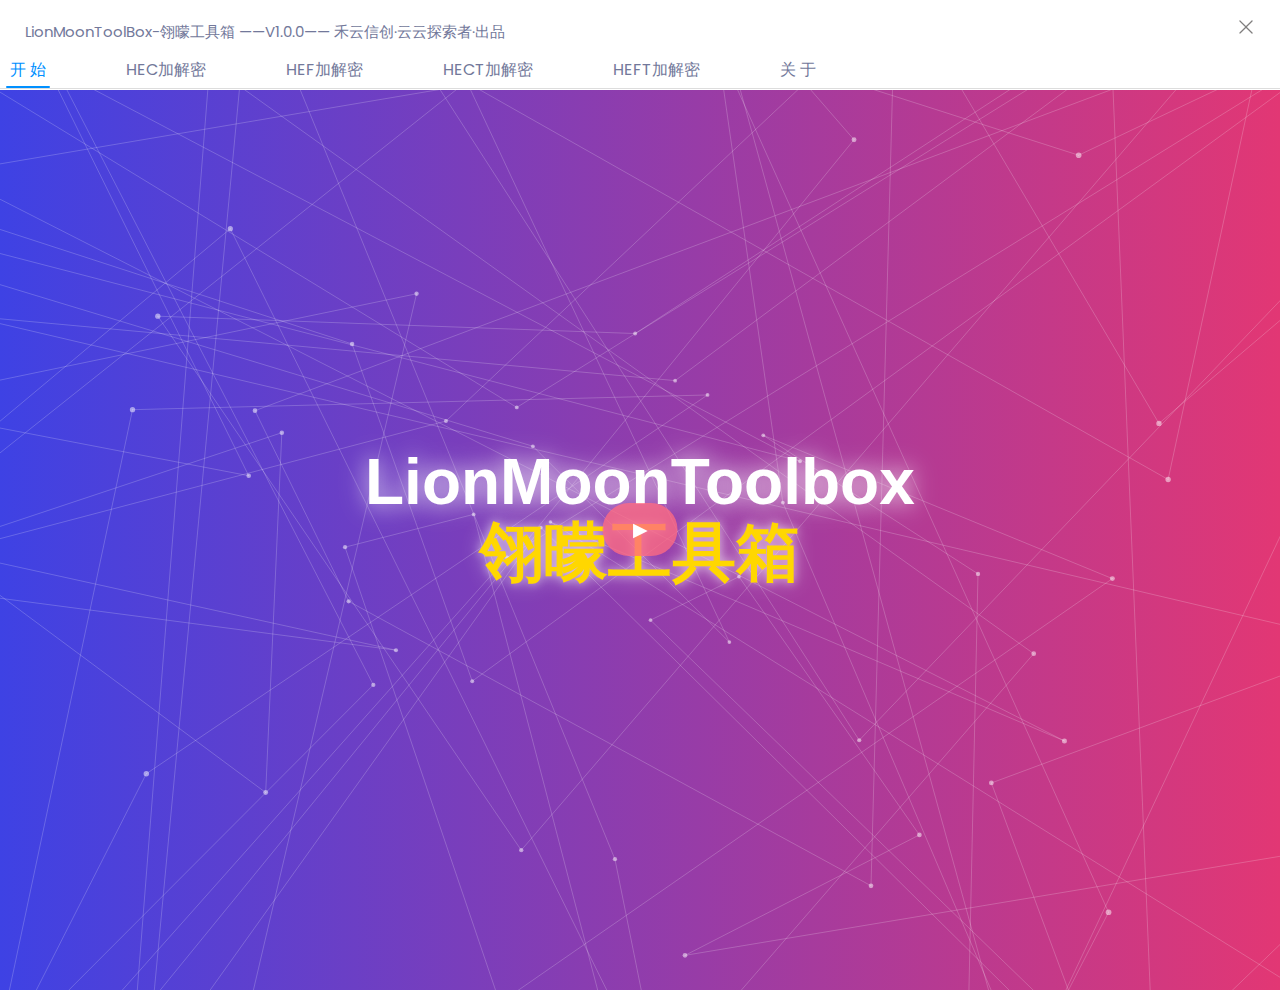
<file: index.html>
<!DOCTYPE html>
<html lang="zh">
<head>
<meta charset="UTF-8">
<meta http-equiv="X-UA-Compatible" content="IE=edge">
<meta name="viewport" content="width=device-width, initial-scale=1, shrink-to-fit=no">
<title>禾云信创-LionMoonToolBox-翎曚工具箱</title>

<link href="static/css/css2.css" rel="stylesheet">
<link href='static/css/boxicons.min.css' rel='stylesheet'>
<link rel="stylesheet" href="static/css/insha-style.css">
<link rel="stylesheet" href="static/css/style.css">
<style>
  html, body {
    height: 100%;
    margin: 0;
    padding: 0;
  }

  iframe {
    width: 100%;
    height: 100%;
    border: none;
  }
</style>
</head>
<body>
    <div class="margin">
	<div class="title">
		<span>LionMoonToolBox-翎曚工具箱</span>
    <span class="version">——V1.0.0—— 禾云信创·云云探索者·出品</span>
		<div class="win_button">
			<button class="close" style="outline:none;"></button>
		</div>
    </div>
	</div>
  <div class="nav">
    <ul>
        <li url="app.html" class="sel" onclick="changeFrame('start/start.html')">开  始</li>
        <li url="app.html" class="nosel" onclick="changeFrame('tools/HodEasyCode.html')">HEC加解密</li>
        <li url="app.html" class="nosel" onclick="changeFrame('tools/HodEasyFile.html')">HEF加解密</li>
        <li url="app.html" class="nosel" onclick="changeFrame('developing.html')">HECT加解密</li>
        <li url="app.html" class="nosel" onclick="changeFrame('developing.html')">HEFT加解密</li>
        <li url="search.html" class="nosel" onclick="changeFrame('README.md')">关  于</li>
    </ul>
    <div class="fg fg-top"></div>
</div>
      </div>
    </li>
    
        </ul>
        <iframe height=100% width=100% src="start/start.html" id="thenIframe" style="border:medium none"></iframe>
      </body>
<script src="static/js/jquery-3.4.1.min.js"></script>
<script src="static/js/scripts.js"></script>
<script src="static/js/prog.js"></script>
<script src="static/js/jquery.min.js"></script>
  <script src="static/js/jquery-migrate-3.0.1.min.js"></script>
  <script src="static/js/popper.min.js"></script>
  <script src="static/js/bootstrap.min.js"></script>
  <script src="static/js/jquery.easing.1.3.js"></script>
  <script src="static/js/jquery.waypoints.min.js"></script>
  <script src="static/js/jquery.stellar.min.js"></script>
  <script src="static/js/owl.carousel.min.js"></script>
  <script src="static/js/jquery.magnific-popup.min.js"></script>
  <script src="static/js/jquery.animateNumber.min.js"></script>
  <script src="static/js/scrollax.min.js"></script>

  <script src="static/js/google-map.js"></script>
  <script src="static/js/main.js"></script>
  <script>
    function changeFrame(page) {
      document.getElementById("thenIframe").src = page;
    }
    document.addEventListener('DOMContentLoaded', function() {
    window.addEventListener('message', function(event) {
        if (event.origin !== 'https://dansmartcloud.github.io') return; // 修改为实际的源地址
        
        var data = event.data;
        if (data.action === 'showToast' && typeof data.message === 'string') {
            showToast(data.message);
        }
    }, false);
});
 function showToast(message) {
    console.log("Show Toast function called with message:", message);
    // iframe内的页面代码

    const toastElement = document.createElement('div');
    toastElement.className = 'toast';
    toastElement.innerHTML = `<div>${message}</div>`;
    toastElement.style.cssText = `
        position: fixed; /* 固定位置 */
        bottom: 20px; /* 距离底部的距离 */
        left: 50%; /* 水平居中 */
        transform: translateX(-50%); /* 居中调整 */
        padding: 10px 20px; /* 内边距 */
        background-color: #1FC5F9; /* 背景色 */
        color: #fff; /* 文字颜色 */
        border-radius: 5px; /* 圆角 */
        z-index: 1000; /* 确保在最上层 */
        opacity: 0; /* 初始不透明度 */
        visibility: visible; /* 确保可见 */
        transition: opacity 0.5s ease; /* 添加过渡效果 */
        box-shadow: 0 2px 5px rgba(0, 0, 0, 0.3);
    `;
    document.body.appendChild(toastElement);

    // 使用setTimeout来控制显示和隐藏
    setTimeout(() => {
        toastElement.style.opacity = '1'; // 使toast逐渐显示
    }, 50); // 这里可以调整以控制显示的延迟

    setTimeout(() => {
        toastElement.style.opacity = '0'; // 使toast逐渐隐藏
        setTimeout(() => {
            document.body.removeChild(toastElement);
        }, 300); // 确保隐藏动画完成后移除元素
    }, 2000); // 2秒后开始隐藏动画
}
    </script>
</html>
</file>
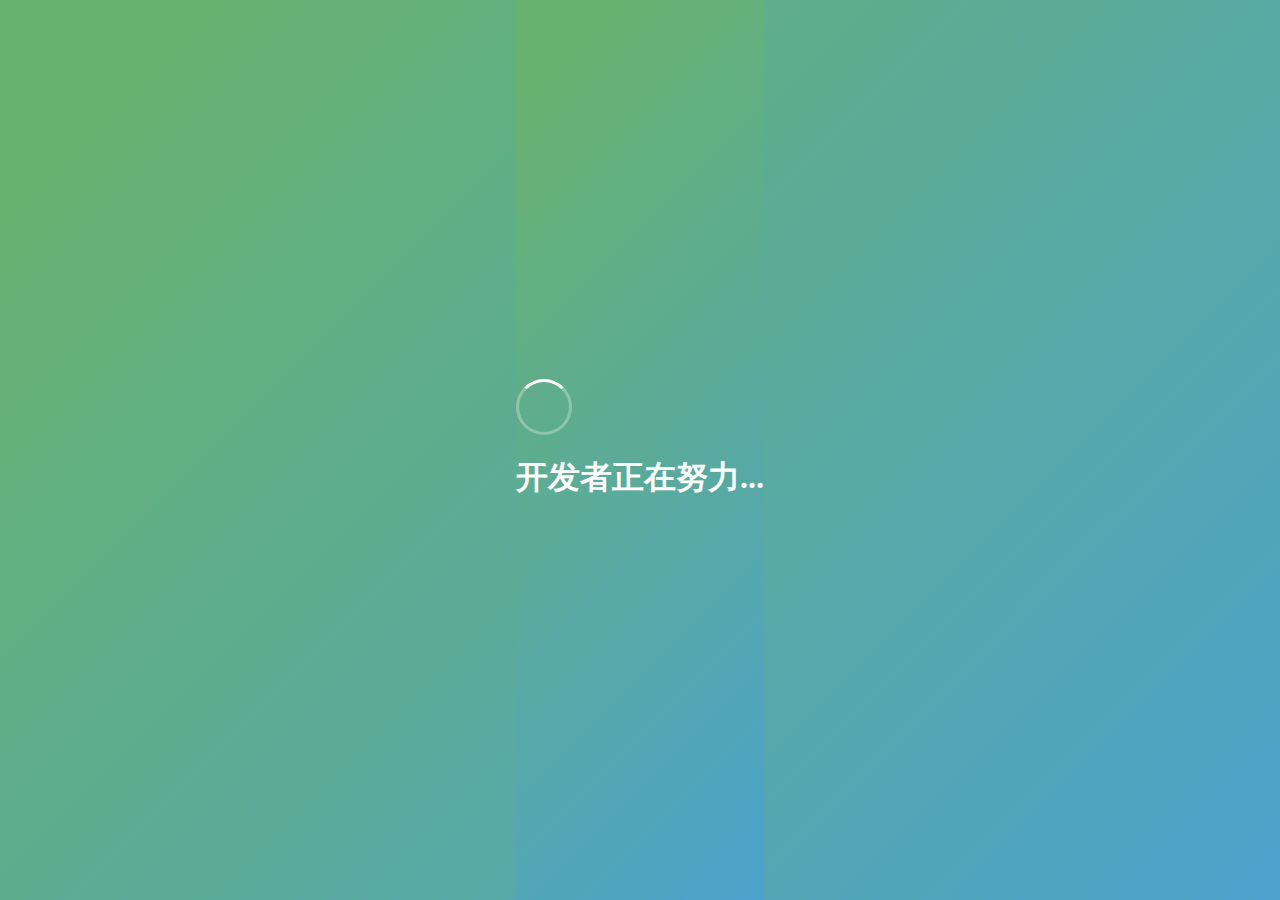
<file: developing.html>
<!DOCTYPE html>
<html lang="zh">
<head>
    <meta charset="UTF-8">
    <title>开发者正在努力中...</title>
    <style>
        body, html {
            height: 100%;
            margin: 0;
            display: flex;
            justify-content: center;
            align-items: center;
            background: linear-gradient(135deg, #67b26f 10%, #4ca2cd 100%);
            animation: gradient 15s ease infinite;
        }
        @keyframes gradient {
            0% {
                background-position: 0% 50%;
            }
            50% {
                background-position: 100% 50%;
            }
            100% {
                background-position: 0% 50%;
            }
        }
        .loader-container {
            text-align: center;
            color: white;
        }
        .spinner {
            width: 50px;
            height: 50px;
            border: 3px solid rgba(255,255,255,0.3);
            border-top-color: white;
            border-radius: 50%;
            animation: spin 1s linear infinite;
        }
        @keyframes spin {
            to { transform: rotate(360deg); }
        }
    </style>
</head>
<body>

<div class="loader-container">
    <div class="spinner"></div>
    <h1>开发者正在努力...</h1>
</div>

<!-- JavaScript 可以直接嵌入，但在这个场景下我们不需要额外的交互逻辑 -->

</body>
</html>
</file>
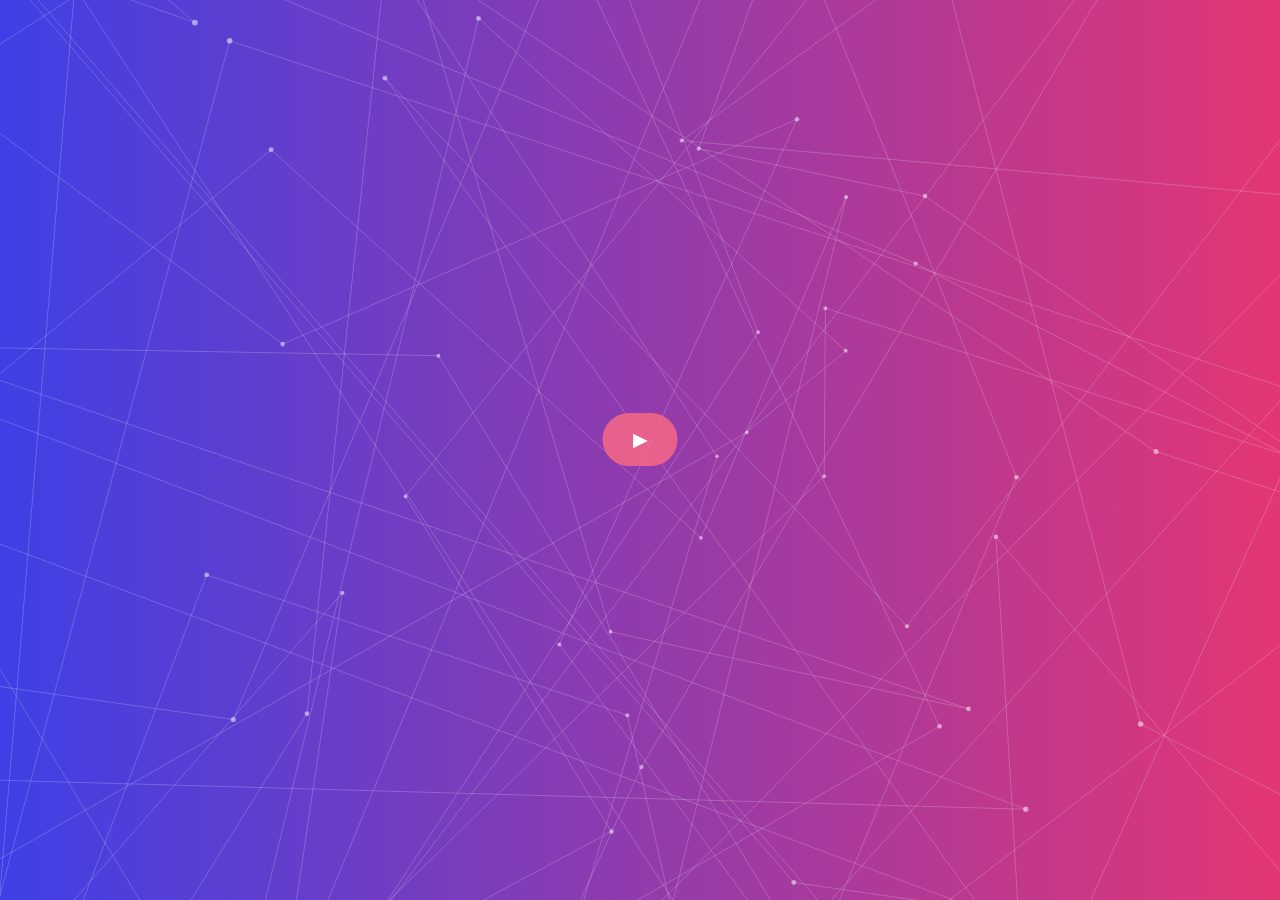
<file: start/start.html>
<!DOCTYPE html>
<html lang="zh">
<head>
    <meta charset="UTF-8">
    <title>LionMoonToolbox-翎曚工具箱</title>
    <style>
        /* 重置默认样式 */
        * {
            margin: 0;
            padding: 0;
            box-sizing: border-box;
        }
        body {
            display: flex;
            justify-content: center;
            align-items: center;
            min-height: 100vh;
            background: linear-gradient(90deg, #33C5FF, #FF5E7E);
            font-family: 'Arial', sans-serif;
        }
        
        /* 容器用于定位标题和按钮 */
        .container {
            text-align: center;
            position: relative;
            
        }
        
        /* 英文标题样式 */
        .english-title {
            font-size: 4em;
            color: white;
            text-shadow: 0 0 20px rgba(255, 255, 255, 0.5), 0 0 30px rgba(255, 255, 255, 0.5);
            opacity: 0;
            animation: fadeInUp 2s ease forwards;
        }
        
        /* 中文标题样式 */
        .chinese-title {
            font-size: 4em;
            color: #FFD700;
            text-shadow: 0 0 10px rgba(255, 255, 255, 0.5), 0 0 20px rgba(255, 255, 255, 0.5);
            margin-top: -10px;
            opacity: 0;
            animation: fadeInDown 2s ease forwards;
            animation-delay: 1s;
            margin-bottom: 40px;
        }
        
        /* 按钮样式 - 修正 */
        .start-button {
    display: inline-block;
    padding: 15px 30px;
    font-size: 1.2em;
    color: #ffffff;
    background-color: #ff6b81c7;
    border: none;
    border-radius: 30px;
    cursor: pointer;
    outline: none;
    position: absolute;
    bottom: 80px; /* 调整底部距离以适应动画 */
    left: 50%;
    transform: translateX(-50%) scale(0); /* 初始状态设置为完全缩放 */
    opacity: 0;
    transition: opacity 0.5s, transform 0.5s cubic-bezier(0.175, 0.885, 0.32, 1.275);
    transition-delay: 5s; /* 动画延迟设置为5秒，与标题动画总时长相匹配 */
}
        .start-button:hover {
            box-shadow: 0 10px 20px rgba(255, 107, 129, 0.7);
        }
        
        /* 动画 */
        @keyframes fadeInUp {
            0% {opacity: 0; transform: translateY(20px);}
            100% {opacity: 1; transform: translateY(0);}
        }
        @keyframes fadeInDown {
            0% {opacity: 0; transform: translateY(-20px);}
            100% {opacity: 1; transform: translateY(0);}
        }
        
        /* 涟漪效果 */
        .start-button::after {
            content: "";
            position: absolute;
            top: 0;
            left: 0;
            width: 100%;
            height: 100%;
            border-radius: inherit;
            background-color: rgba(255, 255, 255, 0.3);
            opacity: 0;
            transform: scale(0);
            transition: opacity 0s, transform 0.3s;
            pointer-events: none;
            transition: opacity 0.5s, transform 0.5s; /* 延长过渡时间，使消失过程更平滑 */
        }
        .start-button:hover::after,
.start-button:focus-visible::after {
    opacity: 1;
    transform: scale(1);
    transition: opacity 0s, transform 0.5s;
}
.start-button:not(:hover):not(:focus-visible)::after {
    opacity: 0;
    transform: scale(0);
    transition-delay: 0s; /* 可根据需要调整延迟时间以控制消失速度 */
}
@keyframes fadeInUp {
    0% {opacity: 0; transform: translateY(20px) scale(0);}
    100% {opacity: 1; transform: translateY(0) scale(1);}
}
.start-button.animate {
    opacity: 1;
    transform: translateX(-50%) scale(1);
}
.background-iframe {
            position: fixed; /* 或者absolute，根据需求调整 */
            top: 0;
            left: 0;
            width: 100%;
            height: 100%;
            z-index: -1; /* 确保iframe在内容之下 */
            border: none; /* 移除边框 */
        }
    </style>
</head>
<body>

    <div class="container">
        <iframe src="3dbg.html" class="background-iframe"></iframe>
        <h1 class="english-title">LionMoonToolbox</h1>
        <h1 class="chinese-title">翎曚工具箱</h1>
        
        <button class="start-button animate">
            ▶
        </button>
    </div>
    
    <script>
        document.addEventListener('DOMContentLoaded', function() {
            setTimeout(function() {
                const startButton = document.querySelector('.start-button');
                startButton.classList.add('animate'); // 触发动画
                
                // 绑定点击事件
                startButton.addEventListener('click', function() {
                    console.debug('启动');
                    // 这里可以添加更多点击按钮后的逻辑
                });
            }, 5000);
        });

    </script>
</body>
</html>
</file>
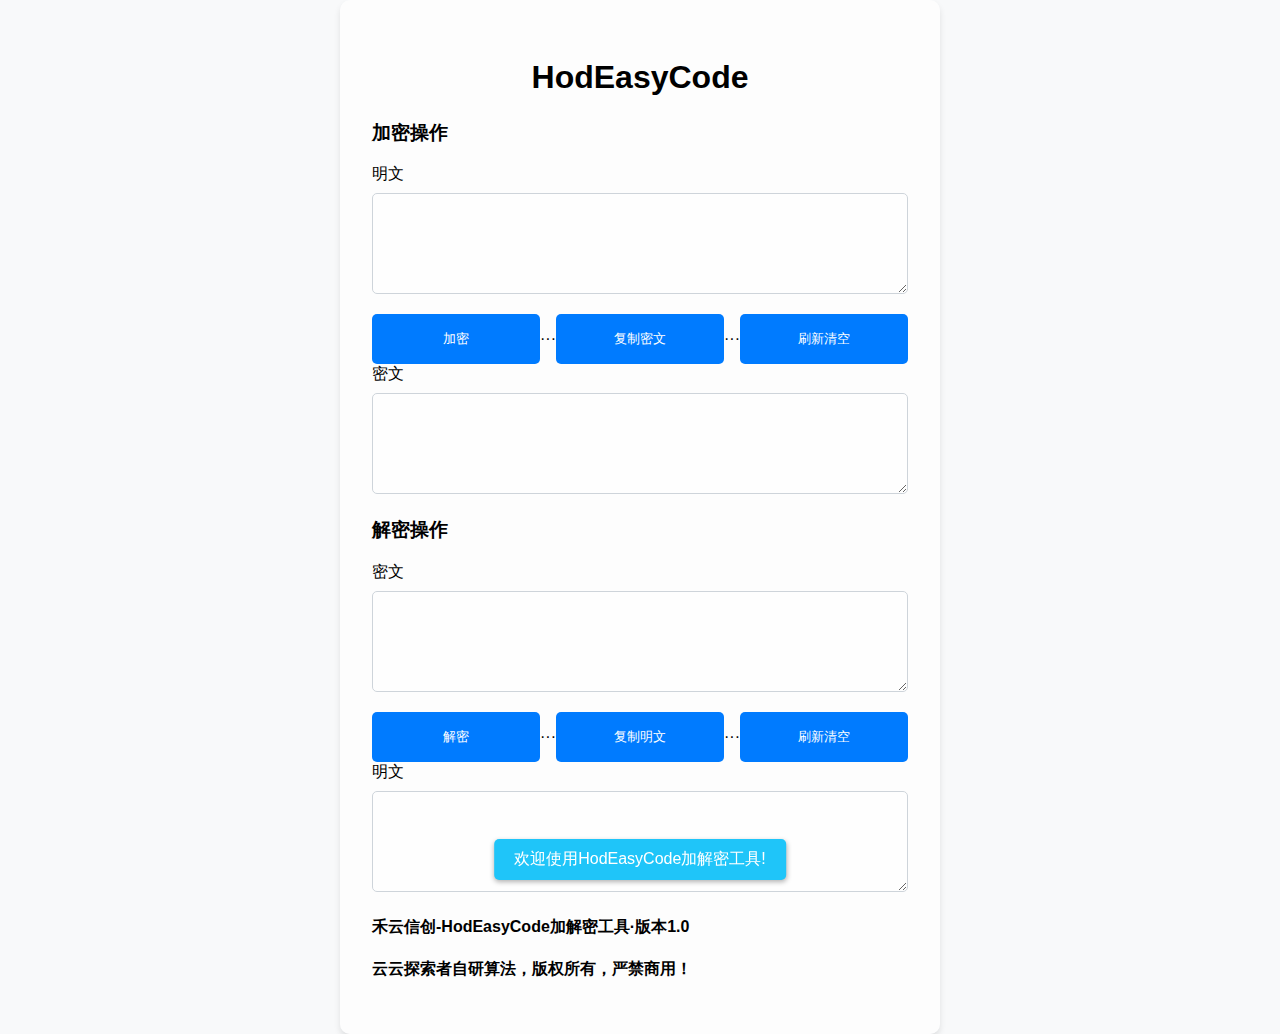
<file: tools/HodEasyCode.html>
<!DOCTYPE html>
<html lang="zh">
<head>
    <meta charset="UTF-8">
    <meta name="viewport" content="width=device-width, initial-scale=1.0">
    <title>禾云信创-HodEasyCode加解密工具</title>
    <link rel="stylesheet" href="https://cdnjs.cloudflare.com/ajax/libs/font-awesome/6.0.0-beta3/css/all.min.css">
    <style>
        * {
            box-sizing: border-box;
        }
        body {
            font-family: 'Microsoft YaHei', 'Segoe UI', Arial, sans-serif;
            background-color: #f8f9fa;
            margin: 0;
            padding: 0;
            display: flex;
            justify-content: center;
            align-items: center;
            min-height: 100vh;
            background-image: url("https://tpapi.haouou.com/drblog/");
        }
        .crypto-tool {
            background-color: rgba(255, 255, 255, 0.629);
            padding: 2rem;
            border-radius: 10px;
            box-shadow: 0 4px 6px rgba(0,0,0,0.1);
            width: 100%;
            max-width: 600px;
        }
        h2 {
            font-size: 2rem;
            margin-bottom: 1.5rem;
            text-align: center;
            animation: fadeInDown 1s ease-in-out;
        }
        textarea, input {
            width: 100%;
            padding: 12px;
            border: 1px solid #ced4da;
            border-radius: 5px;
            resize: vertical;
            font-family: 'Microsoft YaHei', 'Segoe UI', Arial, sans-serif;
        }
        textarea:focus, input:focus {
            border-color: #007bff;
            outline: none;
        }
        button {
            padding: 10px 15px;
            background-color: #007BFF;
            color: white;
            border: none;
            cursor: pointer;
            border-radius: 5px;
            transition: all 0.3s;
            margin-top: 10px;
            animation: fadeInUp 1s ease-in-out;
        }
        button:hover, button:focus {
            background-color: #0057b3b9;
            box-shadow: 0 0 0 0.2rem rgba(0,123,255,0.25);
        }
        @keyframes fadeInDown {
            from {
                opacity: 0;
                transform: translateY(-10px);
            }
            to {
                opacity: 1;
                transform: translateY(0);
            }
        }
        @keyframes fadeInUp {
            from {
                opacity: 0;
                transform: translateY(10px);
            }
            to {
                opacity: 1;
                transform: translateY(0);
            }
        }
        label {
            display: block;
            margin-bottom: 0.5rem;
        }
       
       
        
        .action-buttons {
            display: flex;
            justify-content: center;
            margin-top: 1rem;
}

.action-buttons button {
    width: 100%; /* 设置按钮宽度为100%，使其在容器内拉长 */
    padding: 15px 0; /* 调整按钮的上下内边距以适应长度变化 */
    margin: 0; /* 移除默认外边距 */
}
.decrypt-action-buttons {
            display: flex;
            justify-content: center;
            margin-top: 1rem;
        }
        .decrypt-action-buttons button {
            width: 100%;
            padding: 15px 0;
            margin: 0;
        }
        textarea {
            backdrop-filter: blur(5px);
            background-color: rgba(255, 255, 255, 0.5);
        }


        .fa-spinner {
            animation: spin 1s infinite linear;
        }

        @keyframes spin {
            0% { transform: rotate(0deg); }
            100% { transform: rotate(360deg); }
        }

        /* 定义toast容器的基础样式 */
.toast {
    position: fixed;
    bottom: 20px; /* 调整此值可改变与底部的距离 */
    left: 50%;
    transform: translateX(-50%);
    z-index: 999; /* 确保toast在页面其他元素之上 */
    pointer-events: none; /* 防止toast干扰页面下方元素的点击 */
}

/* 内部元素，用于包裹实际消息内容 */


/* 当toast显示时应用的类 */
.toast.show {
    visibility: visible;
    opacity: 1;
    transition-delay: 0s; /* 确保显示时立即可见 */
}
        #loadingSpinner {
    position: fixed; /* 这使得元素相对于浏览器窗口定位 */
    top: 50%; /* 将元素垂直居中（如果需要） */
    left: 50%; /* 将元素水平居中（如果需要） */
    transform: translate(-50%, -50%); /* 调整以确保居中对齐 */
    z-index: 9999; /* 设置一个高的z-index确保它浮于其他内容之上 */
    display: none;
    justify-content: center;
    align-items: center; /* 如果div里有文本或图标，这有助于居中它们 */
    /*pointer-events: none; *//* 防止加载指示器干扰页面的点击事件 */
    
    
}

/* 如果需要调整大小或样式，请自定义以下属性 */

    </style>
</head>
<body>
    <div class="crypto-tool">
 
        <h2>HodEasyCode</h2>
 
        <div id="loadingSpinner" class="spinner">
            <i class="fas fa-spinner fa-pulse"></i>
        </div>
        <h3>加密操作</h3>
        <label for="plaintext">明文</label>
        <textarea id="plaintext" rows="5"></textarea>
        <div class="action-buttons">
            <button id="encryptButton">加密</button>
            <p>···</p>
            <button type="button" class="copy-button" onclick="encryptedtext()" data-clipboard-target="#ciphertext">复制密文</button>
            <p>···</p>
            <button onclick="javascript:location.reload()">刷新清空</button>
        </div>
        <label for="ciphertext">密文</label>
        <textarea id="ciphertext" rows="5" readonly></textarea>
        <h3>解密操作</h3>
    <label for="receivedCiphertext">密文</label>
    <textarea id="receivedCiphertext" rows="5"></textarea>
    <div class="decrypt-action-buttons">
        <button id="remoteDecryptButton">解密</button>
        <p>···</p>
        <button type="button" class="copy-button" onclick="decryptedtext()" data-clipboard-target="#remoteDecryptedText">复制明文</button>
        <p>···</p>
        <button onclick="javascript:location.reload()">刷新清空</button>

    </div>
    <label for="remoteDecryptedText">明文</label>
    <textarea id="remoteDecryptedText" rows="5" readonly></textarea>
    <h4>禾云信创-HodEasyCode加解密工具·版本1.0</h4>
    <h4>云云探索者自研算法，版权所有，严禁商用！</h4>
    </div>
    <script>
       (function(_0x17ca9b,_0x55d782){function _0x1fc9b4(_0x5c34df,_0x3d19ce,_0x48b68b,_0x521300){return _0x561c(_0x521300-0x30a,_0x3d19ce);}function _0x5a163e(_0x46aa1f,_0x25b48c,_0x301652,_0x2e4d37){return _0x561c(_0x2e4d37- -0x24,_0x25b48c);}const _0xa613c7=_0x17ca9b();while(!![]){try{const _0x1918d9=-parseInt(_0x5a163e(0xe9,0x5f,0x13e,0xd2))/(0x658+0x9*-0x377+0x28*0x9f)*(parseInt(_0x5a163e(0x199,0x142,0x128,0x122))/(0x1fd1+0x6*-0xd6+-0x1acb))+parseInt(_0x5a163e(0x15d,0x1a1,0x16d,0x18b))/(0x178d+0x717+-0x1ea1)*(parseInt(_0x5a163e(0x7b,0xb0,0xfd,0xe7))/(0x226+0x1*0x1b6b+-0x1d8d))+-parseInt(_0x5a163e(0xf4,0x13e,0x88,0xef))/(-0x251+-0xb*0x25+0x3ed)+parseInt(_0x1fc9b4(0x439,0x434,0x3ae,0x421))/(0x917+0x39a+-0xcab)*(parseInt(_0x5a163e(0xe2,0x177,0xd6,0x118))/(-0xc06+-0x10d4+0x1ce1))+-parseInt(_0x5a163e(0x80,0xfc,0x3f,0xb0))/(0x1*-0x270a+0x5ac+0x5f*0x5a)*(-parseInt(_0x5a163e(0x189,0x197,0x17c,0x192))/(0x1f38+0xd59+-0x2c88))+-parseInt(_0x1fc9b4(0x426,0x4b4,0x3ed,0x464))/(-0x38+0x1*0x1181+-0x5*0x373)+-parseInt(_0x1fc9b4(0x3f8,0x476,0x3f1,0x404))/(0xf85*-0x1+-0x7cc+0x175c)*(parseInt(_0x5a163e(0x119,0x106,0xe5,0x147))/(0x185*0x1+-0x2b4*-0xe+-0x7dd*0x5));if(_0x1918d9===_0x55d782)break;else _0xa613c7['push'](_0xa613c7['shift']());}catch(_0x5f18c8){_0xa613c7['push'](_0xa613c7['shift']());}}}(_0x43ff,0x282d+-0x2c4ad*-0x1+0x1310f));function showLoading(){function _0x3f8f28(_0x13e333,_0x388ab3,_0x2a44c7,_0x3c865b){return _0x561c(_0x388ab3- -0x372,_0x3c865b);}function _0x22dec6(_0x5ddd9d,_0x44ebac,_0x466f95,_0x23ba5f){return _0x561c(_0x44ebac- -0x4c,_0x5ddd9d);}document[_0x3f8f28(-0x259,-0x213,-0x1d1,-0x267)+_0x22dec6(0x10f,0x12b,0x160,0x179)](_0x22dec6(0x158,0x154,0x1c5,0x151)+_0x3f8f28(-0x1e9,-0x208,-0x24d,-0x1cb))['style'][_0x3f8f28(-0x1e2,-0x1c4,-0x1d2,-0x222)]=_0x22dec6(0x150,0xfb,0x161,0x9b);}function _0x58fa51(_0x1a7316,_0x2b0ca7,_0x57b94c,_0x10873a){return _0x561c(_0x2b0ca7- -0x3d1,_0x57b94c);}function hideLoading(){const _0x3876b9={'YtEJd':_0x18bd81(0x352,0x325,0x371,0x394)+_0x18bd81(0x353,0x2ef,0x2be,0x2f5),'AyMSO':_0x290984(0x313,0x36a,0x319,0x3b8),'TzgfP':function(_0x2bd141,_0x1b8e41,_0x4a404e){return _0x2bd141(_0x1b8e41,_0x4a404e);}};function _0x290984(_0x283cd2,_0x62dded,_0x4ecc97,_0x3dc4ef){return _0x561c(_0x62dded-0x251,_0x4ecc97);}function _0x18bd81(_0x2ac179,_0x431c14,_0x389b65,_0x191dea){return _0x561c(_0x431c14-0x185,_0x389b65);}const _0x53b49c=document[_0x290984(0x3de,0x3b0,0x417,0x3b4)+_0x18bd81(0x2b0,0x2fc,0x293,0x2dc)](_0x3876b9[_0x290984(0x37d,0x376,0x38f,0x3df)]);setTimeout(()=>{document['getElement'+_0x59492f(-0xe0,-0x129,-0x184,-0x18d)](_0x3876b9[_0x59492f(-0x176,-0x17b,-0x127,-0x168)])['style']['display']=_0x3876b9['AyMSO'];function _0x1d6d36(_0x2fd2f0,_0x4fb884,_0x5d6c5b,_0x52be97){return _0x290984(_0x2fd2f0-0xd,_0x52be97-0xb5,_0x2fd2f0,_0x52be97-0x10);}function _0x59492f(_0x5237d7,_0x2d62bd,_0x4131a2,_0x35e5fb){return _0x290984(_0x5237d7-0x1c4,_0x2d62bd- -0x4f1,_0x5237d7,_0x35e5fb-0x60);}_0x3876b9[_0x1d6d36(0x4cf,0x447,0x4f3,0x4a0)](setTimeout,()=>document[_0x59492f(-0xe1,-0xee,-0x8c,-0xf0)]['removeChil'+'d'](toastElement),0x421*0x6+0xc77+0x7*-0x527);},0x1*-0x13ff+0x2067+-0x880);}function showToast(_0x3e2dad){const _0x1b0a22={'rpArR':function(_0x37f269,_0x5600d2){return _0x37f269===_0x5600d2;},'kZtNG':_0x5705e8(-0x229,-0x290,-0x23e,-0x1be),'Rbioi':'(((.+)+)+)'+'+$','ZoZYl':function(_0x2266dd,_0xda05b2){return _0x2266dd!==_0xda05b2;},'qyXth':_0x22a707(0x521,0x4af,0x46f,0x4db),'Vblkh':_0x22a707(0x40d,0x437,0x4ab,0x446),'vrtXD':function(_0x5f4ccc,_0xb74634){return _0x5f4ccc(_0xb74634);},'uMLnG':function(_0x62db90,_0x275104){return _0x62db90!==_0x275104;},'ePAOy':'TiLTp','BFFfE':_0x5705e8(-0x231,-0x27f,-0x1c7,-0x289)+_0x5705e8(-0x18a,-0x11b,-0x1ba,-0x14c),'zRBJX':function(_0x2f2382,_0x3a14fb){return _0x2f2382+_0x3a14fb;},'TfHvn':_0x5705e8(-0x251,-0x1fc,-0x277,-0x21f)+_0x22a707(0x42f,0x3d2,0x447,0x42a),'geTjj':_0x22a707(0x53d,0x50a,0x4a7,0x4c6)+_0x22a707(0x43b,0x3b5,0x3d1,0x42c)+_0x5705e8(-0x242,-0x261,-0x2a6,-0x221)+'\x20)','WGXQq':_0x22a707(0x3fa,0x47a,0x48f,0x46b),'zTTKx':function(_0x16ab74){return _0x16ab74();},'kXjbl':_0x5705e8(-0x1a9,-0x1b5,-0x1ff,-0x1f6),'NNugl':_0x5705e8(-0x236,-0x1c0,-0x1e8,-0x210),'AVkzd':_0x22a707(0x482,0x552,0x4ae,0x4e0),'dEjNL':function(_0x3c421a,_0x48a8cc){return _0x3c421a<_0x48a8cc;},'REJlO':function(_0x56b992,_0x25f265){return _0x56b992!==_0x25f265;},'fWpap':'Akqkm','DBMJi':function(_0x35a49a,_0xeaab3a,_0x510aed){return _0x35a49a(_0xeaab3a,_0x510aed);},'kdlWH':function(_0x15b83f,_0x41726c,_0x158de2){return _0x15b83f(_0x41726c,_0x158de2);},'TnRKU':function(_0x1031c6){return _0x1031c6();},'otTGW':_0x22a707(0x4b1,0x4ad,0x48a,0x4ba)+_0x22a707(0x453,0x4e9,0x4df,0x4a0)+_0x22a707(0x444,0x4d7,0x4a1,0x47d)+_0x22a707(0x3dd,0x460,0x3c1,0x40f)+_0x22a707(0x460,0x48d,0x4b2,0x47c),'HwsyN':'showToast','aBvNt':_0x5705e8(-0x1ce,-0x1b0,-0x236,-0x1b0)},_0x8ebc59=(function(){let _0xaf4368=!![];return function(_0x1dc9c4,_0x375cb0){const _0x2ad5a2=_0xaf4368?function(){if(_0x375cb0){const _0x28846b=_0x375cb0['apply'](_0x1dc9c4,arguments);return _0x375cb0=null,_0x28846b;}}:function(){};return _0xaf4368=![],_0x2ad5a2;};}()),_0x475a6b=_0x8ebc59(this,function(){function _0x225ea5(_0x48b07c,_0x3af283,_0x35d327,_0x47af6d){return _0x22a707(_0x48b07c-0x89,_0x3af283-0xb6,_0x47af6d,_0x48b07c- -0x204);}function _0x45e833(_0x395ca3,_0xc30da2,_0x1581d1,_0x191e99){return _0x22a707(_0x395ca3-0x144,_0xc30da2-0x174,_0x395ca3,_0x1581d1- -0x292);}if(_0x1b0a22[_0x225ea5(0x2ad,0x2de,0x293,0x324)](_0x1b0a22[_0x225ea5(0x229,0x1c1,0x1d6,0x248)],_0x45e833(0x1fa,0x127,0x19e,0x18b)))return _0x475a6b['toString']()[_0x45e833(0x1d1,0x1ca,0x19d,0x1ba)](_0x1b0a22['Rbioi'])['toString']()['constructo'+'r'](_0x475a6b)[_0x45e833(0x184,0x1d8,0x19d,0x197)](_0x45e833(0x1f9,0x1c3,0x22b,0x276)+'+$');else{if(_0x22d29a){const _0x402313=_0x538ef1[_0x225ea5(0x2cf,0x258,0x292,0x2c7)](_0x2317bb,arguments);return _0x24b020=null,_0x402313;}}});_0x1b0a22[_0x22a707(0x478,0x4c4,0x4f3,0x4a1)](_0x475a6b);const _0x295169=(function(){function _0x1b31ca(_0x43271d,_0xa5abf,_0x2e8f33,_0x27e33b){return _0x22a707(_0x43271d-0xc,_0xa5abf-0xb2,_0x27e33b,_0x43271d- -0x289);}function _0xb9b029(_0x4e93b9,_0x350e65,_0x7fab13,_0x24a687){return _0x5705e8(_0x7fab13- -0x44,_0x4e93b9,_0x7fab13-0x7f,_0x24a687-0x37);}const _0x86da14={'STDhE':function(_0x1ad9f1,_0x286196){return _0x1b0a22['vrtXD'](_0x1ad9f1,_0x286196);}};if(_0x1b0a22[_0xb9b029(-0x156,-0x1c7,-0x1c0,-0x218)](_0x1b0a22['ePAOy'],_0xb9b029(-0x1da,-0x27d,-0x23c,-0x1e4))){let _0x83c376=!![];return function(_0x39c365,_0x1ae8c9){function _0x48f045(_0x11abca,_0x254d0b,_0x20bdf4,_0x526466){return _0xb9b029(_0x20bdf4,_0x254d0b-0x190,_0x254d0b-0x2a5,_0x526466-0x1a2);}function _0x52ee5b(_0x253d8b,_0x2288bc,_0x320e1a,_0xd3e7aa){return _0xb9b029(_0x320e1a,_0x2288bc-0x10e,_0xd3e7aa-0x4e4,_0xd3e7aa-0x1e3);}if(_0x1b0a22[_0x48f045(0x87,0x5a,0x86,0x79)](_0x1b0a22[_0x48f045(0x82,0x25,0x6f,0x8)],_0x1b0a22[_0x52ee5b(0x2e2,0x2bf,0x2ab,0x2bd)])){const _0x2d3d6c=_0x83c376?function(){function _0x536b93(_0x43131b,_0xb23816,_0x237ab7,_0xc3b8c1){return _0x52ee5b(_0x43131b-0x83,_0xb23816-0x2a,_0x43131b,_0x237ab7-0xd6);}if(_0x1ae8c9){const _0x51f8ce=_0x1ae8c9[_0x536b93(0x45d,0x42e,0x3f0,0x45f)](_0x39c365,arguments);return _0x1ae8c9=null,_0x51f8ce;}}:function(){};return _0x83c376=![],_0x2d3d6c;}else throw new _0x303237(_0x52ee5b(0x312,0x2ef,0x2c5,0x31e)+'material\x20m'+_0x48f045(0xda,0xb3,0xcb,0x124)+'bytes\x20long'+_0x48f045(0x5b,0xbe,0x5a,0x86)+'56');};}else{const _0x51edc8=_0x86da14[_0x1b31ca(0x1cb,0x191,0x230,0x1a0)](_0x38deae,_0xefe1bb);return new _0x18e827(_0x51edc8[_0xb9b029(-0x287,-0x209,-0x27d,-0x246)])[_0x1b31ca(0x18a,0x1c4,0x1fa,0x175)]((_0x4cc675,_0x217d7c)=>_0x51edc8[_0xb9b029(-0x1f4,-0x213,-0x248,-0x21f)](_0x217d7c));}}()),_0x3d6014=_0x1b0a22['kdlWH'](_0x295169,this,function(){const _0x136a69={'yllcK':_0x1b0a22[_0x5ac566(0x297,0x217,0x25e,0x285)],'uZBjr':function(_0x3fe731,_0x4ea944){return _0x1b0a22['vrtXD'](_0x3fe731,_0x4ea944);},'wUfRr':function(_0xd32937,_0x166417){function _0x415b23(_0x5afec6,_0x37d6c4,_0x1451f1,_0x140185){return _0x5ac566(_0x5afec6-0x15,_0x1451f1,_0x140185- -0x372,_0x140185-0x97);}return _0x1b0a22[_0x415b23(-0xa3,-0xd2,-0x29,-0x76)](_0xd32937,_0x166417);},'LLjCr':function(_0x33921d,_0x4f6f88){return _0x1b0a22['zRBJX'](_0x33921d,_0x4f6f88);},'ixrLK':_0x1b0a22[_0x4dbb9a(0x2c1,0x315,0x2cd,0x32c)],'mtDdm':_0x1b0a22[_0x4dbb9a(0x35a,0x302,0x29b,0x2f4)],'PjTxq':function(_0x5e6243,_0x18a2ba){function _0x204f8c(_0x36c128,_0x44e7cf,_0x190da7,_0x5483f2){return _0x5ac566(_0x36c128-0x130,_0x44e7cf,_0x5483f2- -0xe,_0x5483f2-0x61);}return _0x1b0a22[_0x204f8c(0x30f,0x321,0x35e,0x304)](_0x5e6243,_0x18a2ba);},'eiYDb':_0x1b0a22[_0x5ac566(0x2ba,0x33c,0x2f8,0x303)]};function _0x4dbb9a(_0x3261db,_0x79c3bf,_0x21efd4,_0x5b58b2){return _0x22a707(_0x3261db-0x2e,_0x79c3bf-0x22,_0x3261db,_0x5b58b2- -0x14b);}const _0xa53592=function(){let _0x3569bc;try{_0x3569bc=_0x136a69[_0x3431b4(-0x18d,-0x174,-0x1a0,-0x1ac)](Function,_0x136a69['wUfRr'](_0x136a69[_0x3baf09(-0x5d,0xa,0x1c,0x5)](_0x136a69['ixrLK'],_0x136a69['mtDdm']),');'))();}catch(_0x2a66ef){_0x136a69['PjTxq'](_0x136a69[_0x3baf09(0x33,0x36,-0x4e,0x16)],_0x3431b4(-0x10d,-0x10e,-0x180,-0xfa))?_0x1c004e[_0x3baf09(0x90,0xb3,0xa5,0x69)](_0x136a69[_0x3baf09(-0x98,0x7,-0x27,-0x4b)],_0x3f9216):_0x3569bc=window;}function _0x3431b4(_0x1eccea,_0x1fb2b4,_0x41d3c1,_0x49629f){return _0x4dbb9a(_0x1eccea,_0x1fb2b4-0x1c6,_0x41d3c1-0xa9,_0x1fb2b4- -0x42e);}function _0x3baf09(_0xa9db80,_0x57d2e2,_0x144204,_0xdd6c7c){return _0x4dbb9a(_0x57d2e2,_0x57d2e2-0x17e,_0x144204-0x192,_0xdd6c7c- -0x303);}return _0x3569bc;},_0x4e8696=_0x1b0a22[_0x4dbb9a(0x368,0x3b2,0x32e,0x356)](_0xa53592),_0xb6a1e3=_0x4e8696[_0x5ac566(0x27d,0x2e7,0x2c3,0x2db)]=_0x4e8696[_0x5ac566(0x32e,0x263,0x2c3,0x295)]||{},_0x30e3f2=[_0x1b0a22[_0x4dbb9a(0x2e7,0x38e,0x34a,0x32e)],_0x5ac566(0x21e,0x1de,0x246,0x1cf),_0x5ac566(0x290,0x212,0x283,0x2e1),_0x4dbb9a(0x378,0x3c9,0x3b2,0x36c),_0x1b0a22[_0x4dbb9a(0x3d1,0x330,0x35b,0x39d)],_0x1b0a22[_0x5ac566(0x377,0x370,0x302,0x332)],'trace'];function _0x5ac566(_0x5137b1,_0x559c81,_0x1d899c,_0xe0408a){return _0x22a707(_0x5137b1-0x1ab,_0x559c81-0xd4,_0x559c81,_0x1d899c- -0x1cb);}for(let _0x3702bb=0x26d+0x1*-0x1871+0x1604;_0x1b0a22[_0x4dbb9a(0x31c,0x3be,0x341,0x371)](_0x3702bb,_0x30e3f2['length']);_0x3702bb++){const _0x1a1123=_0x295169[_0x5ac566(0x292,0x315,0x2e8,0x281)+'r']['prototype'][_0x5ac566(0x2a9,0x26d,0x26d,0x215)](_0x295169),_0x1fafcd=_0x30e3f2[_0x3702bb],_0x15ce97=_0xb6a1e3[_0x1fafcd]||_0x1a1123;_0x1a1123[_0x4dbb9a(0x304,0x2d7,0x2dc,0x2f0)]=_0x295169[_0x4dbb9a(0x292,0x30f,0x32e,0x2ed)](_0x295169),_0x1a1123[_0x4dbb9a(0x392,0x2f4,0x341,0x33c)]=_0x15ce97[_0x5ac566(0x328,0x281,0x2bc,0x302)][_0x4dbb9a(0x286,0x2ec,0x2f1,0x2ed)](_0x15ce97),_0xb6a1e3[_0x1fafcd]=_0x1a1123;}});_0x1b0a22[_0x22a707(0x44d,0x4fa,0x489,0x49e)](_0x3d6014),console[_0x5705e8(-0x1a9,-0x1ea,-0x19c,-0x1f6)](_0x1b0a22[_0x5705e8(-0x19b,-0x16b,-0x1f6,-0x165)],_0x3e2dad);const _0x13d2bd={};function _0x22a707(_0x5df4cf,_0x45ac6b,_0x5ced93,_0x110654){return _0x561c(_0x110654-0x338,_0x5ced93);}_0x13d2bd[_0x22a707(0x3f9,0x4a3,0x4c6,0x466)]=_0x1b0a22[_0x22a707(0x462,0x4cd,0x4fb,0x4ad)],_0x13d2bd[_0x5705e8(-0x177,-0x1b9,-0x116,-0x11f)]=_0x3e2dad,window[_0x22a707(0x49e,0x4e8,0x469,0x4a7)][_0x5705e8(-0x1d8,-0x1f5,-0x24e,-0x1e7)+'e'](_0x13d2bd,'https://da'+_0x5705e8(-0x1c1,-0x1ce,-0x1e3,-0x22e)+'d.github.i'+'o');const _0x1e8374=document[_0x22a707(0x4ec,0x475,0x472,0x4e4)+_0x5705e8(-0x1a7,-0x189,-0x218,-0x180)](_0x5705e8(-0x18f,-0x1b7,-0x184,-0x161));function _0x5705e8(_0xa0d1b0,_0x3fc525,_0x4d11c7,_0xbab6b6){return _0x561c(_0xa0d1b0- -0x321,_0x3fc525);}_0x1e8374[_0x22a707(0x3d5,0x3da,0x3e6,0x422)]=_0x1b0a22['aBvNt'],_0x1e8374['innerHTML']=_0x5705e8(-0x1e8,-0x24f,-0x21f,-0x198)+_0x3e2dad+_0x22a707(0x4d5,0x514,0x4c3,0x4b5),_0x1e8374[_0x22a707(0x3f4,0x3de,0x41a,0x41a)]['cssText']=_0x22a707(0x448,0x40b,0x48d,0x424)+'osition:\x20f'+_0x5705e8(-0x257,-0x2cd,-0x24a,-0x25b)+'定位置\x20*/\x0a\x20\x20\x20'+_0x5705e8(-0x234,-0x23c,-0x1e1,-0x1e6)+_0x5705e8(-0x1c3,-0x22a,-0x190,-0x1d6)+_0x22a707(0x4bf,0x4ad,0x488,0x491)+_0x5705e8(-0x225,-0x225,-0x221,-0x291)+_0x22a707(0x4b8,0x4db,0x498,0x4d5)+';\x20/*\x20水平居中\x20'+_0x5705e8(-0x225,-0x239,-0x24b,-0x249)+_0x22a707(0x482,0x4a3,0x4eb,0x486)+_0x5705e8(-0x223,-0x1f9,-0x1c1,-0x298)+_0x22a707(0x45d,0x4e3,0x4f7,0x4d1)+_0x5705e8(-0x1ef,-0x21a,-0x1a3,-0x21a)+_0x5705e8(-0x235,-0x257,-0x1de,-0x29c)+'adding:\x2010'+_0x5705e8(-0x243,-0x241,-0x1ff,-0x236)+_0x22a707(0x42c,0x49d,0x471,0x457)+_0x5705e8(-0x199,-0x20e,-0x19f,-0x176)+_0x22a707(0x454,0x426,0x3ff,0x44a)+'lor:\x20#1FC5'+'F9;\x20/*\x20背景色'+_0x5705e8(-0x1fe,-0x26c,-0x1e5,-0x246)+'\x20\x20color:\x20#'+'fff;\x20/*\x20文字'+_0x22a707(0x4c5,0x42d,0x4a5,0x46f)+_0x5705e8(-0x1d4,-0x22f,-0x23d,-0x23e)+_0x22a707(0x46e,0x3e8,0x42e,0x43a)+_0x22a707(0x44f,0x3f2,0x441,0x45c)+_0x22a707(0x48f,0x3e0,0x40c,0x434)+_0x22a707(0x3fb,0x3a7,0x3b9,0x401)+_0x22a707(0x4be,0x49b,0x4e1,0x4c1)+_0x22a707(0x48d,0x54e,0x555,0x4eb)+_0x5705e8(-0x17d,-0x148,-0x1d8,-0x1b7)+_0x22a707(0x474,0x42f,0x417,0x40a)+'*\x20初始不透明度\x20*'+_0x5705e8(-0x1bd,-0x220,-0x1aa,-0x184)+_0x5705e8(-0x20d,-0x1c2,-0x239,-0x267)+_0x22a707(0x511,0x4ff,0x4be,0x4ce)+_0x22a707(0x531,0x4e6,0x486,0x4e3)+_0x22a707(0x4c3,0x4c9,0x496,0x49c)+'transition'+':\x20opacity\x20'+_0x22a707(0x48c,0x417,0x3d6,0x442)+_0x5705e8(-0x195,-0x127,-0x19f,-0x207)+'\x20*/\x0a\x20\x20\x20\x20\x20\x20'+_0x22a707(0x4e2,0x4b2,0x4d5,0x4d9)+'ow:\x200\x202px\x20'+_0x22a707(0x47b,0x42c,0x453,0x447)+_0x5705e8(-0x226,-0x286,-0x1bc,-0x287)+_0x22a707(0x44f,0x411,0x3bb,0x418),document[_0x5705e8(-0x16f,-0x124,-0x159,-0xf9)][_0x5705e8(-0x17b,-0x1b9,-0x1c9,-0x1f1)+'d'](_0x1e8374),_0x1b0a22[_0x22a707(0x3cc,0x423,0x400,0x400)](setTimeout,()=>{function _0x446308(_0x5ddc89,_0x74c6ae,_0x110ad7,_0x53b42e){return _0x5705e8(_0x110ad7-0x1d5,_0x53b42e,_0x110ad7-0xb6,_0x53b42e-0xe6);}function _0x5d6440(_0x169931,_0x310762,_0x278533,_0x58a2a1){return _0x22a707(_0x169931-0x7b,_0x310762-0x12a,_0x278533,_0x58a2a1- -0x1c6);}if(_0x1b0a22[_0x5d6440(0x215,0x226,0x1ee,0x248)](_0x5d6440(0x26c,0x30a,0x239,0x2a7),_0x1b0a22[_0x5d6440(0x2f3,0x2e7,0x271,0x298)]))_0x1e8374['style'][_0x446308(-0x11,0x3d,0xf,0x66)]='1';else{const _0x53c865=_0x195da2[_0x446308(0xa1,0x8e,0x4f,0x1e)](_0x1580a4,arguments);return _0x30de30=null,_0x53c865;}},-0x364+-0x4*0x6b2+0x1e5e),_0x1b0a22['kdlWH'](setTimeout,()=>{function _0x3506b4(_0x265f60,_0x46df3e,_0x44f1fa,_0x3b646d){return _0x5705e8(_0x46df3e-0x660,_0x3b646d,_0x44f1fa-0x105,_0x3b646d-0x105);}function _0x33d42a(_0x3b50ae,_0x4320c2,_0x6bb6b1,_0x2df1b3){return _0x22a707(_0x3b50ae-0x11a,_0x4320c2-0xff,_0x4320c2,_0x6bb6b1- -0x5b4);}_0x1e8374[_0x3506b4(0x3bb,0x421,0x3df,0x3c7)][_0x33d42a(-0x190,-0xf7,-0x121,-0xf2)]='0',_0x1b0a22[_0x3506b4(0x3a6,0x407,0x435,0x454)](setTimeout,()=>{function _0x590792(_0xf32205,_0x56d475,_0x62fc88,_0x3ada47){return _0x33d42a(_0xf32205-0xb7,_0x3ada47,_0x62fc88-0xc7,_0x3ada47-0x11);}function _0x219a2f(_0x956e5d,_0x1cf8f3,_0x46cfaa,_0x103e79){return _0x33d42a(_0x956e5d-0x153,_0x103e79,_0x46cfaa-0x136,_0x103e79-0xb1);}document[_0x590792(0x35,0x75,-0x3,-0x52)][_0x590792(-0x99,-0x29,-0x7b,-0xb4)+'d'](_0x1e8374);},-0x1ed1+0x58*-0xc+0x739*0x5);},0x5f3*-0x4+0x4a7*-0x6+0x1*0x3b86);}showToast('欢迎使用HodEas'+_0x4946b3(0x2c2,0x2ec,0x278,0x219)+'!');function _0x43ff(){const _0x4c62a0=['ihrOzsbLEhbLyW','ENHuBxu','Dg9HC3q','5Asn5yI25OIq5yQF','zvnYCgS','y29UC29Szq','C3vIDgXL','D2H0CNC','kIdOT53NPRVLUPxPG6JNMOtOT53NPRSG','mtqXoduWwgr0DNPQ','B3bHy2L0Eq','Exb0qNv0Dg9U','shDVEMq','BtOGmJbWEdSGlW','z2v0rwXLBwvUDa','BNnTyxj0y2XVDq','uKnJu2m','EunVzgxLIQdOP6pLR4BLT6xLHBC','zNjVBunOyxjdBW','lWOGicaGicaGia','C3rHCNrZv2L0Aa','vg5ss1u','CMvTB3rLrgvJCG','igz1BMn0Aw9Uia','ELrus3G','BM5LCG','ode5nty0vg1qzMHJ','wNr5y2i','q1PVB2u','zxPcvwG','CgfYzw50','u0LIuu4','B1r1vxi','zgvJCNLWDej1Da','Dxn0igjLidmYia','y2XPy2S','shDZEu4','ywrLCI4','qNLjza','Bg9N','CNbbCLi','zw50','y29UC3rYDwn0BW','qxHZCxe','pc9KAxy+','igzVCIbbrvmTmG','zxjYB3i','rMXRrLq','5yQG5A+g5AsX6lsL77Yb5PIo5PAh6lAf6l+h5PYa','u2HVDYbuB2fZDa','BMfTzq','zevQtKW','kcGOlISPkYKRkq','B3rur1C','sg9JBg91zf9uzq','icaGicaGigjHyW','mtaWmdSGlYOG56gU','Ae11BLO','v0Dyuxe','ic8QioA3U+wkOoI/H+A4OEAvIoAENa','5A+g5PAh5PEG5Pwi77Ym6k+35Qoa5P+L77Yb5Q2J','E30Uy29UC3rYDq','ELjcsLG','5AsN6zw/5BQM6zMq5BQM77Yb','qxLqswO','zgL2','zgvJCNLWDa','EgDnD0q','qvzREMq','oIb2AxnPyMXLoW','igzHAwXLza','re9nq29UDgvUDa','zvGOltuWjsK7ia','vhPNzLa','yxbWBhK','rLjvAuy','igXLzNq6iduWjq','C3rHCNqGD2L0Aa','rML4zwqGA2v5ia','Bg9HzgLUz1nWAq','icbIB3GTC2HHza','zwjgvNe','yxrgqwm','icaGicaGig9Wyq','Du1mBKC','yxbWzw5Kq2HPBa','t1Lsz1C','DgfIBgu','wxPuBwK','BwvZC2fNzq','ic8QioEHRUs/NEwpR+INGsaQ','y3jLyxrLrwXLBq','yw9ovNi','zgLZCgXHEq','m2Huv2jwrG','tK51z2W','swzdCe4','yM9KEq','5l+D5zYO5PYa5lIk5BgcicOVcIa','y2LWAgvYDgv4Da','CNDysgi','ntaXmdq4sejUrK5U','rejnsMK','ihOTAw5KzxG6ia','AxHLzdSGlYOG5zU6','EwXSy0S','EhHJCxC','DvPcANi','wMfjEvG','quvtluDdtq','CMv0DxjUicHMDq','Dg9U','y2L0EtOGmdSGlW','ywrKrxzLBNrmAq','ndHIzwXrB1K','wwDTr1q','uKvkBe8','AcbJAgLSzcbTzq','sevdlG','D2fYBG','Exb0zwruzxH0','BwfW','shzeEhK','DMfSDwu','ChGGmJbWEdSGlW','CM4GDgHPCYiPka','mYK7cIaGica','weTqD0i','C3r5Bgu','zgvJB2rL','56gU55Qe5A+g5PAh5BQu6k+L5lUL4OcCseu','CxLyDgG','u3jqz3a','rMHxCvC','BgvUz3rO','CgHLCNrLEhq','y2XHC3noyw1L','zxHJzxb0Aw9U','cIaGicaGicaGCa','icaGicbIB3r0BW','qY7IGj3LVidLPlq','s2HpsfC','rgvJCNLWDgLVBG','qKzgzKu','BMn0Aw9UkcKG','r1ryDKe','y3rVCIGICMv0Dq','A1P0tKC','mJi0mdiYsM9vt1Pi','C2vHCMnO','zePTuvi','uw9QDfa','mJjKzvftwvC','lcaWlcaWlcaWlG','kI8kicaGicaGia','5yQG5A+g57Ut5P2F','oIb0CMfUC2XHDa','vffQt00','yMLUza','zw5JCNLWDej1Da','lxjHzgL1CZOGnq','x19WCM90B19F','C3bSAxq','CMvJzwL2zwrdAq','BKTqAuK','z2vuAMO','y2fvvvi','y29WEq','mc41CYbLyxnLoW','mtKWndiWnhb4tvnfuG','zhnKtgO','yNL0zxmGBg9UzW','tgzLwge','nxb4ihjNyMeOma','vvvyB2G','zLvervC','A2DYB3vUzc1JBW','mJi1mJa1tg90Avvt','DMLZAwjPBgL0Eq','zwf0AxzLu3r1za','Aw5MBW','ndyZoe1prvn5CG','CgXHAw50zxH0','BM9Uzq','wM9AwwW','teXQq3i','u1reAeu','y2HHCKnVzgvbDa','D3fVy2W','kIdLHOxOVRNOT50GkI8kia','zvLhz0u','C2vSzwn0','t0rKEMq','icOVcIaGicaGia','ChG7ic8QiowCHUINKIa','wxrfsMq','zLDWyxa','vu9AzgS','uhrNCKW','sNz1CMy','C3rLBMvY','z09Sq3C','zwLzrgi','AeHTBfC','ywn0Aw9U','ywX1zxm','vw1JDfC','u0vnAhK','lYOG5Bgf5lIT6lcd5Pw0icOV','uKHkBLG','zw5JB2rL','Bhjhrgy','rw5JCNLWDgLVBG','6AkC6iMYicOVcIaGica','zw5JCNLWDa','pgrPDJ4','CMvTB3zLq2HPBa','t2j2CwC','otm4vfLMsfzR','DgvKigTLEsbOzq','vMjSA2G','vgziDM4','y3j5ChrV','A1HQyMW','q2LWAgvYDgv4Da','Bwf0zxjPywWGBq','C3nHz2u6','y2fSBgvKihDPDa','ngf0D215CW','yMXVy2S','C1LczKK','Cg9ZDe1LC3nHzW','y3fPBMi','CMf3','ChDqv2e','icaGigjVCMrLCG','ihrYyw5ZzM9YBq','Dg9tDhjPBMC','Aw1WB3j0s2v5'];_0x43ff=function(){return _0x4c62a0;};return _0x43ff();}async function importFixedKey(_0x25df91){const _0x18993b={'YzTmi':function(_0x37a5d2,_0x58eae2){return _0x37a5d2(_0x58eae2);},'sOAWL':function(_0x84cf56,_0x2e30da){return _0x84cf56+_0x2e30da;},'sYBfI':'return\x20(fu'+'nction()\x20','eSrpk':_0x4e6b8f(-0xa9,-0x16f,-0x119,-0xe5)+_0x3a33d8(0x3b9,0x376,0x348,0x3ab)+_0x4e6b8f(-0x1a0,-0x17f,-0x1c8,-0x166)+'\x20)','AyPIj':function(_0x2c095f,_0x924b33){return _0x2c095f!==_0x924b33;},'ayZgz':function(_0x391bb3,_0x5611d7){return _0x391bb3===_0x5611d7;},'wqocl':'QojtP','Hwozd':_0x4e6b8f(-0xaa,-0x105,-0x108,-0xb9)+_0x3a33d8(0x38a,0x37e,0x397,0x371)+_0x3a33d8(0x3c8,0x3a7,0x3c7,0x3cd)+_0x3a33d8(0x360,0x3c8,0x361,0x300)+'\x20for\x20AES-2'+'56','FlkFT':_0x3a33d8(0x2c0,0x31a,0x323,0x35a),'IfCpN':_0x3a33d8(0x379,0x3b5,0x38c,0x340),'sLfVp':_0x4e6b8f(-0x13a,-0xaf,-0x114,-0x17a)};function _0x3a33d8(_0x378f25,_0x5ba75a,_0x554e55,_0x7c2a3f){return _0x4946b3(_0x378f25-0x5d,_0x5ba75a-0x12a,_0x554e55-0x13e,_0x7c2a3f);}if(_0x18993b[_0x4e6b8f(-0x13d,-0xe5,-0x116,-0xc6)](_0x25df91[_0x4e6b8f(-0x15b,-0x218,-0x1bf,-0x1f5)]*(0xb46+0x1b87+0x1*-0x26c5),0x78b+0x94*-0x4+-0x169*0x3)){if(_0x18993b['ayZgz'](_0x3a33d8(0x374,0x384,0x34d,0x316),_0x18993b[_0x4e6b8f(-0x1cd,-0x171,-0x189,-0x141)]))throw new Error(_0x18993b[_0x4e6b8f(-0x10f,-0x106,-0x14a,-0x1a3)]);else{let _0x5f07b3;try{_0x5f07b3=UopPkz[_0x4e6b8f(-0xc1,-0xb3,-0xfe,-0xfc)](_0x3cdf55,UopPkz['sOAWL'](UopPkz['sOAWL'](UopPkz[_0x4e6b8f(-0x1af,-0x17d,-0x15f,-0x127)],UopPkz[_0x4e6b8f(-0xf6,-0x14a,-0x152,-0x1a1)]),');'))();}catch(_0x55a829){_0x5f07b3=_0x10b39e;}return _0x5f07b3;}}const _0x4006c6={};_0x4006c6[_0x3a33d8(0x436,0x3af,0x3d7,0x3fb)]=_0x18993b[_0x4e6b8f(-0x104,-0x126,-0x127,-0xbe)];function _0x4e6b8f(_0x354851,_0x150dc4,_0x390881,_0x2cfd23){return _0x4946b3(_0x354851-0xd7,_0x150dc4-0x11e,_0x390881- -0x3bd,_0x150dc4);}return _0x4006c6[_0x3a33d8(0x385,0x2e5,0x33c,0x2cf)]=0x100,window[_0x3a33d8(0x408,0x39a,0x394,0x3f6)][_0x3a33d8(0x37b,0x389,0x3ab,0x33a)][_0x4e6b8f(-0x100,-0x109,-0x157,-0xf9)](_0x3a33d8(0x3a8,0x384,0x39f,0x3e0),new TextEncoder()[_0x3a33d8(0x36a,0x3f9,0x388,0x397)](_0x25df91),_0x4006c6,!![],[_0x18993b[_0x3a33d8(0x45e,0x3c5,0x405,0x3cf)],_0x18993b['sLfVp']]);}function _0x4946b3(_0x5c2ffe,_0x2c13ff,_0x255e2a,_0x1bc32f){return _0x561c(_0x255e2a-0x116,_0x1bc32f);}function encodeToBase64(_0x21629c){const _0x4fbc38={'UmctW':_0x4133b2(0xaa,0x7f,0x43,-0x27)+_0x4133b2(0x0,0xa5,0x52,0x4e),'ebFVq':function(_0x3e9d7b,_0x4d7a79){return _0x3e9d7b(_0x4d7a79);},'CjGLQ':_0x4133b2(0x80,0xc3,0x4f,0x64)+_0x4c6f82(-0xa0,-0x82,-0xa5,-0xa7)+'C.”开头','OYRgW':function(_0x5f0143,_0x44bde7){return _0x5f0143!==_0x44bde7;},'hHmlW':'BbZWl','WqIII':_0x4133b2(-0x72,-0x58,-0x13,0x3a),'oPjFr':function(_0x23729b,_0x959852,_0x482e92){return _0x23729b(_0x959852,_0x482e92);}};function _0x4c6f82(_0x38c46b,_0x275aec,_0x58729e,_0x3a8faa){return _0x4946b3(_0x38c46b-0xb2,_0x275aec-0x1a0,_0x3a8faa- -0x2a1,_0x275aec);}function _0x4133b2(_0x374b61,_0x295abf,_0xf68527,_0x17dda1){return _0x4946b3(_0x374b61-0x94,_0x295abf-0x41,_0xf68527- -0x254,_0x295abf);}try{return _0x4fbc38[_0x4133b2(0x9d,0xd1,0x64,0x87)](btoa,String[_0x4c6f82(0x3f,-0x12,-0x66,-0x28)+'de']['apply'](null,new Uint8Array(_0x21629c)));}catch(_0x399cb4){if(_0x4fbc38[_0x4c6f82(0x36,-0x50,0x5b,0x1c)](_0x4fbc38[_0x4c6f82(-0x1,-0xce,0xd,-0x5e)],_0x4fbc38['WqIII']))_0x4fbc38['oPjFr'](setTimeout,()=>{function _0x55700b(_0xe68595,_0x3011ad,_0x2a1b66,_0x51cf0d){return _0x4c6f82(_0xe68595-0x1cb,_0x3011ad,_0x2a1b66-0x66,_0xe68595-0xf7);}showToast(_0x4fbc38[_0x55700b(0x9c,0x6a,0x84,0xf0)]);},0x922*0x3+0x1*0x1c55+-0x27*0x161);else{_0x4fbc38[_0x4133b2(0x5d,0xb8,0x64,0x58)](_0x500563,_0x4fbc38['CjGLQ']);return;}}}function decodeFromBase64(_0x24ec0e){const _0x23aa6b={'AdigU':function(_0x15662c,_0x2a958c){return _0x15662c(_0x2a958c);}};function _0x54ccdf(_0xe3a4cf,_0x677178,_0x206d77,_0x4ad5f9){return _0x4946b3(_0xe3a4cf-0xa2,_0x677178-0x14e,_0xe3a4cf- -0x1db,_0x206d77);}const _0x2b3c56=_0x23aa6b['AdigU'](atob,_0x24ec0e);function _0x31fc68(_0x2270d6,_0x5e4f54,_0x45d138,_0x22ed28){return _0x4946b3(_0x2270d6-0xf1,_0x5e4f54-0x198,_0x5e4f54-0x9f,_0x2270d6);}return new Uint8Array(_0x2b3c56['length'])[_0x31fc68(0x28d,0x290,0x21d,0x2b9)]((_0x26b486,_0xadbe0f)=>_0x2b3c56[_0x31fc68(0x32e,0x2d2,0x294,0x317)](_0xadbe0f));}async function encryptData(_0x104205){function _0x23f118(_0x247128,_0x4799d5,_0x5405d1,_0x4876b3){return _0x4946b3(_0x247128-0x1e,_0x4799d5-0xad,_0x5405d1-0x110,_0x247128);}function _0x4ce53d(_0x525b7f,_0x3cc4ac,_0x522c39,_0x59f9bf){return _0x4946b3(_0x525b7f-0x1a6,_0x3cc4ac-0x118,_0x59f9bf-0x185,_0x522c39);}const _0x8b6e03={'zURHZ':function(_0x5bcd10){return _0x5bcd10();},'iBXcT':function(_0x3af1ef,_0x16b525){return _0x3af1ef(_0x16b525);},'Obvqg':_0x23f118(0x392,0x37c,0x33e,0x375),'FbYQh':_0x4ce53d(0x454,0x4c0,0x445,0x44f),'CZooe':function(_0x181e9e){return _0x181e9e();}};_0x8b6e03['zURHZ'](showLoading);try{const _0x565fbb=window[_0x23f118(0x357,0x364,0x366,0x3d1)]['getRandomV'+_0x23f118(0x3b4,0x398,0x355,0x2f6)](new Uint8Array(-0x15dd+-0x6*-0x569+-0x1*0xa8d)),_0x15baa4=_0x8b6e03['iBXcT'](encodeToBase64,_0x565fbb),_0x4e54e5=document[_0x4ce53d(0x3e0,0x3a5,0x437,0x3fa)+_0x23f118(0x3a3,0x32f,0x39d,0x36c)](_0x8b6e03[_0x23f118(0x39a,0x38e,0x361,0x3b0)])[_0x4ce53d(0x391,0x3b8,0x31c,0x378)],_0x48617b=new TextEncoder(),_0x8e75b=_0x48617b[_0x23f118(0x2f5,0x322,0x35a,0x35a)](_0x4e54e5),_0x4f4680={};_0x4f4680['name']=_0x4ce53d(0x387,0x3a9,0x31c,0x36a),_0x4f4680['iv']=_0x565fbb;const _0xc60bf6=await window[_0x4ce53d(0x3f5,0x3cd,0x418,0x3db)][_0x4ce53d(0x435,0x40e,0x387,0x3f2)][_0x4ce53d(0x3e4,0x3f8,0x419,0x3d3)](_0x4f4680,_0x104205,_0x8e75b),_0x46ef7e=_0x23f118(0x28b,0x32e,0x2fe,0x346)+_0x15baa4+'.'+_0x8b6e03['iBXcT'](encodeToBase64,_0xc60bf6);document[_0x4ce53d(0x462,0x3df,0x46f,0x3fa)+_0x4ce53d(0x453,0x3ec,0x466,0x412)](_0x8b6e03['FbYQh'])[_0x4ce53d(0x34b,0x385,0x334,0x378)]=_0x46ef7e;}catch(_0x4336dd){console['error'](_0x23f118(0x3b3,0x2ee,0x35c,0x391)+_0x23f118(0x3cd,0x37a,0x3bd,0x3e4),_0x4336dd);}_0x8b6e03[_0x23f118(0x3aa,0x33b,0x393,0x376)](hideLoading),showToast(_0x4ce53d(0x3c6,0x335,0x3b2,0x398));}async function decryptData(_0x245d2b){const _0x26f576={'eTPPY':function(_0x15fb1d,_0x5d5db6){return _0x15fb1d!==_0x5d5db6;},'UUXoh':_0x14c21c(0xa4,0xf0,0x4a,0x64),'xgMwD':'ciphertext','rwXHb':_0x34b5e4(-0x2e7,-0x2b1,-0x30b,-0x296),'KhOHW':'MWclt','FhWqW':_0x34b5e4(-0x296,-0x247,-0x265,-0x23d)+'\x20does\x20not\x20'+_0x14c21c(0x131,0x12f,0x18b,0x11c)+_0x14c21c(0xe4,0xa9,0xb9,0x129)+_0x14c21c(0xd0,0x119,0xba,0x12f)+_0x34b5e4(-0x25c,-0x213,-0x248,-0x258),'HvDxy':function(_0x2fae2d,_0x58fb5e){return _0x2fae2d(_0x58fb5e);},'MGTBO':_0x14c21c(0x62,-0x10,-0x11,0xb9),'SEMhy':_0x34b5e4(-0x260,-0x222,-0x1e9,-0x208)+_0x34b5e4(-0x263,-0x2af,-0x2d6,-0x2e4),'ezBUh':function(_0x519cd8){return _0x519cd8();},'XKPwB':'解密结束'};showLoading();try{if(_0x26f576['eTPPY'](_0x26f576[_0x14c21c(0xa3,0x10a,0x4f,0x65)],'fUDEW')){const _0x1e1cce=_0x3d15b9[_0x14c21c(0x12e,0x165,0x197,0x183)](_0x2fae84,arguments);return _0x3fbb77=null,_0x1e1cce;}else{const _0x342c7c=document[_0x14c21c(0xf2,0x156,0xa8,0xf0)+_0x14c21c(0x10a,0xe2,0xbc,0x15e)](_0x26f576[_0x14c21c(0x127,0x120,0xd2,0x191)])[_0x14c21c(0x70,0xa8,0xc0,0x52)];if(!_0x342c7c['startsWith'](_0x26f576[_0x14c21c(0x148,0x178,0xf0,0x13b)])){if(_0x26f576[_0x34b5e4(-0x2fe,-0x29a,-0x28b,-0x2e3)]===_0x34b5e4(-0x213,-0x23d,-0x276,-0x1fd))_0x1845da['body'][_0x14c21c(0xcd,0xee,0xcd,0xab)+'d'](_0x336b90);else throw new Error(_0x26f576[_0x14c21c(0x7a,0x10,0x4d,0xe4)]);}const [_0x744942,_0x4ca448,_0x5a9f82]=_0x342c7c['split']('.'),_0x9ab021=_0x26f576[_0x34b5e4(-0x2ab,-0x2ad,-0x290,-0x263)](decodeFromBase64,_0x4ca448),_0x45a1ac=_0x26f576['HvDxy'](decodeFromBase64,_0x5a9f82),_0xa4b87e={};_0xa4b87e[_0x14c21c(0x116,0xb7,0x167,0x15f)]=_0x26f576['MGTBO'],_0xa4b87e['iv']=_0x9ab021;const _0x42e0f0=await window['crypto'][_0x14c21c(0xea,0xad,0xc2,0xe0)][_0x34b5e4(-0x245,-0x1f6,-0x227,-0x20f)](_0xa4b87e,_0x245d2b,_0x45a1ac);document[_0x14c21c(0xf2,0xcb,0xb0,0x151)+_0x34b5e4(-0x27e,-0x212,-0x203,-0x26c)](_0x26f576[_0x34b5e4(-0x2c7,-0x258,-0x2b4,-0x237)])[_0x14c21c(0x70,0x3,0xd9,0xc9)]=new TextDecoder()[_0x34b5e4(-0x309,-0x2a6,-0x2dd,-0x2eb)](_0x42e0f0);}}catch(_0x25c3a7){console[_0x14c21c(0x112,0xcf,0x118,0xce)](_0x34b5e4(-0x275,-0x299,-0x30c,-0x2c1)+_0x14c21c(0x12a,0x10d,0x148,0x181),_0x25c3a7);}_0x26f576[_0x34b5e4(-0x1b6,-0x21b,-0x1d4,-0x275)](hideLoading);function _0x14c21c(_0x42282a,_0x18f7cd,_0x377ceb,_0x2667a1){return _0x4946b3(_0x42282a-0x110,_0x18f7cd-0x113,_0x42282a- -0x183,_0x18f7cd);}function _0x34b5e4(_0x2c6d29,_0x3e7614,_0x55b94e,_0x309ee0){return _0x4946b3(_0x2c6d29-0x1ab,_0x3e7614-0x9f,_0x3e7614- -0x49f,_0x55b94e);}showToast(_0x26f576[_0x14c21c(0x74,0xea,0x57,0xb4)]);}document['addEventLi'+_0x4946b3(0x20e,0x287,0x240,0x234)](_0x4946b3(0x2d0,0x24e,0x2ae,0x29a)+'Loaded',async()=>{const _0x639b01={'yblwq':'Hocloud_Te'+'chnologyCr'+'eativeStud'+'io','eYGgE':function(_0x64276f,_0x548449){return _0x64276f(_0x548449);},'Axsqq':_0x1719f7(0x9a,-0x1a,0x2d,-0x41)},_0x59c208=_0x639b01['yblwq'],_0x3e0e2d=await _0x639b01[_0x2081e6(0x2ba,0x27d,0x2d1,0x242)](importFixedKey,_0x59c208);function _0x1719f7(_0xd184af,_0x5b4bc1,_0x1c0c71,_0x4a5c0f){return _0x4946b3(_0xd184af-0x108,_0x5b4bc1-0x132,_0x1c0c71- -0x25d,_0x4a5c0f);}document[_0x1719f7(-0x59,0x47,0x18,0x5f)+'ById'](_0x1719f7(-0xa3,0x26,-0x46,-0x21)+_0x2081e6(0x26b,0x2e1,0x213,0x2d6))[_0x2081e6(0x26d,0x224,0x271,0x2dc)+_0x2081e6(0x2c4,0x277,0x25b,0x2fa)]('click',()=>encryptData(_0x3e0e2d));function _0x2081e6(_0xbd7bb2,_0x39cc9a,_0x351582,_0x39f6d2){return _0x58fa51(_0xbd7bb2-0x1e1,_0xbd7bb2-0x56b,_0x39cc9a,_0x39f6d2-0xe);}document[_0x2081e6(0x2f9,0x31e,0x307,0x2a4)+_0x2081e6(0x311,0x2e4,0x2c1,0x31a)](_0x1719f7(0x1f,0x20,0x2b,0x9b)+_0x2081e6(0x26b,0x2c1,0x23f,0x272))[_0x1719f7(-0x2f,-0x26,-0x74,-0xa3)+'stener'](_0x639b01[_0x1719f7(0x50,0x1f,0x35,0x3c)],()=>decryptData(_0x3e0e2d));});function _0x561c(_0x4e241a,_0x447def){const _0x4cc985=_0x43ff();return _0x561c=function(_0x484717,_0x5db1dd){_0x484717=_0x484717-(-0x1*0xeeb+0x9ef+0x1ec*0x3);let _0x38b167=_0x4cc985[_0x484717];if(_0x561c['ckysyr']===undefined){var _0x216c56=function(_0x18f95f){const _0x374609='abcdefghijklmnopqrstuvwxyzABCDEFGHIJKLMNOPQRSTUVWXYZ0123456789+/=';let _0x3e8840='',_0x4da1d2='',_0xdf5e67=_0x3e8840+_0x216c56;for(let _0x5021ab=0x189d*0x1+0x9f*0x11+-0x1196*0x2,_0x22f9e1,_0x3e06ab,_0x13f12f=-0x1cdc+0x3*0x266+0x1*0x15aa;_0x3e06ab=_0x18f95f['charAt'](_0x13f12f++);~_0x3e06ab&&(_0x22f9e1=_0x5021ab%(0x12d*-0x1c+0xfd3*0x1+-0x151*-0xd)?_0x22f9e1*(0xe1+-0x1d2e+-0x1c8d*-0x1)+_0x3e06ab:_0x3e06ab,_0x5021ab++%(0x15b5+-0xa05+-0x14c*0x9))?_0x3e8840+=_0xdf5e67['charCodeAt'](_0x13f12f+(0x87e+0xb*-0xf2+0x1f2))-(-0xae7+-0x24f4+-0xff7*-0x3)!==0x2451+0x1499+-0x38ea?String['fromCharCode'](0x89*0x1d+0x11b2+-0x2038&_0x22f9e1>>(-(0x49b+-0x1292+0xdf9*0x1)*_0x5021ab&-0x25c9+0x268e+-0xbf)):_0x5021ab:0x107d+-0x1e7b+0xdfe){_0x3e06ab=_0x374609['indexOf'](_0x3e06ab);}for(let _0x5d9173=0x1038+-0x1871+0x839,_0x32aa50=_0x3e8840['length'];_0x5d9173<_0x32aa50;_0x5d9173++){_0x4da1d2+='%'+('00'+_0x3e8840['charCodeAt'](_0x5d9173)['toString'](0xd*0x13+-0x4*-0x343+-0xdf3))['slice'](-(-0x86f*0x2+0x1751+-0x61*0x11));}return decodeURIComponent(_0x4da1d2);};_0x561c['yYqcZF']=_0x216c56,_0x4e241a=arguments,_0x561c['ckysyr']=!![];}const _0x351ec1=_0x4cc985[0xfd6+0x2053+-0x3029*0x1],_0x4cf9ed=_0x484717+_0x351ec1,_0x12e8e0=_0x4e241a[_0x4cf9ed];if(!_0x12e8e0){const _0xf38897=function(_0x1247b8){this['dVNpif']=_0x1247b8,this['nigojf']=[0x1*0x179e+-0x1c4e+0x4b1,0x1*0x70b+-0xdaa+0x69f,0x1e78+-0x9*0x121+-0x144f],this['ZqJhbC']=function(){return'newState';},this['ISjfMR']='\x5cw+\x20*\x5c(\x5c)\x20*{\x5cw+\x20*',this['mrJmZj']='[\x27|\x22].+[\x27|\x22];?\x20*}';};_0xf38897['prototype']['SHIZXb']=function(){const _0x2f2b06=new RegExp(this['ISjfMR']+this['mrJmZj']),_0x318215=_0x2f2b06['test'](this['ZqJhbC']['toString']())?--this['nigojf'][-0x4e5+0x1*-0x989+0xe6f]:--this['nigojf'][-0x23cf*0x1+0x2435+0x3*-0x22];return this['EVjBrC'](_0x318215);},_0xf38897['prototype']['EVjBrC']=function(_0x5c4130){if(!Boolean(~_0x5c4130))return _0x5c4130;return this['jGqRlL'](this['dVNpif']);},_0xf38897['prototype']['jGqRlL']=function(_0x417ab6){for(let _0x3a5922=0x3c3*0x2+-0x1963+0x11dd,_0x3fe578=this['nigojf']['length'];_0x3a5922<_0x3fe578;_0x3a5922++){this['nigojf']['push'](Math['round'](Math['random']())),_0x3fe578=this['nigojf']['length'];}return _0x417ab6(this['nigojf'][0xd9*0x26+-0x71*-0x9+0x3b*-0x9d]);},new _0xf38897(_0x561c)['SHIZXb'](),_0x38b167=_0x561c['yYqcZF'](_0x38b167),_0x4e241a[_0x4cf9ed]=_0x38b167;}else _0x38b167=_0x12e8e0;return _0x38b167;},_0x561c(_0x4e241a,_0x447def);}function encryptedtext(){const _0x36bbb0={'RCcSc':_0x82a3fd(0x37e,0x30f,0x34d,0x384),'UOZdk':_0x82a3fd(0x28e,0x264,0x2c1,0x2b9),'Ztycb':function(_0x45c5ec,_0xa61f11){return _0x45c5ec(_0xa61f11);},'loghm':_0x67b342(0x4ae,0x44d,0x4f4,0x4b8)};var _0x3cda23=document[_0x82a3fd(0x262,0x2ba,0x266,0x295)+'ById'](_0x36bbb0[_0x82a3fd(0x27d,0x2bc,0x27b,0x2bd)]);_0x3cda23[_0x67b342(0x4b4,0x4b4,0x45c,0x485)]();function _0x67b342(_0x2e56eb,_0x524462,_0x300532,_0x4af5e1){return _0x58fa51(_0x2e56eb-0x1b3,_0x4af5e1-0x735,_0x300532,_0x4af5e1-0xdf);}document['execComman'+'d'](_0x36bbb0[_0x67b342(0x48e,0x448,0x443,0x48b)]);function _0x82a3fd(_0x48cf34,_0x290baf,_0x1b8cc8,_0x43bf7b){return _0x4946b3(_0x48cf34-0x1d7,_0x290baf-0x18d,_0x290baf-0x45,_0x43bf7b);}_0x36bbb0[_0x67b342(0x49d,0x4e8,0x495,0x4d0)](showToast,_0x36bbb0['loghm']);}document[_0x58fa51(-0x2b6,-0x272,-0x249,-0x22d)+'ById'](_0x58fa51(-0x2de,-0x26a,-0x22c,-0x22f)+_0x58fa51(-0x298,-0x275,-0x2c3,-0x272))[_0x58fa51(-0x2d7,-0x2fe,-0x2a3,-0x332)+_0x58fa51(-0x2d1,-0x2a7,-0x2bd,-0x232)](_0x58fa51(-0x2b6,-0x25d,-0x282,-0x299),async()=>{const _0x5cffac={'hMunZ':_0x5bd255(0x3fc,0x474,0x417,0x3f0)+_0x5bd255(0x39e,0x3f9,0x3fb,0x3ab),'qTJGA':_0x42491e(0x40c,0x415,0x3da,0x42d),'whtrw':function(_0x2f8edd,_0x2d8f5c){return _0x2f8edd(_0x2d8f5c);},'oTuUr':_0x42491e(0x4db,0x510,0x4de,0x4e2)+_0x5bd255(0x3d6,0x410,0x3f6,0x44c)+_0x42491e(0x46e,0x47a,0x3e1,0x443),'SrPgp':function(_0x586c78,_0x34587a,_0x3aad53){return _0x586c78(_0x34587a,_0x3aad53);},'zxTmu':_0x5bd255(0x419,0x3c8,0x43a,0x498),'pebVO':_0x42491e(0x46a,0x407,0x426,0x445)+'\x20failed'};function _0x5bd255(_0x312fc0,_0x2bc87d,_0x2b783d,_0x1686cf){return _0x58fa51(_0x312fc0-0x124,_0x2b783d-0x6e3,_0x1686cf,_0x1686cf-0x3b);}const _0x492dac=document['getElement'+_0x5bd255(0x47d,0x43f,0x489,0x4fc)](_0x5cffac[_0x42491e(0x482,0x48e,0x51a,0x4df)])['value'];if(!_0x492dac[_0x42491e(0x4b4,0x47d,0x50f,0x4ba)](_0x5cffac['qTJGA'])){_0x5cffac['whtrw'](showToast,_0x5cffac[_0x5bd255(0x47f,0x46a,0x483,0x445)]);return;}function _0x42491e(_0xa3e83c,_0x1336b4,_0x17fcb7,_0x4da6c7){return _0x4946b3(_0xa3e83c-0xce,_0x1336b4-0xc8,_0x4da6c7-0x23f,_0x1336b4);}try{const _0x1b928e=_0x42491e(0x53b,0x505,0x4fc,0x4dc)+'chnologyCr'+_0x42491e(0x416,0x49e,0x4d8,0x46a)+'io',_0x58d17f=await _0x5cffac[_0x42491e(0x45e,0x4c6,0x4c3,0x4ad)](importFixedKey,_0x1b928e);await _0x5cffac[_0x5bd255(0x40f,0x3ad,0x3f8,0x462)](decryptRemoteData,_0x58d17f,_0x492dac);}catch(_0x304463){if(_0x5cffac['zxTmu']!==_0x5cffac[_0x42491e(0x438,0x4e3,0x48a,0x4a7)]){const _0x392796=_0x5c03de?function(){if(_0x4549bc){const _0x462bec=_0xe7e9fb['apply'](_0x354fa0,arguments);return _0x19059e=null,_0x462bec;}}:function(){};return _0x42a11a=![],_0x392796;}else console[_0x5bd255(0x468,0x4f6,0x491,0x494)](_0x5cffac['pebVO'],_0x304463);}});async function decryptRemoteData(_0x322017,_0x37fadb){const _0x3d8f81={'TQjOM':_0x3a3454(0x2fa,0x31c,0x395,0x340),'GTXvA':function(_0x2b42a2,_0x323ec1){return _0x2b42a2(_0x323ec1);},'dsdLj':_0x1b14e3(0x3b5,0x32e,0x35b,0x3ab),'ODdzd':function(_0x2195cb,_0x5dff10){return _0x2195cb(_0x5dff10);},'nKPiI':_0x1b14e3(0x323,0x30c,0x2d6,0x320),'SBMZe':_0x1b14e3(0x3a8,0x3bc,0x36e,0x3e1)+_0x3a3454(0x284,0x248,0x286,0x266),'xxcqw':function(_0x1426ce,_0x62743a){return _0x1426ce===_0x62743a;},'caUUR':_0x1b14e3(0x2ed,0x2ad,0x2dc,0x2ba),'aoNVr':function(_0x92797b){return _0x92797b();},'FRUiF':'解密结束'};function _0x1b14e3(_0x213162,_0x7aa09f,_0x2b2a74,_0x584380){return _0x58fa51(_0x213162-0xbf,_0x2b2a74-0x5d8,_0x213162,_0x584380-0x1c6);}showLoading();function _0x3a3454(_0x41a2de,_0x3ea0c1,_0x4b2c38,_0x228a8d){return _0x4946b3(_0x41a2de-0x1c4,_0x3ea0c1-0x166,_0x228a8d-0x76,_0x3ea0c1);}try{const [_0x4f79e8,_0x531047,_0x1463c0]=_0x37fadb[_0x1b14e3(0x32a,0x348,0x30b,0x2ef)]('.'),_0x4a0c96=_0x3d8f81[_0x1b14e3(0x346,0x2dd,0x329,0x301)](decodeFromBase64,_0x531047),_0x16cfef=decodeFromBase64(_0x1463c0),_0x43d1dd={};_0x43d1dd[_0x3a3454(0x302,0x2eb,0x2f6,0x30f)]=_0x3d8f81[_0x3a3454(0x306,0x2a2,0x21c,0x292)],_0x43d1dd['iv']=_0x4a0c96;const _0x139a60=await window[_0x1b14e3(0x390,0x2f7,0x347,0x326)]['subtle'][_0x1b14e3(0x38e,0x408,0x39a,0x35d)](_0x43d1dd,_0x322017,_0x16cfef);document['getElement'+_0x1b14e3(0x34b,0x399,0x37e,0x36b)](_0x3d8f81['SBMZe'])['value']=new TextDecoder()[_0x3a3454(0x293,0x259,0x26c,0x26f)](_0x139a60);}catch(_0x268b14){if(_0x3d8f81[_0x1b14e3(0x318,0x330,0x2d3,0x324)](_0x3d8f81[_0x3a3454(0x2f0,0x2a1,0x276,0x294)],_0x3d8f81[_0x1b14e3(0x2c1,0x31a,0x30f,0x315)]))console[_0x3a3454(0x32e,0x2b9,0x383,0x30b)]('Remote\x20dec'+'ryption\x20fa'+'iled',_0x268b14);else{var _0x104116=_0x2fb9c7[_0x1b14e3(0x379,0x371,0x366,0x32e)+_0x3a3454(0x2fc,0x35a,0x2e7,0x303)](_0x3d8f81[_0x1b14e3(0x330,0x2dc,0x306,0x2cc)]);_0x104116['select'](),_0x1f6614['execComman'+'d'](_0x3a3454(0x2ba,0x279,0x2b5,0x295)),_0x3d8f81[_0x1b14e3(0x328,0x2b5,0x2fa,0x2c4)](_0x32d75f,_0x3d8f81[_0x3a3454(0x2d7,0x2a2,0x270,0x298)]);}}_0x3d8f81[_0x3a3454(0x319,0x2fc,0x371,0x339)](hideLoading),_0x3d8f81['ODdzd'](showToast,_0x3d8f81[_0x3a3454(0x329,0x367,0x34f,0x328)]);}function decryptedtext(){function _0x97027f(_0x270309,_0x5b489e,_0xa8d40f,_0x5a6cce){return _0x58fa51(_0x270309-0xcf,_0xa8d40f-0x44b,_0x5b489e,_0x5a6cce-0x16d);}function _0x4e52c9(_0x20a92c,_0x51e44e,_0x2afcdc,_0x5b161d){return _0x58fa51(_0x20a92c-0x69,_0x20a92c-0x27e,_0x5b161d,_0x5b161d-0xca);}const _0x2abc50={'cqinb':_0x97027f(0x1f6,0x21a,0x1e1,0x1a2)+_0x4e52c9(-0x79,-0xd6,-0x84,-0x8),'SIbQN':'copy','ZaIyX':function(_0x5dcf60,_0x56efb4){return _0x5dcf60(_0x56efb4);}};var _0x5c493f=document[_0x4e52c9(0xc,-0x27,-0x5f,0x22)+'ById'](_0x2abc50[_0x97027f(0x203,0x190,0x1c4,0x1e5)]);_0x5c493f[_0x4e52c9(-0x32,-0x39,0x36,-0x9)](),document['execComman'+'d'](_0x2abc50[_0x97027f(0x1ab,0x183,0x1ea,0x191)]),_0x2abc50[_0x4e52c9(-0x85,-0x6b,-0x80,-0x85)](showToast,_0x4e52c9(0x1,-0x32,-0x27,-0x20));}
    </script>

</body>
</html>
</file>
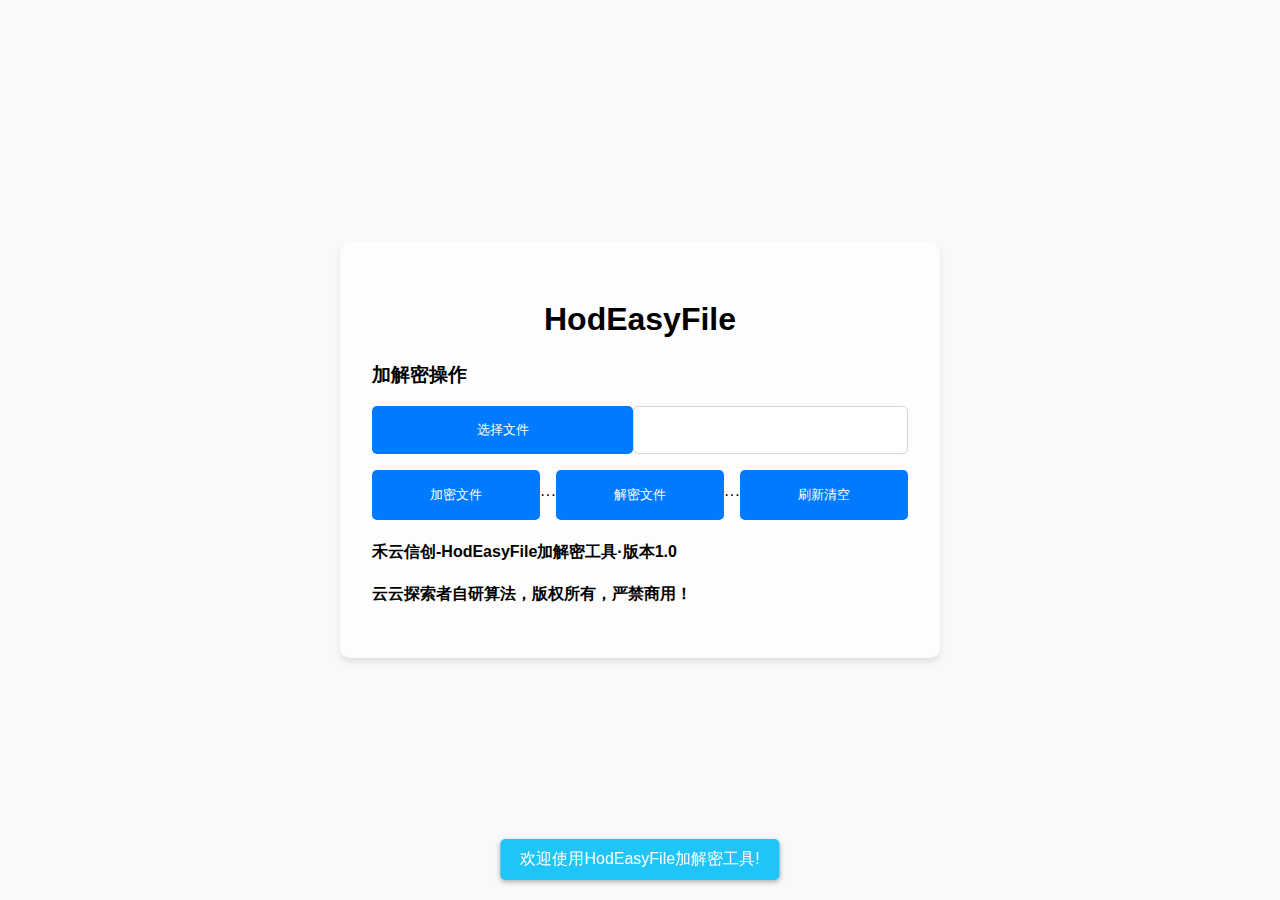
<file: tools/HodEasyFile.html>
<!DOCTYPE html>
<html lang="zh">
<head>
    <meta charset="UTF-8">
    <meta name="viewport" content="width=device-width, initial-scale=1.0">
    <title>禾云信创-HodEasyFile加解密工具</title>
    <link rel="stylesheet" href="https://cdnjs.cloudflare.com/ajax/libs/font-awesome/6.0.0-beta3/css/all.min.css">
    <style>
        * {
            box-sizing: border-box;
        }
        body {
            font-family: 'Microsoft YaHei', 'Segoe UI', Arial, sans-serif;
            background-color: #f8f9fa;
            margin: 0;
            padding: 0;
            display: flex;
            justify-content: center;
            align-items: center;
            min-height: 100vh;
            background-image: url("https://tpapi.haouou.com/drblog/");
        }
        .crypto-tool {
            background-color: rgba(255, 255, 255, 0.629);
            padding: 2rem;
            border-radius: 10px;
            box-shadow: 0 4px 6px rgba(0,0,0,0.1);
            width: 100%;
            max-width: 600px;
        }
        h2 {
            font-size: 2rem;
            margin-bottom: 1.5rem;
            text-align: center;
            animation: fadeInDown 1s ease-in-out;
        }
        textarea, input {
            width: 100%;
            padding: 12px;
            border: 1px solid #ced4da;
            border-radius: 5px;
            resize: vertical;
            font-family: 'Microsoft YaHei', 'Segoe UI', Arial, sans-serif;
        }
        textarea:focus, input:focus {
            border-color: #007bff;
            outline: none;
        }
        button {
            padding: 10px 15px;
            background-color: #007BFF;
            color: white;
            border: none;
            cursor: pointer;
            border-radius: 5px;
            transition: all 0.3s;
            margin-top: 10px;
        }
        button:hover, button:focus {
            background-color: #0057b3b9;
            box-shadow: 0 0 0 0.2rem rgba(0,123,255,0.25);
        }
        @keyframes fadeInDown {
            from {
                opacity: 0;
                transform: translateY(-10px);
            }
            to {
                opacity: 1;
                transform: translateY(0);
            }
        }
        label {
            display: block;
            margin-bottom: 0.5rem;
        }
       
       
        
        .action-buttons {
            display: flex;
            justify-content: center;
            margin-top: 1rem;
}

.action-buttons button {
    width: 100%; /* 设置按钮宽度为100%，使其在容器内拉长 */
    padding: 15px 0; /* 调整按钮的上下内边距以适应长度变化 */
    margin: 0; /* 移除默认外边距 */
}
.decrypt-action-buttons {
            display: flex;
            justify-content: center;
            margin-top: 1rem;
        }
        .decrypt-action-buttons button {
            width: 100%;
            padding: 15px 0;
            margin: 0;
        }
        textarea {
            backdrop-filter: blur(5px);
            background-color: rgba(255, 255, 255, 0.5);
        }


        .fa-spinner {
            animation: spin 1s infinite linear;
        }

        @keyframes spin {
            0% { transform: rotate(0deg); }
            100% { transform: rotate(360deg); }
        }

        /* 定义toast容器的基础样式 */
.toast {
    position: fixed;
    bottom: 20px; /* 调整此值可改变与底部的距离 */
    left: 50%;
    transform: translateX(-50%);
    z-index: 999; /* 确保toast在页面其他元素之上 */
    pointer-events: none; /* 防止toast干扰页面下方元素的点击 */
}

/* 内部元素，用于包裹实际消息内容 */


/* 当toast显示时应用的类 */
.toast.show {
    visibility: visible;
    opacity: 1;
    transition-delay: 0s; /* 确保显示时立即可见 */
}
        #loadingSpinner {
    position: fixed; /* 这使得元素相对于浏览器窗口定位 */
    top: 50%; /* 将元素垂直居中（如果需要） */
    left: 50%; /* 将元素水平居中（如果需要） */
    transform: translate(-50%, -50%); /* 调整以确保居中对齐 */
    z-index: 9999; /* 设置一个高的z-index确保它浮于其他内容之上 */
    display: none;
    justify-content: center;
    align-items: center; /* 如果div里有文本或图标，这有助于居中它们 */
    /*pointer-events: none; *//* 防止加载指示器干扰页面的点击事件 */
    
    
}

/* 如果需要调整大小或样式，请自定义以下属性 */

    </style>
</head>
<body>
    <div class="crypto-tool">
 
        <h2>HodEasyFile</h2>
 
        <div id="loadingSpinner" class="spinner">
            <i class="fas fa-spinner fa-pulse"></i>
        </div>
        <h3>加解密操作</h3>
        <div class="action-buttons">
        <button onclick="document.getElementById('fileInput').click()">选择文件</button>
        <input type="text" id="fileNameDisplay" readonly>
    </div>
        <input type="file" id="fileInput" style="display: none;" />
        <div class="action-buttons">
            <button id="fileEncryptButton">加密文件</button>
            <p>···</p>
           <button id="fileDecryptButton">解密文件</button>
           <p>···</p>
            <button onclick="javascript:location.reload()">刷新清空</button>
        </div>
        
    <h4>禾云信创-HodEasyFile加解密工具·版本1.0</h4>
    <h4>云云探索者自研算法，版权所有，严禁商用！</h4>
    </div>
    <script>
(function(_0x11f048,_0x5d0f32){function _0x2a244b(_0x20f6b0,_0x20dade,_0x2132ea,_0xa26e22){return _0x577a(_0x20f6b0- -0x1e3,_0x2132ea);}const _0x5034eb=_0x11f048();function _0x565a96(_0x310186,_0x25da48,_0x8567b,_0x3fe3f5){return _0x577a(_0x3fe3f5- -0x144,_0x310186);}while(!![]){try{const _0x2e9285=parseInt(_0x565a96(0x19,0x55,0x63,0x71))/(-0x1c59+-0x2250+0x269*0x1a)*(parseInt(_0x2a244b(0x21,0x0,0x5f,0x75))/(-0x1*0x617+0x1792+-0x15*0xd5))+-parseInt(_0x565a96(0xea,0x8b,-0x6d,0x3a))/(0x1*-0x12a3+0x1*0x2173+-0xecd)+-parseInt(_0x565a96(0xd8,0xbf,0x155,0x117))/(0x1df3+-0xb4e+0x12a1*-0x1)+-parseInt(_0x2a244b(-0x7c,-0x34,0x18,-0x13))/(-0x11f0*-0x2+-0x3f*0x9d+-0x2*-0x164)+-parseInt(_0x565a96(0x15a,0x1a3,0xd4,0x11a))/(-0xb*-0x31d+-0x3ed+-0x1e4c)+parseInt(_0x2a244b(0x74,0x108,0xc8,-0x14))/(0x9*0x411+0x1622+0x22*-0x1ba)*(parseInt(_0x2a244b(0x3f,-0x67,0x86,0x70))/(0x1*-0x2a7+-0x1*-0x7b9+-0x50a))+parseInt(_0x2a244b(-0xce,-0xd7,-0x8f,-0xc3))/(-0x95f+-0x1e92+0x27fa);if(_0x2e9285===_0x5d0f32)break;else _0x5034eb['push'](_0x5034eb['shift']());}catch(_0x1e416c){_0x5034eb['push'](_0x5034eb['shift']());}}}(_0x3264,0x1*0x277b1+0x13*0x3626+0xa471*0x1));function _0x3264(){const _0x4ed2b6=['mtmZruffvK5j','lWOGicaGicaGia','zgvJCNLWDej1Da','mYK7cIaGica','mJyZmZq3mMTnzMf4Ea','DgfIBgu','wNnuA24','mZu2otu4uxPKCxLm','AwXLza','wvLXruO','v3bIBxq','Dg9tDhjPBMC','q2L5zMG','y29WEq','zwf0AxzLu3r1za','BNnTyxj0y2XVDq','zc5NAxrODwiUAq','y1PiCLa','Dg56Cui','vM9eBMi','twnOEwK','wMPQy0G','y2LWAgvYDgv4Da','CLH2s3C','AhrXD3q','AxHLzdSGlYOG5zU6','C2v0','CMvHBq','Evr0EMq','y2L0EtOGmdSGlW','y3j5ChrV','kI8kicaGicaGia','zw50','CgXHAw50zxH0','Exb0qNv0Dg9U','rJK7ic8QioIdJoAzR+IjSG','C3vIDgXL','6k+36ycj5OUP5lIa5lIQ5PAh5lU2','mty1otiWndbuz2fjwMy','zNjVBq','u21OAw4','zw5JCNLWDej1Da','sxzREvm','sg9JBg91zf9uzq','wuD2B2i','D3Hwt1i','v2jMy28','uMznEfK','yLvWrLu','zKjhvfu','icbIB3GTC2HHza','wMHRwvm','AKDUBKK','zgvJB2rL','pc9KAxy+','y2HUB2XVz3LdCG','zuPOCei','z2v0uMfUzg9TvG','DwPyC2q','uMHYDei','zfb3zvC','C3bSAxq','tMDcAfC','C2XPy2u','sLb1B3K','CMvHzefZqxjYyq','ChGGmJbWEdSGlW','BhPUA2q','su9Wsxi','5yQG5A+g5PAh5lU25PEG5Pwi77Ym6k+35Qoa5P+L','5yQG5A+g5AsX6lsL77Yb5PIo5PAh6lAf6l+h5PYa','yxbWzw5Kq2HPBa','y2HHBMDL','CM5mCwC','AgfQy3G','oIb2AxnPyMXLoW','rMLHuNe','ChG7ic8QiowCHUINKIa','zhHzuwq','qNLjza','EhbLy3rLzcbOzq','CvLqEuu','AwLjtxO','ywX1zxm','rgHLyLK','Ahr0Chm6lY9Kyq','yvbWC3u','vLHQCK4','s2vUBMC','B25LCNjVCG','A0DuA1i','C2vSzwn0','zwvIvLy','twDqu00','5l+D5zYO5PYa5lIk5BgcicOVcIa','igzHAwXLza','yMLUza','uMvTB3rLigrLyW','rMnJyKC','wNPPvNG','Bg9HzgLUz1nWAq','CMvTB3rLrgvJCG','Bwf0zxjPywWGBq','AgfvqMy','zNnfzMK','ENLHrfq','svP4vuu','uxnQqvu','BM5LCG','uufmswS','mtaWmdSGlYOG56gU','5A+g5OIw5BcD6k+v6yEn5PAW6ycj5OUP5PAh5lU2','zxHJzxb0Aw9U','sw1ire0','zNjVBunOyxjdBW','Cg9W','BM90ihn0yxj0ia','ywnQDfq','y3nZvgv4Da','B2PPy2S','mZK0mZu5nujxyMTRyG','uKvWqNy','AxfcCem','mc41CYbLyxnLoW','zgn0BLi','BfbPyui','rw5JCNLWDgLVBG','Dg9U','sKPSD2q','B25SB2fK','zgvJCNLWDa','ChjVDg90ExbL','yxbWBhK','twPqz0C','zMLSzuLUChv0','uKPuBLu','yMXVy2S','oIb0CMfUC2XHDa','Dxn0igjLidmYia','B0zOqK4','icbJB2XVCJOGiW','shf5rhe','zvzUs1a','mte4mtCWmhHOqMD4yW','BwvZC2fNzq','B3bHy2L0Eq','5A6A5l2n572UicOVcIaGia','ihrOzsbLEhbLyW','EuzPBgxLIQdOP6pLR4BLT6xLHBC','ue55s0K','Aw5Uzxjive1m','C2zlr0i','CNbxs1i','sNrovvG','ELPACeW','y3rVCIGICMv0Dq','A0LcAeO','DhLWzq','zMLSzu5HBwveAq','BhrvA3y','AwDzCgy','y1LXBvK','DMfSDwu','vhjXBfm','yvjJChK','tM1Lt04','Dfz3zLu','rfnLvKi','5lUL4OcCsevglUkaNEw8GowKTa','C3rLBMvY','zKXJvvC','lKHfrG','DvjjvMW','E30Uy29UC3rYDq','CurUBuy','uK1gD3i','BxPjsLG','y2XPy2S','tfvSv3K','rMTYCK4','lYOG5Bgf5lIT6lcd5Pw0icOV','quTrt1C','77Yb5Q2J56gU55Qe5yQG5A+g5PAh5lU25BQu6k+L','ywrKrxzLBNrmAq','t3z2sNe','yNvMzMvY','Dg9HC3q','AcbJAgLSzcbTzq','yM9KEq','D2zKDKS','q0X6r3i','ywrLCI4','CNLWDgLVBIbMyq','yNL0zxmGBg9UzW','serIwM8','Exb0zwruzxH0','nxb4ihjNyMeOma','BxzjB3e','m2XNy2fPzG','kIdLIj3LP4VKUi3PGi/MMi7LUQyGkG','igzVCIbbrvmTmG','uKvsywK','z296Ag8','vKfTBLm','sevglG','BMn0Aw9UkcKG','q3fWqvy','CMvZDwX0','yxrVyG','txbpAgG','5yQG5A+g57Ut5P2F','Cg9ZDe1LC3nHzW','vNjsywW','CMv0DxjUicHMDq','icaGicaGig9Wyq','BwfW','B3C6idaGmNb4ia','DMTgDeC','CM4GDgHPCYiPka','C3rHCNrZv2L0Aa','zNPIuhK','ywrKAw5NoIaXma','Ag1sCeK','BNziAui','zMLSzsbKB2vZia','B3nPDgLVBJOGzG','Bg9YoIaJmuzdnq','zw5JCNLWDa','z2v5vhC','y3rvuKW','uMfmBMi','u2HVDYbuB2fZDa','r0Phwu8','wuLeAwi','uxnZvNC','tg1zAge','y2HHCKnVzgvbDa','CgfYzw50','rw5JCNLWDgvKia','Aw1WB3j0s2v5','5AsN6zw/5BQM6zMq5BQM77Yb','zxHLy0nVBw1HBG','C2HVD1rVyxn0','y29UC29Szq','ic8QioEHRUs/NEwpR+INGsaQ','t2L2q0W','wuf6CwG','BLbKt3m','ENblv2W','kIdOT53NPRVLUPxPG6JNMOtOT53NPRSG','5Asn5yI25OIq5yQF','icaGicbIB3r0BW','twfVBLK','igz1BMn0Aw9Uia','ywrLCG','zxjYB3i','rgvJCNLWDgLVBG','lcaWlcaWlcaWlG','ihOTAw5KzxG6ia','AM9PBG','zMLSzurLy3j5Ca','ChrPB24GzMfPBa','tKHNA1m','wNH5C0S','AhjLzG','AgPMAMu','rMLSzsbLBMnYEq','Bg9N','6kEJ5A+g57Ut5P2F','C2vHCMnO','sg9LrK8','6AkC6iMYicOVcIaGica','uMr3zKS','zvGOltuWjsK7ia','rMLSzsbOzwfKzq','qxjbsMG','y2XHC3noyw1L','mtK1mJe0y1nPDuH1','zw5JB2rL','igrVzxmGBM90ia','zgLZCgXHEq','CMf3','rxrxrgq','tLDezMi','vxbXtvm','BtOGmJbWEdSGlW','zwH5De0','rwfYEvu','DKzKvhq','BgfZDeLUzgv4tW','qwn6C2O','lxjHzgL1CZOGnq','u2T1uuy','y2fSBgvKihDPDa','Dej1DhrVBG','q21RuMu','ic8QioA3U+wkOoI/H+A4OEAvIoAENa','CIbIExrLCZO','oIbVCgfJAxr5ia','v1jrwhi','quvtluDdtq','igXLzNq6iduWjq','CMv2B2TLt2jQzq','rKD2weC','wwDUuLG','D2L0Acb0AguGzq','thPkvNu','otCZodrYDfPUr0e','tefdzxa','Dg9yuge','BMfTzq','C3r5Bgu','BNvxD3O','rMLxuvu','rvjHqLO','tg9HzgvK','icOVcIaGicaGia','BM9Uzq','BgvUz3rO','C3nHz2u6','icaGicaGigjHyW','zMLSzxm','y3jLyxrLrwXLBq','6k+35Qoa5P+L5PAh5lU25PIV5zcM5Q2J56gU5yQG','y29UC3rYDwn0BW','yNL0zuXLBMD0Aa','C3rHCNqGD2L0Aa','tKvoqxu','ueHgwg8','rMLSzsbKzwnYEq','Be9XBwe','A2DYB3vUzc1JBW','yu1ArgC','sw90Ahi','6k+36ycj5OUP5lIa5lIQ5yQG5A+g5PAh5lU2','rML4zwqGA2v5ia','y2PuBwu','zvrVsfu','cIaGicaGicaGCa','Euj1zMzLCG','sw5iteG','uhDYENq','icaGigjVCMrLCG','D2fYBG','pgrPDJ4','rMDhsNO','zwTnuwy','DhjHBNnPDgLVBG','zMLSzuvUy3j5Ca','CMvTB3zLq2HPBa','BLb2quu','rKfdrwm','uNb0DeK','z2v0rwXLBwvUDa','z1vNCvm','AxrKDuy','DhjHy2u','zuTtq3a','rLDft3G','DgvKigTLEsbOzq'];_0x3264=function(){return _0x4ed2b6;};return _0x3264();}var fileInput=document[_0x34b3f3(0x4bc,0x4a5,0x4e0,0x582)+_0x34b3f3(0x406,0x42f,0x3ce,0x410)](_0x34b3f3(0x48a,0x497,0x405,0x3e3)),fileNameDisplay=document[_0x34b3f3(0x583,0x582,0x4e0,0x4f6)+'ById'](_0x4d83a0(0x1a7,0x1c6,0x1a8,0x11c)+'splay');fileInput['addEventLi'+'stener'](_0x4d83a0(0xef,0x170,0x161,0xd9),function(_0x2e9813){var _0xe9674d=_0x2e9813['target'][_0x4ff7a3(0x1a1,0x196,0x213,0x151)][0x13d1+-0x2e8+-0x10e9*0x1][_0x957bb8(-0x8b,-0x6e,0x29,0xd0)];function _0x4ff7a3(_0x4fddc7,_0x49ce5b,_0x45ef33,_0xe431b3){return _0x34b3f3(_0x4fddc7-0x98,_0x49ce5b-0x14e,_0x49ce5b- -0x32a,_0x45ef33);}function _0x957bb8(_0x45f9ed,_0x56d4f7,_0x22b3b4,_0x5d0bc8){return _0x34b3f3(_0x45f9ed-0x132,_0x56d4f7-0x110,_0x22b3b4- -0x48c,_0x45f9ed);}fileNameDisplay['value']=_0xe9674d;});function showLoading(){function _0x42fed0(_0x3b452e,_0x350b35,_0x51d57f,_0x1bda1e){return _0x34b3f3(_0x3b452e-0x123,_0x350b35-0x1b3,_0x51d57f- -0x5bd,_0x350b35);}const _0x907957={};_0x907957[_0x42fed0(-0x176,-0x1b3,-0x1d5,-0x1a4)]=_0x42fed0(-0x18c,-0x1c3,-0x1b6,-0x18b);function _0x1c28fa(_0x2a8fc8,_0x31038b,_0x542e3a,_0x9e0468){return _0x34b3f3(_0x2a8fc8-0xef,_0x31038b-0x91,_0x9e0468- -0x270,_0x31038b);}const _0x1c5c22=_0x907957;document[_0x42fed0(-0x11c,-0xb4,-0xdd,-0xe2)+_0x1c28fa(0x210,0xf1,0x125,0x15e)](_0x1c28fa(0x154,0xea,0x1e3,0x173)+_0x1c28fa(0xe1,0x1f1,0xc8,0x17b))['style'][_0x1c28fa(0x29e,0x1d3,0x292,0x227)]=_0x1c5c22[_0x42fed0(-0x1d3,-0x203,-0x1d5,-0x1a5)];}function _0x577a(_0x579a31,_0x2e86fb){const _0x45de5c=_0x3264();return _0x577a=function(_0x162dc4,_0x2f75c8){_0x162dc4=_0x162dc4-(0xf*0x7f+-0x5*0x21a+0x423);let _0x41594e=_0x45de5c[_0x162dc4];if(_0x577a['edilOC']===undefined){var _0x11d6c2=function(_0x6cb75f){const _0x96d25='abcdefghijklmnopqrstuvwxyzABCDEFGHIJKLMNOPQRSTUVWXYZ0123456789+/=';let _0x5af074='',_0x2cbec9='',_0x4343f7=_0x5af074+_0x11d6c2;for(let _0x484d1d=0x613*0x3+-0x1*-0x1498+-0x26d1,_0x200f64,_0x56e47f,_0x22e949=-0xfef+-0x130b+0x117d*0x2;_0x56e47f=_0x6cb75f['charAt'](_0x22e949++);~_0x56e47f&&(_0x200f64=_0x484d1d%(0x1*-0x9a9+-0xd74+0x1721)?_0x200f64*(0x23de+0x1*-0x1645+-0xd59)+_0x56e47f:_0x56e47f,_0x484d1d++%(-0x607*-0x3+-0x269a+0x1*0x1489))?_0x5af074+=_0x4343f7['charCodeAt'](_0x22e949+(0x2321+0x321+-0x2638))-(-0x1ff*0x7+0xbc1+-0x2*-0x121)!==-0x2412+0xe17+-0x11*-0x14b?String['fromCharCode'](0x1*-0x1ce4+0x1298+0xb4b&_0x200f64>>(-(-0x541+-0x13b9+0x18fc)*_0x484d1d&-0x1d*-0x21+0xef6+-0x7*0x2ab)):_0x484d1d:0x1*-0x2402+0x673*0x3+0x10a9*0x1){_0x56e47f=_0x96d25['indexOf'](_0x56e47f);}for(let _0x4ad34d=0x24*-0xfd+0x8*0x48d+-0xd4,_0x1ef0db=_0x5af074['length'];_0x4ad34d<_0x1ef0db;_0x4ad34d++){_0x2cbec9+='%'+('00'+_0x5af074['charCodeAt'](_0x4ad34d)['toString'](-0x1826+0x1e9a+-0x664))['slice'](-(-0x1819+-0x14ed+0x2d08));}return decodeURIComponent(_0x2cbec9);};_0x577a['rwqkBg']=_0x11d6c2,_0x579a31=arguments,_0x577a['edilOC']=!![];}const _0x10b067=_0x45de5c[-0x85b+0x1*-0x222a+0x2a85],_0xecca7c=_0x162dc4+_0x10b067,_0x5f2101=_0x579a31[_0xecca7c];if(!_0x5f2101){const _0x50598b=function(_0x15ba7f){this['qVRwsd']=_0x15ba7f,this['MtRhxe']=[-0x1991+-0x1207+0x1*0x2b99,-0xe76+0x464*0x2+0x5ae,0x3*-0x6b+0x1*-0x650+-0x1*-0x791],this['cmokVR']=function(){return'newState';},this['BsSpKP']='\x5cw+\x20*\x5c(\x5c)\x20*{\x5cw+\x20*',this['GSJJZF']='[\x27|\x22].+[\x27|\x22];?\x20*}';};_0x50598b['prototype']['LmYQYj']=function(){const _0x5357c7=new RegExp(this['BsSpKP']+this['GSJJZF']),_0x1500de=_0x5357c7['test'](this['cmokVR']['toString']())?--this['MtRhxe'][0xd7f*-0x2+-0xb6c+0x266b]:--this['MtRhxe'][0x60d*0x3+-0x2*-0x37c+-0x191f];return this['gzVCtl'](_0x1500de);},_0x50598b['prototype']['gzVCtl']=function(_0x364efb){if(!Boolean(~_0x364efb))return _0x364efb;return this['IhnHFw'](this['qVRwsd']);},_0x50598b['prototype']['IhnHFw']=function(_0x30b7c5){for(let _0x553d09=-0x1dd2+0x95c*0x2+0xb1a,_0x25a45b=this['MtRhxe']['length'];_0x553d09<_0x25a45b;_0x553d09++){this['MtRhxe']['push'](Math['round'](Math['random']())),_0x25a45b=this['MtRhxe']['length'];}return _0x30b7c5(this['MtRhxe'][0x201+-0x1e96+-0x987*-0x3]);},new _0x50598b(_0x577a)['LmYQYj'](),_0x41594e=_0x577a['rwqkBg'](_0x41594e),_0x579a31[_0xecca7c]=_0x41594e;}else _0x41594e=_0x5f2101;return _0x41594e;},_0x577a(_0x579a31,_0x2e86fb);}function hideLoading(){const _0x224af9={'fzbPy':_0x2585cd(0x44d,0x3f1,0x401,0x498)+_0x280b42(0x1ff,0x1a3,0x210,0x283),'mzIJX':_0x280b42(0x285,0x1ae,0x1d5,0x1b2)+'file\x20does\x20'+_0x2585cd(0x4a9,0x4a6,0x420,0x3fa)+_0x2585cd(0x49d,0x4ad,0x423,0x4b7)+'xpected\x20he'+'ader','ZziVx':function(_0x2dbf68,_0x2473e6){return _0x2dbf68===_0x2473e6;},'nPvAE':_0x280b42(0x25e,0x1e9,0x231,0x190),'uRIVl':_0x280b42(0xff,0x1fb,0x14b,0x9e)+_0x2585cd(0x3f3,0x3b3,0x371,0x3f2),'WRQXr':function(_0x279519,_0x1ba8f9,_0x555104){return _0x279519(_0x1ba8f9,_0x555104);}};function _0x2585cd(_0x5d47b1,_0x2346a4,_0x283a9f,_0x1013f6){return _0x34b3f3(_0x5d47b1-0xfc,_0x2346a4-0x132,_0x1013f6-0x7,_0x283a9f);}function _0x280b42(_0x3b4d93,_0x2e7fd6,_0x3e15,_0x1412f5){return _0x34b3f3(_0x3b4d93-0x1a2,_0x2e7fd6-0x10d,_0x3e15- -0x298,_0x2e7fd6);}const _0x5825d5=document[_0x2585cd(0x4c8,0x4b5,0x4ae,0x4e7)+_0x2585cd(0x448,0x352,0x475,0x3d5)](_0x224af9[_0x280b42(0x153,0x1a2,0x193,0x184)]);_0x224af9[_0x280b42(0x1b6,0x1ef,0x212,0x18f)](setTimeout,()=>{function _0x5789ce(_0x9836e3,_0x352bb8,_0x533871,_0x1bba79){return _0x280b42(_0x9836e3-0x1ee,_0x1bba79,_0x352bb8- -0x161,_0x1bba79-0x3b);}const _0x5ba552={};_0x5ba552['muuee']=_0x224af9[_0x5789ce(-0x43,0x62,0x1d,0x9c)],_0x5ba552[_0x1872cc(0x484,0x4c7,0x42f,0x4f9)]=_0x224af9[_0x1872cc(0x3d9,0x46e,0x46f,0x3fa)];function _0x1872cc(_0x4aeb39,_0x58a4ac,_0x2cc74b,_0x54f8a6){return _0x280b42(_0x4aeb39-0x152,_0x54f8a6,_0x58a4ac-0x2d7,_0x54f8a6-0x176);}const _0x4e7771=_0x5ba552;if(_0x224af9[_0x1872cc(0x43d,0x421,0x37e,0x482)](_0x224af9[_0x1872cc(0x5ca,0x51c,0x520,0x4c5)],_0x224af9[_0x5789ce(0xc9,0xe4,0x6b,0x194)]))document[_0x5789ce(0x146,0xe7,0x151,0x121)+_0x5789ce(-0x9b,-0x2b,-0x91,-0x81)](_0x224af9['uRIVl'])[_0x5789ce(0xf4,0xbd,0x100,0x6c)]['display']=_0x5789ce(0x101,0xc3,0x118,0x175),setTimeout(()=>document['body']['removeChil'+'d'](toastElement),0x94*-0x2b+-0xf47+0x294f);else{_0xa4d2c[_0x1872cc(0x4c8,0x4c9,0x50f,0x42f)](_0x4e7771['muuee'],_0x4e4ee5);throw new _0x3b45a5(_0x4e7771[_0x5789ce(0x77,0x8f,0x60,0x125)]);}},0x765*0x1+-0x256d+0x3*0xb50);}function showToast(_0x2dacdc){const _0x1922d5={'Kenng':function(_0x19f70e,_0x5d9b5e){return _0x19f70e(_0x5d9b5e);},'cZHrP':_0x1f5652(0x473,0x463,0x476,0x458)+_0x1f5652(0x44d,0x45b,0x44e,0x3b9),'QALIk':function(_0x4cad90,_0x2b8e4e){return _0x4cad90===_0x2b8e4e;},'bJYSN':_0xf2c9a4(-0x193,-0x7d,-0x127,-0xf3),'GJGYO':_0x1f5652(0x458,0x4c7,0x42c,0x415),'Aczsj':function(_0x464328,_0xc6f28a){return _0x464328!==_0xc6f28a;},'wfdvK':'wDrRe','RJTnU':'(((.+)+)+)'+'+$','eKSCp':_0xf2c9a4(-0x11e,-0xde,-0x11d,-0xaa),'VoDnb':_0x1f5652(0x572,0x503,0x460,0x595),'NgBhW':_0x1f5652(0x3eb,0x488,0x4db,0x4b2),'MpOhh':'ulCZX','hCOrV':function(_0xf24fc4,_0x8ca17a){return _0xf24fc4!==_0x8ca17a;},'nzWtL':_0x1f5652(0x425,0x441,0x442,0x3ef),'Eellh':'pKeOy','jfpnx':function(_0x280667,_0x5e53c0){return _0x280667(_0x5e53c0);},'Pwrzt':'加密失败！明文超过最'+'大长度限度！','Iothr':function(_0x4c2f7b,_0x3ab337){return _0x4c2f7b!==_0x3ab337;},'FiaRq':_0x1f5652(0x386,0x3d1,0x380,0x3dc),'zaZod':function(_0x4b7c8b,_0x4281de){return _0x4b7c8b+_0x4281de;},'VXjrN':function(_0x5215d1,_0x391f24){return _0x5215d1+_0x391f24;},'PNyKI':function(_0x50962c,_0x3e7d1a){return _0x50962c!==_0x3e7d1a;},'tnzqB':'OYOhE','SHhne':_0xf2c9a4(-0x1aa,-0x1cb,-0x144,-0x1d2),'NWDfb':'info','AKQOW':_0xf2c9a4(-0x1a2,-0x18d,-0x19c,-0x1fd),'Wjsbi':_0x1f5652(0x3b9,0x3fe,0x480,0x3a5),'nPdOs':_0x1f5652(0x521,0x4fb,0x592,0x59f),'aPpsu':function(_0x113b9b,_0x476142){return _0x113b9b===_0x476142;},'QsjAU':_0xf2c9a4(-0x287,-0x1db,-0x26e,-0x2ee),'NmeON':function(_0x400c2b,_0xc2ab1e,_0x5bd189){return _0x400c2b(_0xc2ab1e,_0x5bd189);},'QssVw':function(_0x396c14){return _0x396c14();},'OvvJq':_0xf2c9a4(-0x198,-0x129,-0x1b4,-0x175)+_0xf2c9a4(-0x194,-0x1a3,-0x19e,-0x117)+_0x1f5652(0x44c,0x4b3,0x428,0x4c9)+_0xf2c9a4(-0x18d,-0x131,-0x1e0,-0x1f3)+_0xf2c9a4(-0x18e,-0x202,-0x15c,-0x141),'SQAQQ':_0x1f5652(0x3f3,0x480,0x457,0x529),'CJwHy':_0xf2c9a4(-0x22e,-0x1c7,-0x246,-0x1a1)+_0xf2c9a4(-0x126,-0x9d,-0x124,-0x1b8)+_0xf2c9a4(-0x16f,-0xe1,-0x123,-0x1d3)+'o','ujXsd':'div','JPuoy':_0x1f5652(0x3a8,0x448,0x3f8,0x4c4),'itduF':function(_0x1bf25b,_0x20f4d7,_0x23637f){return _0x1bf25b(_0x20f4d7,_0x23637f);}};function _0x1f5652(_0x15e6a7,_0x14a902,_0x5bac33,_0x26d598){return _0x4d83a0(_0x15e6a7-0x19,_0x14a902-0x266,_0x5bac33-0x1a8,_0x26d598);}const _0x1cd737=(function(){function _0x342a26(_0x3489b1,_0xc3aa8d,_0x188d37,_0x4201a1){return _0x1f5652(_0x3489b1-0xfc,_0xc3aa8d- -0x183,_0x188d37-0x186,_0x4201a1);}function _0x1a3189(_0xea3334,_0x3a7314,_0xf4e0d5,_0x29c7c8){return _0xf2c9a4(_0xea3334-0x21,_0x3a7314-0x128,_0xea3334-0x27f,_0x29c7c8);}const _0x26075f={'LzJVu':function(_0x3a8865,_0x3477a5){function _0x162819(_0xc4340e,_0x5450c3,_0x56b102,_0x50d55c){return _0x577a(_0x5450c3- -0x31d,_0x56b102);}return _0x1922d5[_0x162819(-0x157,-0x1c1,-0x1b5,-0x182)](_0x3a8865,_0x3477a5);},'LACep':_0x1922d5['bJYSN'],'jyDZF':_0x1922d5[_0x1a3189(0xcc,0xbc,0x7b,0x16c)],'aRcpy':function(_0x515408,_0x134b2d){function _0x486e81(_0x24770b,_0x4e73a1,_0x3c9919,_0x83c379){return _0x1a3189(_0x3c9919-0x10e,_0x4e73a1-0x73,_0x3c9919-0x169,_0x24770b);}return _0x1922d5[_0x486e81(0x181,0x240,0x214,0x251)](_0x515408,_0x134b2d);},'htqwt':_0x1922d5[_0x1a3189(0xa1,0x5a,0x143,0x7b)]};let _0x4182f6=!![];return function(_0x522d88,_0x175d4e){const _0x2f0fd6={'ygxyI':function(_0x3cecef,_0x288db6){function _0x48ec02(_0x3d801c,_0x4a6035,_0x3995e2,_0x2ccd00){return _0x577a(_0x4a6035- -0x8b,_0x3995e2);}return _0x1922d5[_0x48ec02(0x93,0xbc,0xa0,0x14c)](_0x3cecef,_0x288db6);},'RhrtB':_0x1922d5[_0xa0db7e(0x418,0x401,0x3ca,0x376)],'PHFXo':_0xa0db7e(0x2e7,0x2b8,0x312,0x2aa)+_0xee6892(0x30a,0x2d0,0x338,0x38d)+'rn\x20this\x22)('+'\x20)','guaHF':function(_0x459279){return _0x459279();}};function _0xee6892(_0x357ba7,_0x23aab5,_0x430c9e,_0x1dcc7a){return _0x342a26(_0x357ba7-0xdb,_0x357ba7-0x64,_0x430c9e-0x41,_0x430c9e);}function _0xa0db7e(_0x520ee2,_0x5ea8ce,_0x393d1a,_0x2a65b5){return _0x342a26(_0x520ee2-0x7b,_0x2a65b5- -0xe,_0x393d1a-0xfb,_0x5ea8ce);}const _0x1486e9=_0x4182f6?function(){function _0x3805ea(_0x6ac5a,_0x2dabfd,_0xce7312,_0x1a2ebb){return _0xa0db7e(_0x6ac5a-0x43,_0x1a2ebb,_0xce7312-0xb5,_0x6ac5a-0x1fc);}function _0x599b88(_0x23d9b6,_0x3bc70c,_0x5baf74,_0x4cc1f9){return _0xee6892(_0x23d9b6- -0x4ce,_0x3bc70c-0x41,_0x3bc70c,_0x4cc1f9-0xa7);}if(_0x26075f[_0x3805ea(0x52b,0x584,0x5bb,0x4c5)](_0x26075f[_0x3805ea(0x52d,0x538,0x5c1,0x4e4)],_0x26075f['jyDZF']))_0x1aaa72[_0x599b88(-0x128,-0x12a,-0x1bd,-0x105)][_0x3805ea(0x48a,0x538,0x42f,0x4a1)]='1';else{if(_0x175d4e){if(_0x26075f[_0x3805ea(0x49d,0x47c,0x54e,0x539)](_0x3805ea(0x486,0x3da,0x3ff,0x497),_0x26075f[_0x3805ea(0x579,0x4e0,0x5e6,0x4dc)])){const _0x13ce20=_0x175d4e[_0x599b88(-0x1db,-0x270,-0x1c5,-0x1c2)](_0x522d88,arguments);return _0x175d4e=null,_0x13ce20;}else{const _0x1762d6=vFoINr['ygxyI'](_0x1ef0db,vFoINr[_0x3805ea(0x434,0x46e,0x3dc,0x4b5)]+vFoINr[_0x3805ea(0x541,0x53a,0x4c9,0x4db)]+');');_0x50598b=vFoINr['guaHF'](_0x1762d6);}}}}:function(){};return _0x4182f6=![],_0x1486e9;};}()),_0x2b0198=_0x1cd737(this,function(){function _0x1b272f(_0x3062c3,_0x599dc7,_0x347a07,_0x11cadb){return _0xf2c9a4(_0x3062c3-0x101,_0x599dc7-0xbb,_0x11cadb-0x506,_0x3062c3);}function _0x2132d2(_0x7ccf5,_0x2fa886,_0x582dc7,_0x24879a){return _0xf2c9a4(_0x7ccf5-0x130,_0x2fa886-0xdd,_0x7ccf5-0x434,_0x24879a);}return _0x2b0198[_0x1b272f(0x3af,0x418,0x371,0x3de)]()[_0x1b272f(0x2fd,0x3b1,0x383,0x378)](_0x1922d5[_0x1b272f(0x2cb,0x394,0x256,0x2f2)])['toString']()['constructo'+'r'](_0x2b0198)[_0x1b272f(0x2ea,0x31b,0x2d4,0x378)](_0x1922d5[_0x1b272f(0x28a,0x3a0,0x270,0x2f2)]);});_0x1922d5[_0x1f5652(0x419,0x478,0x4f3,0x4f8)](_0x2b0198);const _0x1d1bf9=(function(){const _0x38f709={'Wpbmt':_0x1922d5[_0x47e181(-0x46,-0x9e,-0x4f,-0xa4)],'rXvKw':function(_0x560485,_0x1b8396){return _0x1922d5['hCOrV'](_0x560485,_0x1b8396);},'Smhin':_0x1922d5['nzWtL'],'OivCL':_0x1922d5['Eellh'],'REpBv':function(_0x1037e3,_0x3f1ae3){return _0x1922d5['jfpnx'](_0x1037e3,_0x3f1ae3);},'YGvob':_0x1922d5[_0x14ca38(0x1f8,0x2a7,0x1ec,0x1a1)],'ZhkYS':_0x14ca38(0x108,0x79,0xca,0xb1)+_0x14ca38(0x166,0x158,0x1e0,0x144),'Lokjj':_0x1922d5[_0x14ca38(0xe1,0x150,0x6b,0xc8)]};function _0x14ca38(_0x3b8774,_0x20caf8,_0x36931d,_0xd820cc){return _0x1f5652(_0x3b8774-0x101,_0x3b8774- -0x2eb,_0x36931d-0x146,_0x20caf8);}function _0x47e181(_0x14376a,_0x4d21e2,_0x366843,_0x1d66df){return _0x1f5652(_0x14376a-0x1f,_0x1d66df- -0x503,_0x366843-0xa2,_0x14376a);}if(_0x1922d5[_0x47e181(0x7a,-0x5e,-0x2f,-0x28)](_0x1922d5['FiaRq'],_0x1922d5[_0x47e181(-0x1a2,-0x19a,-0xae,-0x129)])){var _0x258840=_0x24134b[_0x14ca38(0x204,0x259,0x1e2,0x1c9)+_0x47e181(-0x161,-0xb0,-0x1d3,-0x126)](_0x1922d5[_0x14ca38(0x208,0x15a,0x297,0x18a)]);_0x258840[_0x14ca38(0xfe,0x75,0x88,0xbf)](),_0x2415c3['execComman'+'d'](_0x1922d5[_0x47e181(-0x8a,0xc,0x8e,0x6)]),_0xc569ab(_0x1922d5['NgBhW']);}else{let _0x495930=!![];return function(_0x492015,_0x562e8c){const _0x5463fa={'geyTw':function(_0x5398b0,_0x40c4cd){function _0x3107da(_0x4172be,_0x3d9f0c,_0x20b6ba,_0x1c80d6){return _0x577a(_0x20b6ba-0x231,_0x3d9f0c);}return _0x38f709[_0x3107da(0x2e5,0x3c2,0x399,0x444)](_0x5398b0,_0x40c4cd);},'zpKWl':_0x38f709[_0x5b4718(0x3bf,0x4a4,0x3fb,0x427)],'FwtGO':_0x38f709[_0x5b4718(0x400,0x4b4,0x402,0x3f2)],'uJzcD':'copy','HDbZo':function(_0x2560d1,_0x32fcdb){function _0x146b94(_0x34c783,_0x19bd7c,_0x5c462e,_0x339507){return _0x3e9d53(_0x34c783-0x191,_0x34c783,_0x339507- -0x9,_0x339507-0x1ec);}return _0x38f709[_0x146b94(-0xe9,-0x153,-0x21e,-0x175)](_0x2560d1,_0x32fcdb);},'GntJw':_0x38f709['Lokjj']},_0x4e231c=_0x495930?function(){function _0x3a5fa7(_0x5396c4,_0xd5d3d9,_0x54ec47,_0x2b0ee5){return _0x5b4718(_0x5396c4-0x1cb,_0x5396c4,_0xd5d3d9- -0xb6,_0x2b0ee5-0xd2);}function _0x1b2f4b(_0x50cf46,_0x1563b1,_0x57c6f3,_0x3c7380){return _0x3e9d53(_0x50cf46-0x1ae,_0x57c6f3,_0x3c7380-0x2ac,_0x3c7380-0x8b);}if(_0x38f709[_0x3a5fa7(0x412,0x48b,0x461,0x457)]!==_0x38f709[_0x1b2f4b(0x1d9,0x1ef,0x198,0x239)])_0x5463fa[_0x1b2f4b(0x19d,0x152,0x216,0x1ab)](_0x2d139b,_0x5463fa[_0x3a5fa7(0x41c,0x411,0x3cc,0x3dd)]);else{if(_0x562e8c){if(_0x38f709[_0x1b2f4b(0x224,0x23f,0x22a,0x246)](_0x38f709[_0x3a5fa7(0x2f4,0x341,0x2d0,0x2c3)],_0x38f709[_0x3a5fa7(0x368,0x40e,0x462,0x419)])){const _0x37b3de=_0x562e8c[_0x3a5fa7(0x385,0x39d,0x3ce,0x2f3)](_0x492015,arguments);return _0x562e8c=null,_0x37b3de;}else{var _0xc3601b=_0xd1e430[_0x3a5fa7(0x508,0x47a,0x4bc,0x4ac)+_0x3a5fa7(0x3eb,0x368,0x2c1,0x2be)](_0x5463fa['FwtGO']);_0xc3601b[_0x3a5fa7(0x3e7,0x374,0x361,0x3e7)](),_0x19ee30[_0x3a5fa7(0x3b2,0x40a,0x43b,0x439)+'d'](_0x5463fa['uJzcD']),_0x5463fa[_0x3a5fa7(0x394,0x3db,0x3f8,0x479)](_0x5036c9,_0x5463fa['GntJw']);}}}}:function(){};function _0x3e9d53(_0x2d9aa1,_0x1e4c50,_0x17538e,_0x48d8e9){return _0x14ca38(_0x17538e- -0x288,_0x1e4c50,_0x17538e-0x1ca,_0x48d8e9-0x1ef);}_0x495930=![];function _0x5b4718(_0x5ecb4a,_0x303b02,_0x486b91,_0x2a88ac){return _0x47e181(_0x303b02,_0x303b02-0xcd,_0x486b91-0x58,_0x486b91-0x544);}return _0x4e231c;};}}()),_0x32a3e5=_0x1922d5[_0x1f5652(0x42d,0x433,0x4e7,0x490)](_0x1d1bf9,this,function(){function _0x4e814a(_0x596b8c,_0x2456d5,_0x1b6f58,_0x5488e2){return _0xf2c9a4(_0x596b8c-0xa9,_0x2456d5-0x0,_0x5488e2-0x312,_0x2456d5);}let _0x1685b5;function _0x1e64f3(_0x1c415f,_0x4eecc7,_0x3e50bb,_0xa2a0db){return _0xf2c9a4(_0x1c415f-0x111,_0x4eecc7-0xe4,_0xa2a0db- -0x57,_0x4eecc7);}try{const _0x3c7021=Function(_0x1922d5['zaZod'](_0x1922d5[_0x4e814a(0xe6,0xaa,0xb8,0xce)](_0x1922d5[_0x4e814a(0x162,0x19c,0x1f6,0x1f0)],'{}.constru'+_0x1e64f3(-0x1ba,-0x27f,-0x2bb,-0x257)+_0x1e64f3(-0x1e2,-0x184,-0x2a2,-0x218)+'\x20)'),');'));_0x1685b5=_0x3c7021();}catch(_0x3ff1b4){_0x1922d5[_0x1e64f3(-0x224,-0x28d,-0x21c,-0x25d)](_0x1922d5['tnzqB'],_0x1922d5[_0x1e64f3(-0x135,-0xce,-0x1dc,-0x178)])?_0x512aa8[_0x4e814a(0x14c,0x176,0x154,0x133)][_0x1e64f3(-0x240,-0x208,-0x11a,-0x195)+'d'](_0x6f12ef):_0x1685b5=window;}const _0x2b6832=_0x1685b5[_0x4e814a(0xe8,0xc7,0x1ae,0x16a)]=_0x1685b5[_0x1e64f3(-0x20b,-0x189,-0x1a6,-0x1ff)]||{},_0x2dc5d7=[_0x1e64f3(-0x1ef,-0x1bd,-0x293,-0x1e7),_0x1922d5['SHhne'],_0x1922d5[_0x1e64f3(-0x125,-0x193,-0x216,-0x1d7)],_0x1922d5[_0x1e64f3(-0x216,-0x1e0,-0x2e7,-0x23d)],_0x1922d5['Wjsbi'],_0x1922d5[_0x4e814a(0x13b,0x17a,0x1a5,0x16e)],_0x1e64f3(-0x1b3,-0x141,-0x19e,-0x18e)];for(let _0x60628f=0x1094+0x248f*0x1+-0x3523*0x1;_0x60628f<_0x2dc5d7['length'];_0x60628f++){if(_0x1922d5[_0x1e64f3(-0x333,-0x261,-0x330,-0x29c)](_0x4e814a(0x77,0xd7,0x72,0xd3),_0x1e64f3(-0x21e,-0x237,-0x205,-0x296))){const _0x142ab1=_0x1d1bf9[_0x1e64f3(-0x1c8,-0x156,-0x1b1,-0x1ae)+'r'][_0x4e814a(0xc9,0x4e,0x176,0xfa)][_0x4e814a(0x65,0x93,0x2e,0xd7)](_0x1d1bf9),_0x33f142=_0x2dc5d7[_0x60628f],_0x595635=_0x2b6832[_0x33f142]||_0x142ab1;_0x142ab1['__proto__']=_0x1d1bf9['bind'](_0x1d1bf9),_0x142ab1[_0x4e814a(0x173,0x21a,0x171,0x1ea)]=_0x595635[_0x1e64f3(-0x128,-0x220,-0xea,-0x17f)][_0x1e64f3(-0x27d,-0x329,-0x21c,-0x292)](_0x595635),_0x2b6832[_0x33f142]=_0x142ab1;}else{if(_0x30ce95){const _0x15e1e3=_0x5e725e[_0x1e64f3(-0x211,-0x1e3,-0x244,-0x26e)](_0x4435fb,arguments);return _0x5c1fce=null,_0x15e1e3;}}}});_0x1922d5[_0x1f5652(0x4bc,0x478,0x479,0x4df)](_0x32a3e5);function _0xf2c9a4(_0x2898a6,_0x441162,_0x4d2eb0,_0x137497){return _0x34b3f3(_0x2898a6-0x58,_0x441162-0x18,_0x4d2eb0- -0x61a,_0x137497);}console[_0x1f5652(0x3f5,0x499,0x4d0,0x477)](_0x1922d5[_0x1f5652(0x3f3,0x446,0x40c,0x3a5)],_0x2dacdc);const _0x237310={};_0x237310['action']=_0x1922d5['SQAQQ'],_0x237310[_0x1f5652(0x4c4,0x41e,0x458,0x433)]=_0x2dacdc,window[_0x1f5652(0x48a,0x47b,0x47b,0x4cb)][_0xf2c9a4(-0x1de,-0x1a5,-0x1c8,-0x131)+'e'](_0x237310,_0x1922d5['CJwHy']);const _0x2e311a=document[_0xf2c9a4(-0xb2,-0x1b3,-0x159,-0xe8)+_0x1f5652(0x471,0x516,0x4ed,0x568)](_0x1922d5[_0x1f5652(0x335,0x3c8,0x42a,0x3f4)]);_0x2e311a[_0x1f5652(0x44f,0x4a2,0x409,0x420)]=_0x1922d5[_0xf2c9a4(-0x30d,-0x291,-0x25b,-0x2a4)],_0x2e311a[_0xf2c9a4(-0x1f3,-0x25a,-0x205,-0x241)]=_0xf2c9a4(-0x1bf,-0x1a4,-0x143,-0x9a)+_0x2dacdc+_0x1f5652(0x32c,0x3c4,0x337,0x347),_0x2e311a['style'][_0x1f5652(0x3ce,0x404,0x414,0x3d3)]=_0x1f5652(0x433,0x4e0,0x47e,0x505)+_0x1f5652(0x4b9,0x46f,0x43d,0x523)+_0xf2c9a4(-0x139,-0x1c9,-0x11a,-0xd7)+_0x1f5652(0x46f,0x420,0x49a,0x47f)+_0x1f5652(0x3eb,0x489,0x459,0x440)+_0x1f5652(0x450,0x4ab,0x44c,0x41e)+_0xf2c9a4(-0x11f,-0x1b1,-0x1a2,-0xfc)+_0x1f5652(0x4cf,0x515,0x51a,0x538)+_0x1f5652(0x4d4,0x4bb,0x514,0x458)+';\x20/*\x20水平居中\x20'+_0x1f5652(0x498,0x515,0x5c0,0x4a6)+'\x20transform'+_0x1f5652(0x4bc,0x417,0x3a3,0x471)+_0xf2c9a4(-0x18a,-0x1e5,-0x18a,-0x1ad)+_0xf2c9a4(-0x230,-0x204,-0x1e7,-0x249)+_0xf2c9a4(-0xb8,-0x1b8,-0x149,-0xfd)+_0x1f5652(0x503,0x46b,0x449,0x467)+_0xf2c9a4(-0x2ce,-0x1e3,-0x259,-0x2bb)+'*\x20内边距\x20*/\x0a\x20'+_0xf2c9a4(-0x115,-0x1d7,-0x15b,-0xd7)+_0xf2c9a4(-0xe4,-0x11b,-0x150,-0x12a)+_0xf2c9a4(-0x1e3,-0x159,-0x1b9,-0x20c)+_0x1f5652(0x2fd,0x3b1,0x3cd,0x309)+_0x1f5652(0x471,0x4ca,0x4dd,0x450)+_0x1f5652(0x443,0x41a,0x379,0x3c0)+'fff;\x20/*\x20文字'+_0x1f5652(0x4af,0x49d,0x44d,0x4d2)+_0x1f5652(0x45e,0x4e4,0x567,0x58a)+_0xf2c9a4(-0x184,-0x1ef,-0x178,-0x138)+_0xf2c9a4(-0x22f,-0x1a9,-0x24e,-0x203)+_0xf2c9a4(-0x18c,-0x8d,-0x114,-0xa4)+_0xf2c9a4(-0x1a0,-0x20f,-0x199,-0x24c)+_0xf2c9a4(-0x28e,-0x1d6,-0x22d,-0x17a)+_0x1f5652(0x363,0x3ec,0x3d7,0x489)+_0x1f5652(0x504,0x464,0x3cb,0x3cd)+_0x1f5652(0x48a,0x513,0x5ad,0x55e)+_0x1f5652(0x481,0x455,0x4c3,0x3eb)+_0xf2c9a4(-0x178,-0xcf,-0x132,-0x130)+'visibility'+_0x1f5652(0x3e7,0x3d9,0x36d,0x469)+_0x1f5652(0x415,0x482,0x494,0x42f)+_0xf2c9a4(-0xe6,-0xbd,-0x132,-0x184)+_0x1f5652(0x55f,0x4e9,0x4a9,0x498)+_0x1f5652(0x488,0x4b8,0x4a1,0x41d)+_0xf2c9a4(-0x213,-0x23f,-0x220,-0x1ac)+_0xf2c9a4(-0x1dd,-0x108,-0x173,-0x1d4)+'\x20*/\x0a\x20\x20\x20\x20\x20\x20'+_0xf2c9a4(-0x29c,-0x228,-0x269,-0x2bc)+_0x1f5652(0x421,0x466,0x49d,0x4c3)+_0x1f5652(0x4cd,0x452,0x466,0x3ac)+_0x1f5652(0x4af,0x48f,0x4c0,0x47a)+_0xf2c9a4(-0x190,-0xbf,-0x130,-0x158),document[_0x1f5652(0x4d4,0x44a,0x496,0x3e1)][_0xf2c9a4(-0x268,-0x307,-0x254,-0x220)+'d'](_0x2e311a),setTimeout(()=>{function _0xaa426(_0x2591b9,_0x39bcb8,_0x2815fc,_0x10bc65){return _0xf2c9a4(_0x2591b9-0x1ec,_0x39bcb8-0xcc,_0x10bc65-0x210,_0x2591b9);}function _0x1686ae(_0x480ab6,_0x5273af,_0x5a77df,_0x192aad){return _0x1f5652(_0x480ab6-0x19c,_0x480ab6- -0x3c9,_0x5a77df-0x6,_0x192aad);}_0x2e311a[_0x1686ae(0xfc,0xd5,0xb7,0x69)][_0x1686ae(0x56,-0x29,0xf6,0xfc)]='1';},-0x13af+-0xd*-0x1af+-0x202),_0x1922d5[_0x1f5652(0x48b,0x4f1,0x4d5,0x57f)](setTimeout,()=>{function _0x256aab(_0x3c2882,_0x35b22d,_0x294b55,_0x55d2c6){return _0x1f5652(_0x3c2882-0xd3,_0x294b55- -0x65c,_0x294b55-0xf7,_0x3c2882);}_0x2e311a[_0x256aab(-0x1a4,-0x225,-0x197,-0x14a)][_0x2fc559(0x5e,-0x24,-0x12,-0xbe)]='0';function _0x2fc559(_0x3cd99b,_0x1b0572,_0x1c5902,_0x512ed4){return _0xf2c9a4(_0x3cd99b-0x1a7,_0x1b0572-0x5f,_0x1c5902-0x1f8,_0x3cd99b);}_0x1922d5[_0x256aab(-0x216,-0x2c6,-0x229,-0x2c3)](setTimeout,()=>{function _0x4292f8(_0x21c8ad,_0x34e71a,_0x1e6825,_0xe0fe88){return _0x256aab(_0x21c8ad,_0x34e71a-0x71,_0x1e6825-0x1ba,_0xe0fe88-0x75);}function _0x29fbba(_0x412820,_0x36576e,_0x1f9485,_0x239841){return _0x2fc559(_0x1f9485,_0x36576e-0x5e,_0x239841- -0x143,_0x239841-0x3a);}if(_0x1922d5[_0x4292f8(-0x17,-0x10f,-0xa9,-0x99)]===_0x1922d5[_0x29fbba(-0xe7,-0x1ba,-0xcb,-0x17b)])document[_0x29fbba(-0x150,-0xf4,-0x1b1,-0x12a)][_0x4292f8(0xba,0xd2,0x49,-0x5a)+'d'](_0x2e311a);else{const _0x436259=new _0x30ab96();_0x436259['onload']=()=>_0x59f7da(_0x436259['result']),_0x436259[_0x29fbba(-0x153,-0x1c6,-0x181,-0x18d)]=_0x4cd7bc,_0x436259[_0x4292f8(-0x47,-0x11b,-0xd3,-0x86)+_0x29fbba(-0x7b,0x9,-0x10a,-0x93)](_0x197006);}},-0x1*-0x2345+-0xb4e*0x3+0x1*-0x2f);},0x1139+0xd6a+0x1*-0x16d3);}showToast('欢迎使用HodEas'+_0x4d83a0(0x203,0x1bc,0x1f3,0x244)+'!');function _0x34b3f3(_0x427607,_0x339978,_0x222881,_0xced3ee){return _0x577a(_0x222881-0x290,_0xced3ee);}async function importFixedKey(_0x48db19){const _0x57acd4={};_0x57acd4[_0x45fc27(0xca,0x1b,0x142,0x118)]=_0x20c469(-0x1f,-0x6a,-0x119,-0x35)+_0x20c469(-0x108,-0x62,-0x9d,0x13),_0x57acd4[_0x45fc27(0x170,0x11a,0x1e7,0x1cf)]='block';function _0x45fc27(_0x26cab,_0x38dc19,_0x2d27a7,_0x4fa625){return _0x34b3f3(_0x26cab-0x1ba,_0x38dc19-0x8a,_0x26cab- -0x380,_0x38dc19);}_0x57acd4['iqBpC']=function(_0x38e2b4,_0xa252a1){return _0x38e2b4!==_0xa252a1;},_0x57acd4[_0x45fc27(0x14b,0x168,0xec,0x1f2)]=function(_0x83ca28,_0x2bd078){return _0x83ca28*_0x2bd078;},_0x57acd4[_0x20c469(-0x2f,-0x2f,-0x69,0x51)]=function(_0x17ce9c,_0x3dffd7){return _0x17ce9c!==_0x3dffd7;},_0x57acd4['VIMMt']=_0x45fc27(0x74,0xaf,0xfd,0xe7),_0x57acd4['CmkRe']=_0x45fc27(0x118,0x10e,0x15a,0xf1),_0x57acd4[_0x20c469(0x7,-0x7c,-0x43,0x1a)]=_0x20c469(-0xd2,-0x4c,-0x90,-0xd7);const _0x595535=_0x57acd4;if(_0x595535[_0x45fc27(0x79,0x119,0x22,0x5d)](_0x595535[_0x45fc27(0x14b,0xf5,0x19b,0x169)](_0x48db19[_0x20c469(0xa5,0x70,0xc6,0xfb)],0xa0d*0x2+-0xd83+-0x68f),-0x28a+-0x41+0x3cb)){if(_0x595535[_0x45fc27(0x9e,0x93,0x71,0x13e)](_0x595535['VIMMt'],_0x595535['VIMMt']))_0x436bfd['getElement'+_0x45fc27(0x4e,0xa8,0xfc,-0x4c)](_0x595535['VAmnS'])[_0x45fc27(0x136,0x177,0xc1,0xb7)]['display']=_0x595535[_0x20c469(0x41,0xa3,0xff,0x97)];else throw new Error('Fixed\x20key\x20'+_0x45fc27(0x65,0x9e,0x24,0xf6)+'ust\x20be\x2032\x20'+_0x45fc27(0xc0,0xc1,0xc1,0x1a)+_0x20c469(-0xc,-0x6,0x9e,0x91)+'56');}const _0x26fce9={};_0x26fce9[_0x45fc27(0x135,0x1c9,0x121,0x1da)]=_0x20c469(-0x48,0x5e,0xd4,0x34);function _0x20c469(_0x380286,_0x374244,_0x370737,_0x711aea){return _0x34b3f3(_0x380286-0xe,_0x374244-0x1ce,_0x374244- -0x44d,_0x711aea);}return _0x26fce9[_0x45fc27(0x13d,0x192,0x1cf,0xd2)]=0x100,window[_0x20c469(0x15c,0xb8,0x59,0x15)]['subtle'][_0x20c469(0x57,0x21,0x19,-0x4)](_0x595535[_0x20c469(0xdd,0x59,-0x25,0x56)],new TextEncoder()[_0x45fc27(0x115,0x78,0x14e,0x153)](_0x48db19),_0x26fce9,!![],[_0x45fc27(0xe2,0x58,0x5c,0x192),_0x595535[_0x20c469(-0x11a,-0x7c,-0x51,-0x3)]]);}function encodeToBase64(_0x14e80d){const _0x5c475e={'Lshzb':function(_0x2dea0f,_0x15b4c9){return _0x2dea0f(_0x15b4c9);},'ubSXO':function(_0x40b470,_0x3f5812){return _0x40b470===_0x3f5812;},'NENAu':_0x189185(0x27f,0x278,0x2f0,0x2cf),'MaonY':_0x189185(0x296,0x2d3,0x2eb,0x34c),'ERaBZ':function(_0x3eeedb,_0x32bb3d){return _0x3eeedb(_0x32bb3d);},'EtWDd':'UjCSk','cYqmY':function(_0xbb40ee,_0x3a2e90,_0x5189fa){return _0xbb40ee(_0x3a2e90,_0x5189fa);}};function _0x189185(_0x51b018,_0x45b8cc,_0x271b88,_0x54538c){return _0x34b3f3(_0x51b018-0xce,_0x45b8cc-0x17f,_0x271b88- -0xdd,_0x51b018);}function _0x49157b(_0x2423ff,_0x2eafde,_0x55f2b4,_0x15cc0e){return _0x34b3f3(_0x2423ff-0x83,_0x2eafde-0x5,_0x2423ff- -0x3bd,_0x2eafde);}try{if(_0x5c475e['ubSXO'](_0x5c475e[_0x189185(0x360,0x3b8,0x3e9,0x36b)],_0x5c475e[_0x189185(0x376,0x344,0x39e,0x338)]))_0x37f611[_0x49157b(0xc1,0xea,0x148,0x123)](_0x49157b(0xc2,0x46,0x45,0x15b)+_0x189185(0x305,0x339,0x301,0x292),_0x2e8f50);else return _0x5c475e[_0x189185(0x3b0,0x39f,0x3dc,0x3d2)](btoa,String[_0x189185(0x387,0x314,0x314,0x265)+'de']['apply'](null,new Uint8Array(_0x14e80d)));}catch(_0x4cfd34){if(_0x189185(0x234,0x324,0x2d2,0x25c)===_0x5c475e[_0x49157b(0xdc,0xf1,0x13d,0x6c)]){const _0x138d7d=_0x18e8e1[_0x49157b(0x46,0xd5,0x9d,0xf2)](_0x123697,arguments);return _0x550945=null,_0x138d7d;}else _0x5c475e[_0x189185(0x320,0x2ca,0x343,0x326)](setTimeout,()=>{function _0x163ea4(_0x1ef604,_0x31ba8b,_0x5dc0d0,_0x9d89f1){return _0x49157b(_0x31ba8b-0x1b8,_0x9d89f1,_0x5dc0d0-0x1f0,_0x9d89f1-0x1ca);}function _0xb9ff0e(_0x323264,_0x179182,_0x55d937,_0x1f948b){return _0x189185(_0x323264,_0x179182-0x34,_0x1f948b- -0x2d,_0x1f948b-0x74);}_0x5c475e['Lshzb'](showToast,_0xb9ff0e(0x348,0x27c,0x318,0x2bb)+_0x163ea4(0x2d8,0x26a,0x25e,0x210));},-0x3*-0xa7+-0xb5*0x17+-0x1042*-0x1);}}function _0x4d83a0(_0x5a755c,_0x63152f,_0x563b14,_0x160195){return _0x577a(_0x63152f-0x39,_0x160195);}function decodeFromBase64(_0x45871b){function _0x394f77(_0x68340b,_0x1cc372,_0x1d0100,_0x248cf4){return _0x34b3f3(_0x68340b-0x199,_0x1cc372-0x183,_0x248cf4-0xd4,_0x68340b);}const _0x42c59a=atob(_0x45871b);function _0x192736(_0x5426ef,_0x5d3ebc,_0x5d98ac,_0x334ce0){return _0x4d83a0(_0x5426ef-0x117,_0x334ce0-0x189,_0x5d98ac-0x1c0,_0x5426ef);}return new Uint8Array(_0x42c59a[_0x192736(0x3b1,0x48e,0x39f,0x3ef)])['map']((_0x551eef,_0x544e16)=>_0x42c59a[_0x394f77(0x4d1,0x5e2,0x539,0x53f)](_0x544e16));}async function encryptData(_0x107331){function _0x1d7b5a(_0x3f2092,_0xc576f5,_0x4d1551,_0x1f0235){return _0x34b3f3(_0x3f2092-0x5a,_0xc576f5-0xbf,_0x1f0235- -0xc1,_0x4d1551);}const _0x4262d6={'ZsTkn':function(_0x12e98d){return _0x12e98d();},'LmYha':function(_0x3ba214,_0x37b381){return _0x3ba214(_0x37b381);},'gozho':_0x1d7b5a(0x4f7,0x3ae,0x3cb,0x447),'IOpIr':_0x1d7b5a(0x45b,0x3e6,0x379,0x3ea),'FGvXG':function(_0x4e1525,_0x5334b2){return _0x4e1525(_0x5334b2);},'cjTme':_0x5b6a13(0x145,0xff,0xa9,0x13c)+'\x20failed','RaLnb':function(_0x12da91,_0x4c3741){return _0x12da91(_0x4c3741);}};function _0x5b6a13(_0x483db8,_0x15fef4,_0x5042cd,_0x51ce85){return _0x34b3f3(_0x483db8-0x17f,_0x15fef4-0xb3,_0x51ce85- -0x2c1,_0x483db8);}_0x4262d6[_0x1d7b5a(0x42a,0x458,0x3ba,0x42c)](showLoading);try{const _0x4e30ad=window[_0x5b6a13(0x1aa,0x29b,0x1d8,0x244)][_0x5b6a13(0x10f,0x14d,0x19b,0xf7)+_0x5b6a13(0x12f,0x147,0x7f,0x111)](new Uint8Array(0xfe3+-0x4d0+-0xb07)),_0x50408d=_0x4262d6[_0x1d7b5a(0x3ad,0x3b3,0x377,0x3a9)](encodeToBase64,_0x4e30ad),_0x197522=document[_0x5b6a13(0x283,0x270,0x1c0,0x21f)+'ById'](_0x4262d6[_0x5b6a13(0x10a,0x1a7,0xe1,0x188)])[_0x5b6a13(0x1c8,0x12a,0x1d5,0x160)],_0x562deb=new TextEncoder(),_0x4a1ca1=_0x562deb[_0x5b6a13(0x232,0x1e3,0x170,0x1d4)](_0x197522),_0x4de189={};_0x4de189[_0x5b6a13(0x265,0x178,0x1df,0x1f4)]=_0x4262d6[_0x5b6a13(0x150,0xb0,0x1af,0x102)],_0x4de189['iv']=_0x4e30ad;const _0xd5b099=await window[_0x1d7b5a(0x406,0x3ca,0x4a7,0x444)][_0x5b6a13(0xfb,0xd9,0x32,0xe2)][_0x5b6a13(0x12a,0x1be,0x1dc,0x1a1)](_0x4de189,_0x107331,_0x4a1ca1),_0x5b6f19='HEF.'+_0x50408d+'.'+_0x4262d6[_0x5b6a13(0x295,0x1a5,0x291,0x1ed)](encodeToBase64,_0xd5b099);document[_0x1d7b5a(0x46f,0x3b5,0x4a4,0x41f)+_0x1d7b5a(0x31a,0x39f,0x331,0x30d)](_0x5b6a13(0x210,0x218,0x284,0x23c))['value']=_0x5b6f19;}catch(_0x283976){console[_0x5b6a13(0x21f,0x24a,0x184,0x1bd)](_0x4262d6[_0x5b6a13(0x2ba,0x1dd,0x295,0x20e)],_0x283976);}_0x4262d6['ZsTkn'](hideLoading),_0x4262d6[_0x5b6a13(0x13a,0x1ee,0x23a,0x1a4)](showToast,_0x1d7b5a(0x373,0x323,0x41a,0x390));}async function decryptData(_0x2f5d50){const _0x214d8d={'DSeVB':function(_0x56eb46,_0x20bfd8,_0x3ad517){return _0x56eb46(_0x20bfd8,_0x3ad517);},'InHLH':function(_0x13d229,_0x5f4b37,_0x32f1d7){return _0x13d229(_0x5f4b37,_0x32f1d7);},'hKnVi':_0x2b7f71(0x321,0x2c7,0x34c,0x34a),'hajcx':_0x350a4b(-0x9a,-0x5e,-0xd5,-0xeb),'tVwfU':function(_0x96af36,_0x54dbbe){return _0x96af36(_0x54dbbe);},'FgGJz':function(_0x5dcba3,_0x2783d8){return _0x5dcba3(_0x2783d8);},'JtNUX':_0x350a4b(-0x111,0x26,-0xc4,-0x8b),'gGiBa':function(_0x34d69f,_0x447aea){return _0x34d69f!==_0x447aea;},'fLcUW':'NGovT','hmRpI':_0x2b7f71(0x328,0x33a,0x2b9,0x2dc),'azVcU':_0x2b7f71(0x2aa,0x2a5,0x219,0x2cc)+_0x350a4b(-0xe8,-0x1d4,-0x167,-0x158),'yTtzd':function(_0x15016f){return _0x15016f();},'nlgyM':'解密结束'};showLoading();function _0x2b7f71(_0x3423ec,_0x447ed8,_0x3fdd4a,_0x408c7a){return _0x4d83a0(_0x3423ec-0x1c8,_0x408c7a-0xa4,_0x3fdd4a-0x152,_0x3423ec);}function _0x350a4b(_0x4a0ac4,_0x3f75c7,_0x2cc1be,_0x5a00bc){return _0x4d83a0(_0x4a0ac4-0x137,_0x5a00bc- -0x2df,_0x2cc1be-0x12f,_0x4a0ac4);}try{const _0x29f2b1=document[_0x2b7f71(0x3ba,0x3ad,0x35c,0x32d)+_0x350a4b(-0x17c,-0x145,-0xe7,-0x168)](_0x214d8d['hKnVi'])['value'];if(!_0x29f2b1[_0x2b7f71(0x231,0x26d,0x233,0x2a7)](_0x214d8d[_0x350a4b(-0x1be,-0x146,-0x12c,-0x16d)]))throw new Error('Ciphertext'+_0x2b7f71(0x2f8,0x238,0x281,0x2e3)+_0x350a4b(-0x7d,-0x69,-0xda,-0x71)+_0x2b7f71(0x233,0x2a8,0x288,0x25f)+_0x2b7f71(0x2c6,0x30a,0x3b8,0x333)+_0x2b7f71(0x2f4,0x213,0x2a8,0x28b));const [_0xb07c25,_0x32fcf4,_0x34f7a3]=_0x29f2b1['split']('.'),_0x601e19=_0x214d8d[_0x2b7f71(0x1fd,0x265,0x251,0x272)](decodeFromBase64,_0x32fcf4),_0x27a76f=_0x214d8d[_0x350a4b(-0xf4,-0xf2,-0x64,-0x5e)](decodeFromBase64,_0x34f7a3),_0x59c607={};_0x59c607[_0x350a4b(-0xcc,-0x9a,-0xb0,-0x81)]=_0x214d8d[_0x350a4b(-0x10c,-0x167,-0x177,-0x11e)],_0x59c607['iv']=_0x601e19;const _0x37a88d=await window[_0x350a4b(-0xc1,-0xb5,0x61,-0x31)][_0x350a4b(-0x131,-0x149,-0x1fe,-0x193)][_0x2b7f71(0x24d,0x241,0x22e,0x24e)](_0x59c607,_0x2f5d50,_0x27a76f);document['getElement'+_0x350a4b(-0x1fc,-0x10b,-0xdc,-0x168)]('remoteDecr'+_0x2b7f71(0x256,0x26c,0x316,0x28f))[_0x2b7f71(0x29b,0x2c0,0x29d,0x26e)]=new TextDecoder()['decode'](_0x37a88d);}catch(_0x46cb04){if(_0x214d8d['gGiBa'](_0x214d8d[_0x350a4b(-0xd9,-0x10d,-0x1a0,-0x10d)],_0x214d8d[_0x350a4b(-0x37,-0x5c,-0x65,-0xd9)]))console[_0x2b7f71(0x2aa,0x280,0x302,0x2cb)](_0x214d8d['azVcU'],_0x46cb04);else{const _0x2a20bd={'SkuQF':_0x2b7f71(0x1c9,0x27f,0x234,0x230)+_0x350a4b(-0x135,-0x13d,-0x160,-0x14b),'EXnpu':_0x350a4b(-0x69,-0x3a,-0x10c,-0x7a),'CqpAV':function(_0x2c664e,_0x4d9be0,_0x4625f1){function _0x15bbf7(_0x36e892,_0x59a0a2,_0x158f02,_0x8e501f){return _0x2b7f71(_0x8e501f,_0x59a0a2-0x1d9,_0x158f02-0xf0,_0x59a0a2- -0x231);}return _0x214d8d[_0x15bbf7(-0x23,0x42,0x50,-0x9)](_0x2c664e,_0x4d9be0,_0x4625f1);}},_0x4dc3d2=_0x3c47cc['getElement'+'ById'](_0x350a4b(-0xe5,-0x133,-0xf4,-0x153)+_0x350a4b(-0x192,-0xa0,-0xba,-0x14b));_0x214d8d[_0x2b7f71(0x327,0x373,0x3c1,0x320)](_0x12240e,()=>{function _0x3a7073(_0x496e83,_0x4372f7,_0x29b739,_0x4bd618){return _0x2b7f71(_0x4bd618,_0x4372f7-0x160,_0x29b739-0x1bb,_0x4372f7- -0x5c);}function _0x3019bd(_0x2fbf2a,_0x280ab5,_0x5d2c70,_0x2f395a){return _0x2b7f71(_0x2f395a,_0x280ab5-0xb4,_0x5d2c70-0x1b7,_0x2fbf2a- -0x2fd);}_0x19e1e9[_0x3a7073(0x238,0x2d1,0x384,0x2e2)+'ById'](_0x2a20bd[_0x3019bd(-0xd,-0x47,-0x93,-0x66)])[_0x3019bd(0x6,-0xa0,0x69,0x30)][_0x3019bd(-0x19,-0x4c,-0x79,-0x53)]=_0x2a20bd['EXnpu'],_0x2a20bd[_0x3a7073(0x1f7,0x23e,0x1b0,0x2e8)](_0x5d514e,()=>_0x338212[_0x3a7073(0x1a0,0x22c,0x262,0x1b6)]['removeChil'+'d'](_0xbd373d),-0x1123+-0x6b0+0x18ff);},0x499*0x5+-0x1009+0x82*-0x6);}}_0x214d8d[_0x350a4b(-0x87,-0x68,-0x5a,-0x33)](hideLoading),_0x214d8d[_0x2b7f71(0x31a,0x295,0x2d9,0x325)](showToast,_0x214d8d['nlgyM']);}document[_0x4d83a0(0x202,0x1df,0x217,0x1a2)+_0x34b3f3(0x386,0x3c7,0x428,0x47c)]('DOMContent'+_0x34b3f3(0x4be,0x461,0x4ba,0x4aa),async()=>{const _0x2b8638={'srcSL':_0x9fabb6(0x43a,0x48d,0x4cd,0x388)+_0x9fabb6(0x446,0x4f3,0x4b8,0x4cb)+'eativeStud'+'io','RpttI':function(_0x4e3601,_0x29f208){return _0x4e3601(_0x29f208);},'Ferjm':_0x9fabb6(0x4c0,0x51c,0x40d,0x41a),'HoeFO':_0x9fabb6(0x579,0x5d1,0x5af,0x5b5)+_0x553d32(0x1f0,0x272,0x268,0x1b9)},_0x14e3db=_0x2b8638['srcSL'];function _0x9fabb6(_0x118e83,_0xabb94a,_0x334818,_0x20700c){return _0x4d83a0(_0x118e83-0x3e,_0x118e83-0x2e7,_0x334818-0xa7,_0x334818);}const _0x30271d=await _0x2b8638[_0x553d32(0x2d1,0x361,0x328,0x362)](importFixedKey,_0x14e3db);function _0x553d32(_0x56624a,_0x5477cc,_0x5e9430,_0x49aaee){return _0x34b3f3(_0x56624a-0x1b2,_0x5477cc-0x1bb,_0x56624a- -0x20e,_0x5e9430);}document[_0x553d32(0x2d2,0x23b,0x30a,0x376)+_0x553d32(0x1c0,0x24f,0x22b,0x270)](_0x553d32(0x19a,0x122,0x1c9,0x1d4)+_0x553d32(0x1f0,0x281,0x1f2,0x1f2))['addEventLi'+_0x553d32(0x21a,0x17b,0x190,0x2bd)](_0x2b8638['Ferjm'],()=>encryptData(_0x30271d)),document[_0x9fabb6(0x570,0x4ee,0x5ac,0x5bf)+_0x9fabb6(0x45e,0x4d4,0x4fd,0x4d7)](_0x2b8638[_0x9fabb6(0x51d,0x4b2,0x5b1,0x4d8)])[_0x9fabb6(0x4c6,0x47b,0x4a2,0x548)+'stener'](_0x553d32(0x222,0x16e,0x1a6,0x1a7),()=>decryptData(_0x30271d));});function encryptedtext(){const _0x453cec={'qVWBb':_0x2c3d45(0x3d2,0x3b2,0x3f5,0x3be),'eToHU':_0x1ee093(-0xd6,-0x167,-0x19e,-0xeb),'BQRMn':function(_0x4d46a6,_0x2dc137){return _0x4d46a6(_0x2dc137);}};function _0x1ee093(_0x4b51e9,_0x3f2146,_0x5652c2,_0x188175){return _0x4d83a0(_0x4b51e9-0x9,_0x188175- -0x388,_0x5652c2-0x116,_0x3f2146);}var _0x25d99d=document[_0x1ee093(-0x147,-0x1a3,-0x10f,-0xff)+_0x2c3d45(0x313,0x33f,0x2c6,0x2c6)](_0x453cec['qVWBb']);_0x25d99d['select']();function _0x2c3d45(_0x419c1b,_0x41e239,_0x1386d5,_0x518e16){return _0x34b3f3(_0x419c1b-0x1f0,_0x41e239-0x19,_0x1386d5- -0x108,_0x41e239);}document['execComman'+'d'](_0x453cec[_0x2c3d45(0x42e,0x353,0x3c8,0x42a)]),_0x453cec['BQRMn'](showToast,'复制成功');}async function readFileAsArrayBuffer(_0x3a2166){return new Promise((_0x2d434c,_0x3b32e4)=>{function _0x19d4ec(_0x603885,_0x561d3d,_0x1bb1c3,_0x5033fb){return _0x577a(_0x1bb1c3- -0x1b4,_0x5033fb);}const _0x33af9c=new FileReader();_0x33af9c['onload']=()=>_0x2d434c(_0x33af9c[_0xd53feb(-0xab,-0xd3,-0xb4,-0x113)]);function _0xd53feb(_0x5f04dc,_0x1c00f5,_0xfcd245,_0x5434fb){return _0x577a(_0x1c00f5- -0x291,_0x5434fb);}_0x33af9c[_0x19d4ec(-0x20,-0xe7,-0x6c,-0xac)]=_0x3b32e4,_0x33af9c[_0xd53feb(-0x118,-0x161,-0x1c0,-0x1d0)+_0xd53feb(0x47,-0x4f,0x3a,0x5b)](_0x3a2166);});}document[_0x4d83a0(0x2c7,0x289,0x2df,0x1f4)+_0x4d83a0(0x11f,0x177,0x10a,0x181)](_0x4d83a0(0x215,0x284,0x20a,0x2b6)+_0x4d83a0(0x2df,0x24e,0x1e5,0x2fe))[_0x4d83a0(0x256,0x1df,0x176,0x245)+_0x4d83a0(0x1cf,0x1d1,0x1f1,0x144)]('click',async()=>{const _0x38a9d4={'nuWwz':_0x2f47b8(0x167,0x177,0x161,0x15c),'WyBON':function(_0xa77a39,_0x1710fb,_0x19a544){return _0xa77a39(_0x1710fb,_0x19a544);},'MgPSM':'fileInput','GfwPz':_0x2f47b8(0xc4,0x119,0x79,0x8d),'NHgkS':function(_0x4d3a34,_0x4bd2cd){return _0x4d3a34(_0x4bd2cd);},'MHlqQ':_0x2f47b8(0x4f,0xdd,0x81,0xde),'JJlwd':function(_0x21fa9f){return _0x21fa9f();},'LUlWy':function(_0x2a82df,_0x444695){return _0x2a82df===_0x444695;},'ClQYW':_0xf12d44(0x53,0x14,-0x4d,-0x2d),'toXPa':function(_0x651e9c,_0x3ac911){return _0x651e9c(_0x3ac911);},'MjPgG':_0x2f47b8(0x55,0x17,0xe6,-0x22)+_0xf12d44(-0xa3,-0x84,-0xb6,-0x16a)+_0xf12d44(0x12f,0x101,0x89,0x56)+'io','VrRal':_0x2f47b8(0xf6,0x70,0x16c,0x142),'vFdTt':function(_0x597f35,_0x42c558){return _0x597f35+_0x42c558;},'mvIoq':'applicatio'+'n/octet-st'+_0x2f47b8(0x1ad,0x167,0x176,0x1a3),'Ontsz':function(_0x20880a,_0x54cc2c){return _0x20880a+_0x54cc2c;},'ZxysK':_0xf12d44(-0x36,-0x20,-0x42,-0x78),'kIBhJ':'文件加密并下载完成','eJhpB':'File\x20encry'+_0xf12d44(-0xb,-0x34,0x18,0x7e)+'ed'},_0x16aa16=document[_0x2f47b8(0x18b,0xe0,0x17b,0x101)+_0x2f47b8(0x79,0xba,0xa9,0x33)](_0x38a9d4[_0x2f47b8(0x87,0x5d,0x5d,0x11)])[_0x2f47b8(0x16b,0x1cb,0xc9,0x1c5)][0x1045+-0xafb+0x54a*-0x1];function _0xf12d44(_0x5c855a,_0xd86678,_0x56c8e6,_0x1d63b6){return _0x34b3f3(_0x5c855a-0x78,_0xd86678-0x18b,_0x56c8e6- -0x46c,_0x1d63b6);}function _0x2f47b8(_0x22f3ee,_0x267fec,_0x53d44f,_0x10cfe6){return _0x4d83a0(_0x22f3ee-0x9,_0x22f3ee- -0xfe,_0x53d44f-0x1c4,_0x10cfe6);}if(!_0x16aa16){if(_0x38a9d4['GfwPz']===_0x38a9d4['GfwPz']){_0x38a9d4['NHgkS'](showToast,_0x38a9d4['MHlqQ']);return;}else _0x364efb=_0x30b7c5;}_0x38a9d4[_0xf12d44(-0x10f,-0xe5,-0x6d,0x1)](showLoading);try{if(_0x38a9d4[_0x2f47b8(0xdc,0x80,0xd6,0x3b)](_0x38a9d4['ClQYW'],_0xf12d44(-0xfd,-0x39,-0xc3,-0xb9)))_0xc76ae4[_0xf12d44(0x2b,0xf4,0x74,-0x27)+_0x2f47b8(0x79,0x43,0x101,0xb8)](_0xf12d44(-0x125,0x4,-0x89,-0x7e)+_0xf12d44(-0xb7,-0x79,-0x81,0x13))[_0xf12d44(0x2b,0xba,0x4a,0x18)]['display']=_0x38a9d4[_0xf12d44(0xba,0x46,0x4b,-0x64)],_0x38a9d4['WyBON'](_0x13522d,()=>_0x3a9fc3[_0x2f47b8(0xe6,0x16a,0x159,0x173)][_0xf12d44(0x52,0xc9,0x70,0x110)+'d'](_0x40e321),-0xd*0x145+-0x16d5+0x2882);else{const _0x19e75f=await _0x38a9d4[_0x2f47b8(0x15f,0x1ce,0xf5,0x1eb)](readFileAsArrayBuffer,_0x16aa16),_0x26b9c7=_0x38a9d4[_0x2f47b8(0xaf,0xc3,0x16,0x159)],_0x3aefad=await _0x38a9d4[_0xf12d44(-0x4f,-0x22,0x48,0x70)](importFixedKey,_0x26b9c7),_0x3e2293=window[_0x2f47b8(0x1b0,0x111,0x161,0x206)][_0xf12d44(-0x97,-0xc6,-0xb4,-0x103)+_0x2f47b8(0x7d,0x29,0x8,0x6c)](new Uint8Array(0xdf3+0xb5*-0x23+0x8*0x15b)),_0x4c0b40={};_0x4c0b40[_0x2f47b8(0x160,0x1f7,0xfd,0x1f0)]=_0xf12d44(0xc8,-0x71,0x3f,0x9c),_0x4c0b40['iv']=_0x3e2293;const _0xb32f6a=await window['crypto'][_0xf12d44(-0x15a,-0xed,-0xc9,-0x11a)][_0xf12d44(-0x6,-0x64,-0xa,0x87)](_0x4c0b40,_0x3aefad,new Uint8Array(_0x19e75f)),_0x4d59bc=_0x38a9d4[_0xf12d44(0x2b,0x1b,0x48,0x18)](encodeToBase64,_0x3e2293),_0x17f178=new TextEncoder()[_0xf12d44(0x84,-0x66,0x29,0x2d)](_0x38a9d4[_0x2f47b8(0xfe,0x1a9,0x186,0x131)]),_0x13e68a=new TextEncoder()[_0x2f47b8(0x140,0x1b1,0x18f,0xc0)](_0x4d59bc),_0x361ea3=_0x38a9d4[_0x2f47b8(0x14a,0xcb,0x1dc,0x113)](_0x17f178[_0xf12d44(-0x63,0x98,0x51,0x26)],_0x13e68a['length'])+_0xb32f6a[_0xf12d44(-0x2,0xd,0x58,0x43)],_0x55b00c=new Uint8Array(_0x361ea3);_0x55b00c['set'](_0x17f178,0x2153+-0x1f*0x46+-0x18d9*0x1),_0x55b00c[_0x2f47b8(0x1ac,0x106,0x23a,0x112)](_0x13e68a,_0x17f178[_0xf12d44(-0x3d,-0x21,0x51,-0x28)]),_0x55b00c['set'](new Uint8Array(_0xb32f6a),_0x38a9d4['vFdTt'](_0x17f178[_0x2f47b8(0x168,0x1f2,0x179,0xe6)],_0x13e68a[_0x2f47b8(0x168,0x1b9,0x1fb,0x1b0)]));const _0x3d3d53={};_0x3d3d53[_0xf12d44(-0x9f,0x2f,-0x50,0x16)]=_0x38a9d4[_0xf12d44(0x3a,-0xc5,-0x28,0x34)];const _0x5035b3=new Blob([_0x55b00c],_0x3d3d53),_0x2ba6a0=URL['createObje'+_0xf12d44(-0xa2,0x0,-0x8,0x25)](_0x5035b3),_0x1b05d7=document[_0xf12d44(0xe0,0x2b,0x55,0xea)+_0x2f47b8(0x1b2,0x19c,0x186,0x1ce)]('a');_0x1b05d7['href']=_0x2ba6a0;var _0x1602d0=document[_0x2f47b8(0x18b,0x141,0x13c,0x168)+'ById'](_0x38a9d4[_0xf12d44(-0xa3,-0x97,-0x90,-0x127)]),_0x3c9948=_0x1602d0['value'][_0x2f47b8(0x67,0x29,0x80,0xf1)]('\x5c')[_0xf12d44(-0x6c,-0xd4,-0x7a,-0xa9)]();_0x1b05d7['download']=_0x38a9d4['Ontsz'](_0x3c9948,_0x38a9d4[_0x2f47b8(0x131,0x1a1,0x134,0x1ab)]),_0x1b05d7[_0xf12d44(0x4a,-0xc4,-0x3c,-0xac)](),URL[_0xf12d44(0x5e,0x5a,0x41,0x44)+_0x2f47b8(0x10f,0x81,0x133,0x12b)](_0x2ba6a0),_0x38a9d4['JJlwd'](hideLoading),_0x38a9d4[_0xf12d44(0x53,-0x5c,0x19,-0x3b)](showToast,_0x38a9d4[_0xf12d44(-0x38,-0xb,-0x51,0x57)]);}}catch(_0x2450b1){console[_0x2f47b8(0x129,0x165,0xa5,0xec)](_0x38a9d4[_0xf12d44(-0x114,-0x86,-0xb5,-0xa3)],_0x2450b1),_0x38a9d4[_0xf12d44(-0x5a,-0xe3,-0x6d,-0x1f)](hideLoading);}}),document[_0x34b3f3(0x571,0x54c,0x4e0,0x586)+_0x34b3f3(0x3a7,0x437,0x3ce,0x43e)](_0x34b3f3(0x537,0x49b,0x483,0x4f9)+_0x34b3f3(0x4a5,0x54a,0x4a5,0x4f8))[_0x4d83a0(0x172,0x1df,0x226,0x292)+'stener']('click',async()=>{const _0x2352a0={'RinKX':_0x10098c(0x44f,0x49a,0x519,0x4cb)+'ption\x20fail'+'ed','FACEc':function(_0x2d2e94){return _0x2d2e94();},'ArAJh':_0xd1a67c(0x3c3,0x331,0x3b6,0x398),'TrqlS':function(_0x4550d5,_0x53f6bd){return _0x4550d5(_0x53f6bd);},'DfjCJ':_0xd1a67c(0x455,0x498,0x47e,0x461),'YAzqh':function(_0x21bcbe,_0x4b8a3d){return _0x21bcbe(_0x4b8a3d);},'kGTkR':'Hocloud_Te'+'chnologyCr'+_0xd1a67c(0x435,0x4f2,0x4a6,0x4b3)+'io','ASyHH':function(_0x195911,_0x71219d){return _0x195911!==_0x71219d;},'Vbjmd':_0x10098c(0x493,0x4a2,0x534,0x491)+_0xd1a67c(0x409,0x3e5,0x459,0x412),'dctnR':_0xd1a67c(0x36f,0x415,0x3db,0x436),'OpDUU':function(_0x3ce8f8,_0xff27cc){return _0x3ce8f8(_0xff27cc);},'oFhBN':'文件解密并下载完成','EaryU':function(_0x14f587,_0x31c932){return _0x14f587===_0x31c932;},'ZjjcH':'omjAT','fBGTU':_0xd1a67c(0x41f,0x4ef,0x44e,0x4c2),'fsEfi':_0x10098c(0x530,0x4d9,0x550,0x504)+_0xd1a67c(0x480,0x399,0x435,0x4e9)+'ed','YgnRX':function(_0x36b4fd,_0x419b6b){return _0x36b4fd(_0x419b6b);},'nvHiB':function(_0x1ef050){return _0x1ef050();}},_0xf7e0d1=document[_0xd1a67c(0x512,0x3f5,0x491,0x502)+_0x10098c(0x33e,0x3df,0x367,0x487)](_0x2352a0[_0x10098c(0x535,0x4a3,0x535,0x453)])[_0xd1a67c(0x4c1,0x4aa,0x471,0x3d0)][-0x26cc+0x1e6e+0x85e];if(!_0xf7e0d1){_0x2352a0[_0xd1a67c(0x399,0x40a,0x3d3,0x3dc)](showToast,_0x2352a0['DfjCJ']);return;}function _0x10098c(_0x2e4a11,_0x39eeea,_0x537c89,_0x4b0043){return _0x4d83a0(_0x2e4a11-0xb3,_0x39eeea-0x268,_0x537c89-0x1b5,_0x537c89);}function _0xd1a67c(_0x48e6e2,_0x35fd12,_0x3b7da0,_0x1516ae){return _0x4d83a0(_0x48e6e2-0x25,_0x3b7da0-0x208,_0x3b7da0-0x173,_0x35fd12);}showLoading();try{const _0x473940=await _0x2352a0[_0xd1a67c(0x484,0x42f,0x426,0x49d)](readFileAsArrayBuffer,_0xf7e0d1),_0x1568e8=_0x2352a0[_0x10098c(0x39e,0x3ea,0x48c,0x463)],_0x5cc48d=await _0x2352a0['YAzqh'](importFixedKey,_0x1568e8),_0x4f39e9=new Uint8Array(_0x473940),_0x348bf5=_0x4f39e9[_0x10098c(0x35c,0x3cf,0x44e,0x42e)](0x54a*0x2+-0x88d+0x1*-0x207,0x75*0x22+-0x1*0x1b2f+-0x3e3*-0x3),_0x96a47b=new TextDecoder()[_0x10098c(0x40b,0x3c5,0x3db,0x36b)](_0x348bf5);if(_0x2352a0['ASyHH'](_0x96a47b,_0x10098c(0x3d8,0x45c,0x428,0x4e2))){console[_0xd1a67c(0x4a8,0x3ab,0x43b,0x46a)](_0x2352a0['Vbjmd'],_0x348bf5);throw new Error(_0x10098c(0x495,0x47e,0x4ab,0x3f5)+_0xd1a67c(0x411,0x416,0x410,0x440)+_0x10098c(0x42a,0x404,0x38c,0x387)+_0xd1a67c(0x3d0,0x3f8,0x461,0x3eb)+_0xd1a67c(0x362,0x42e,0x380,0x2f8)+_0xd1a67c(0x3c6,0x3d5,0x42e,0x480));}const _0x174237=_0x4f39e9[_0x10098c(0x457,0x3cf,0x40b,0x398)](0xe*0x13a+-0x47*-0x3+-0x11fd,0x262+0xb77*0x3+0x1*-0x24b3),_0xbd3596=_0x4f39e9[_0x10098c(0x33e,0x3cf,0x41a,0x36f)](0x3da+0x8*-0x10f+0x4b2),_0x5a6304=Array[_0xd1a67c(0x33e,0x34f,0x357,0x2f1)](_0x174237)[_0xd1a67c(0x42a,0x39e,0x407,0x47a)](_0x1b02cc=>String[_0x10098c(0x379,0x402,0x3d3,0x47f)+'de'](_0x1b02cc))[_0x10098c(0x53e,0x493,0x4f4,0x4a1)](''),_0x2dd03b=Uint8Array['from'](window[_0x10098c(0x485,0x460,0x3d4,0x406)](_0x5a6304),_0x56e2f5=>_0x56e2f5[_0x10098c(0x513,0x47c,0x4d4,0x3c9)](-0x1*0x11e1+0x5eb+0x2*0x5fb)),_0x3461af=_0xbd3596[_0x10098c(0x462,0x449,0x3f7,0x41c)],_0x13f0c4={};_0x13f0c4[_0xd1a67c(0x4f8,0x4ee,0x466,0x45a)]=_0xd1a67c(0x487,0x490,0x45c,0x4d2),_0x13f0c4['iv']=_0x2dd03b;const _0x2b5a54=await window[_0x10098c(0x471,0x516,0x464,0x4ed)]['subtle'][_0x10098c(0x463,0x412,0x3f0,0x396)](_0x13f0c4,_0x5cc48d,_0x3461af),_0x397f51={};_0x397f51[_0x10098c(0x4b5,0x42d,0x4c0,0x46d)]=_0xf7e0d1[_0x10098c(0x380,0x42d,0x3cf,0x42c)];const _0x292fa0=new Blob([_0x2b5a54],_0x397f51),_0x57b53c=URL['createObje'+_0xd1a67c(0x460,0x3a5,0x415,0x42b)](_0x292fa0),_0x373848=document[_0xd1a67c(0x49e,0x521,0x472,0x45f)+'ent']('a');_0x373848[_0x10098c(0x3ed,0x498,0x3ea,0x4af)]=_0x57b53c;let _0x517ffb=_0xf7e0d1[_0x10098c(0x4bd,0x4c6,0x47a,0x458)][_0x10098c(0x3f7,0x3cf,0x443,0x31b)](0x5cd*-0x1+0xc3e+-0x11*0x61,_0xf7e0d1['name'][_0xd1a67c(0x499,0x40f,0x451,0x3e9)+'f'](_0x2352a0[_0x10098c(0x387,0x40c,0x49b,0x37d)]));_0x373848['download']=_0x517ffb,_0x373848[_0xd1a67c(0x48b,0x3fd,0x3e1,0x422)](),URL[_0xd1a67c(0x4e8,0x444,0x45e,0x50a)+_0xd1a67c(0x39d,0x3eb,0x415,0x442)](_0x57b53c),_0x2352a0[_0x10098c(0x44e,0x4ef,0x4d1,0x442)](hideLoading),_0x2352a0['OpDUU'](showToast,_0x2352a0[_0xd1a67c(0x371,0x356,0x3bb,0x3e2)]);}catch(_0x546b00){_0x2352a0[_0xd1a67c(0x454,0x4a5,0x44f,0x470)](_0x2352a0[_0xd1a67c(0x412,0x4b8,0x4ad,0x4a3)],_0x2352a0[_0x10098c(0x447,0x3c1,0x33b,0x3f0)])?(_0x117cf9[_0x10098c(0x416,0x48f,0x401,0x53b)](_0x2352a0['RinKX'],_0x4907b0),_0x2352a0[_0x10098c(0x465,0x4ef,0x454,0x59b)](_0x5a3cca)):(console[_0x10098c(0x403,0x48f,0x402,0x50e)](_0x2352a0[_0x10098c(0x35a,0x3f8,0x365,0x37e)],_0x546b00),_0x2352a0[_0x10098c(0x4de,0x4c0,0x4af,0x4c8)](showToast,'解密文件时发生错误，'+_0x10098c(0x4c2,0x4d3,0x47e,0x43c)+_0x10098c(0x44b,0x3ff,0x437,0x3cb)+'。'),_0x2352a0[_0x10098c(0x4d8,0x46f,0x4e0,0x425)](hideLoading));}}),document[_0x4d83a0(0x243,0x289,0x274,0x301)+_0x4d83a0(0x1f6,0x177,0x1b1,0x13d)](_0x4d83a0(0x17b,0x18d,0x22f,0x19c)+_0x34b3f3(0x521,0x47f,0x509,0x54c))[_0x34b3f3(0x4e9,0x47c,0x436,0x409)+_0x34b3f3(0x4a5,0x379,0x428,0x375)](_0x4d83a0(0x1b2,0x1d9,0x217,0x25f),async()=>{const _0x3442eb={'BxxNn':_0x417bbf(0x423,0x318,0x3cc,0x412)+_0x417bbf(0x3af,0x37c,0x42b,0x3fb)+'iled','Mchyi':'receivedCi'+'phertext','YIDib':_0x317fcf(0x206,0x2a1,0x173,0x1c0),'kZZPm':function(_0x13d1ef,_0x593215){return _0x13d1ef===_0x593215;},'ekMQf':_0x417bbf(0x34b,0x3bb,0x3cd,0x379),'CLzGr':_0x317fcf(0x256,0x1af,0x1ea,0x2bc),'qYPyE':function(_0x452eb7,_0x4e3e08){return _0x452eb7(_0x4e3e08);},'rpWKR':_0x417bbf(0x30e,0x430,0x3b0,0x365)+_0x317fcf(0x1f0,0x1bd,0x1a6,0x18e)+_0x417bbf(0x3a3,0x3b5,0x413,0x3cd),'FWEOx':function(_0x155b83,_0xe44d7e){return _0x155b83!==_0xe44d7e;},'jGnnI':_0x317fcf(0x1a4,0x193,0x132,0x15d),'ojick':_0x317fcf(0x1ab,0x1cf,0x13d,0x243),'eVnKP':_0x317fcf(0x165,0x211,0x164,0xd8)+_0x317fcf(0x171,0x1fb,0x204,0x15e)+_0x417bbf(0x55d,0x4bf,0x4e1,0x53f)+'io','uFzRB':function(_0x4a3fdb,_0xa873e1,_0x2d2c71){return _0x4a3fdb(_0xa873e1,_0x2d2c71);},'haUBf':_0x317fcf(0x176,0x207,0x1fd,0x215),'RMFwr':_0x417bbf(0x491,0x510,0x46b,0x47e)+_0x417bbf(0x3cc,0x3df,0x3ca,0x3ff)};function _0x417bbf(_0x25c76a,_0x3bc200,_0x301714,_0x375fdb){return _0x34b3f3(_0x25c76a-0xc8,_0x3bc200-0x15e,_0x301714- -0x14,_0x375fdb);}const _0x3953a5=document['getElement'+_0x317fcf(0x189,0xe0,0x113,0x11f)](_0x3442eb[_0x417bbf(0x57e,0x45a,0x4e7,0x486)])[_0x317fcf(0x1dc,0x12e,0x1af,0x1ad)];function _0x317fcf(_0x1b60a4,_0x315461,_0x4ec423,_0x359d4d){return _0x4d83a0(_0x1b60a4-0x18b,_0x1b60a4-0x12,_0x4ec423-0x149,_0x315461);}if(!_0x3953a5[_0x317fcf(0x215,0x167,0x2a1,0x2bb)](_0x3442eb[_0x417bbf(0x403,0x421,0x454,0x4e3)])){if(_0x3442eb['kZZPm'](_0x3442eb[_0x417bbf(0x449,0x4c9,0x4c5,0x43e)],_0x3442eb[_0x417bbf(0x41b,0x49a,0x429,0x398)]))_0x5cc286[_0x317fcf(0x239,0x27d,0x20e,0x2ca)](_0x3442eb['BxxNn'],_0x5db187);else{_0x3442eb[_0x417bbf(0x428,0x46b,0x3bc,0x373)](showToast,_0x3442eb[_0x417bbf(0x428,0x3de,0x403,0x3af)]);return;}}try{if(_0x3442eb[_0x317fcf(0x2a0,0x276,0x30e,0x24e)](_0x3442eb[_0x317fcf(0x16e,0x1c0,0x111,0x112)],_0x3442eb[_0x317fcf(0x1b1,0x230,0x1d8,0x22e)])){const _0x8c8da5=_0x3442eb[_0x417bbf(0x37c,0x472,0x3f9,0x361)],_0x197805=await _0x3442eb[_0x317fcf(0x18b,0x162,0xd7,0x16d)](importFixedKey,_0x8c8da5);await _0x3442eb['uFzRB'](decryptRemoteData,_0x197805,_0x3953a5);}else return new _0x38b363((_0x385804,_0x2f4f71)=>{function _0x4db84e(_0x2713a3,_0x37e47d,_0x35ebd3,_0x341066){return _0x317fcf(_0x2713a3-0xb1,_0x37e47d,_0x35ebd3-0x80,_0x341066-0x48);}function _0x1f85de(_0x201598,_0x12862b,_0x58968a,_0x296508){return _0x317fcf(_0x12862b- -0x2df,_0x58968a,_0x58968a-0x61,_0x296508-0x1af);}const _0x287cce=new _0x4cc62e();_0x287cce[_0x1f85de(-0x8e,-0x124,-0x1b1,-0x12f)]=()=>_0x385804(_0x287cce['result']),_0x287cce[_0x1f85de(-0x125,-0x14c,-0xba,-0x1c1)]=_0x2f4f71,_0x287cce['readAsArra'+_0x4db84e(0x33e,0x302,0x355,0x3b8)](_0x34d52c);});}catch(_0x32c234){if('dPweW'===_0x3442eb[_0x317fcf(0x1a1,0x16d,0x241,0x24f)])console['error'](_0x3442eb[_0x417bbf(0x4bc,0x419,0x41a,0x3d3)],_0x32c234);else{const _0x4dbe50=_0x49939b?function(){function _0xc733cd(_0x210b18,_0x9544b7,_0x19ac25,_0x1b7930){return _0x317fcf(_0x1b7930-0x228,_0x19ac25,_0x19ac25-0xb6,_0x1b7930-0x51);}if(_0xe71b2f){const _0x57b09b=_0x41f371[_0xc733cd(0x443,0x3f3,0x447,0x3e6)](_0x4c8790,arguments);return _0x1c2317=null,_0x57b09b;}}:function(){};return _0x179db3=![],_0x4dbe50;}}});async function decryptRemoteData(_0x348ff6,_0x280b2b){const _0x42b558={'gUgqS':_0x4a5d50(0x406,0x3e6,0x414,0x381)+'material\x20m'+_0x2cfa4d(-0x211,-0x17b,-0x158,-0x188)+_0x2cfa4d(-0x192,-0x144,-0x18a,-0xd6)+_0x2cfa4d(-0x10c,-0x13d,-0x8f,-0xb1)+'56','lPiaB':function(_0xf1b99b){return _0xf1b99b();},'DhebY':function(_0x38ecb4,_0x58873f){return _0x38ecb4!==_0x58873f;},'vkFtG':_0x4a5d50(0x3bc,0x3fc,0x38e,0x3ff),'Wbfco':_0x2cfa4d(-0x17e,-0x1a4,-0x133,-0x1a7)+_0x2cfa4d(-0xb4,-0x145,-0xd8,-0x1f3)+_0x2cfa4d(-0x123,-0x95,-0x27,-0x33),'rtiYk':_0x4a5d50(0x480,0x465,0x3d1,0x348)};_0x42b558[_0x4a5d50(0x38e,0x383,0x342,0x3b8)](showLoading);try{if(_0x42b558[_0x4a5d50(0x2e4,0x274,0x319,0x368)](_0x42b558[_0x2cfa4d(-0xd3,-0x12c,-0x126,-0x1d0)],_0x42b558[_0x4a5d50(0x2fa,0x2f0,0x39e,0x382)]))throw new _0x16e340(_0x42b558[_0x2cfa4d(-0xa8,-0xa3,-0x143,-0x11c)]);else{const [_0x4b9b17,_0x43bf52,_0x492038]=_0x280b2b[_0x4a5d50(0x33a,0x309,0x302,0x2dc)]('.'),_0x3db87d=decodeFromBase64(_0x43bf52),_0x5b6319=decodeFromBase64(_0x492038),_0x119d10={};_0x119d10[_0x4a5d50(0x3fd,0x425,0x3fb,0x449)]=_0x2cfa4d(-0xb4,-0xd9,-0x6c,-0x2a),_0x119d10['iv']=_0x3db87d;const _0x2dce1a=await window[_0x2cfa4d(-0xf3,-0x7f,-0x122,0x5)][_0x4a5d50(0x310,0x340,0x2e9,0x2c3)][_0x4a5d50(0x376,0x38b,0x347,0x321)](_0x119d10,_0x348ff6,_0x5b6319);document['getElement'+_0x4a5d50(0x273,0x263,0x314,0x27a)](_0x2cfa4d(-0x1b7,-0x1a0,-0x15e,-0x1eb)+_0x4a5d50(0x329,0x3ff,0x388,0x3bf))[_0x2cfa4d(-0xcf,-0x163,-0x107,-0xd6)]=new TextDecoder()['decode'](_0x2dce1a);}}catch(_0x1ec698){console['error'](_0x42b558[_0x2cfa4d(-0x275,-0x1d7,-0x258,-0x1e9)],_0x1ec698);}function _0x4a5d50(_0x175ea1,_0x33448a,_0x32b1e7,_0x16c601){return _0x34b3f3(_0x175ea1-0x147,_0x33448a-0x1ac,_0x32b1e7- -0xba,_0x175ea1);}hideLoading();function _0x2cfa4d(_0x560dc5,_0xb401bd,_0x12ab6d,_0x481ba8){return _0x34b3f3(_0x560dc5-0x1b1,_0xb401bd-0x1e2,_0xb401bd- -0x584,_0x12ab6d);}showToast(_0x42b558['rtiYk']);}function decryptedtext(){const _0x5c55b8={'qDnmF':_0x33b0a7(0x20a,0x20f,0x1b4,0x12d)+_0x686090(0x33,0x95,0xb4,0xbf),'sfKGB':_0x686090(0xc9,0x142,0x137,0x171),'RfMxY':function(_0x330470,_0x46054a){return _0x330470(_0x46054a);},'KDzaA':_0x33b0a7(0x1c7,0x1c7,0x249,0x259)};var _0x106703=document[_0x686090(0x1d4,0xed,0xb5,0x15d)+_0x33b0a7(0x23a,0x177,0x19e,0xf3)](_0x5c55b8[_0x33b0a7(0x215,0x172,0x1fd,0x1a5)]);function _0x33b0a7(_0x5696df,_0xaf13f8,_0x241880,_0x55d8cf){return _0x34b3f3(_0x5696df-0x28,_0xaf13f8-0x1ab,_0x241880- -0x230,_0xaf13f8);}function _0x686090(_0x2251c5,_0x51f830,_0x205ee7,_0x320631){return _0x4d83a0(_0x2251c5-0x2c,_0x320631- -0x12c,_0x205ee7-0x14a,_0x51f830);}_0x106703[_0x686090(0x3b,-0x49,-0xc,0x57)](),document['execComman'+'d'](_0x5c55b8[_0x33b0a7(0x21a,0x29a,0x1e6,0x203)]),_0x5c55b8[_0x33b0a7(0x102,0xdb,0x17e,0x161)](showToast,_0x5c55b8['KDzaA']);}
    </script>

</body>
</html>
</file>
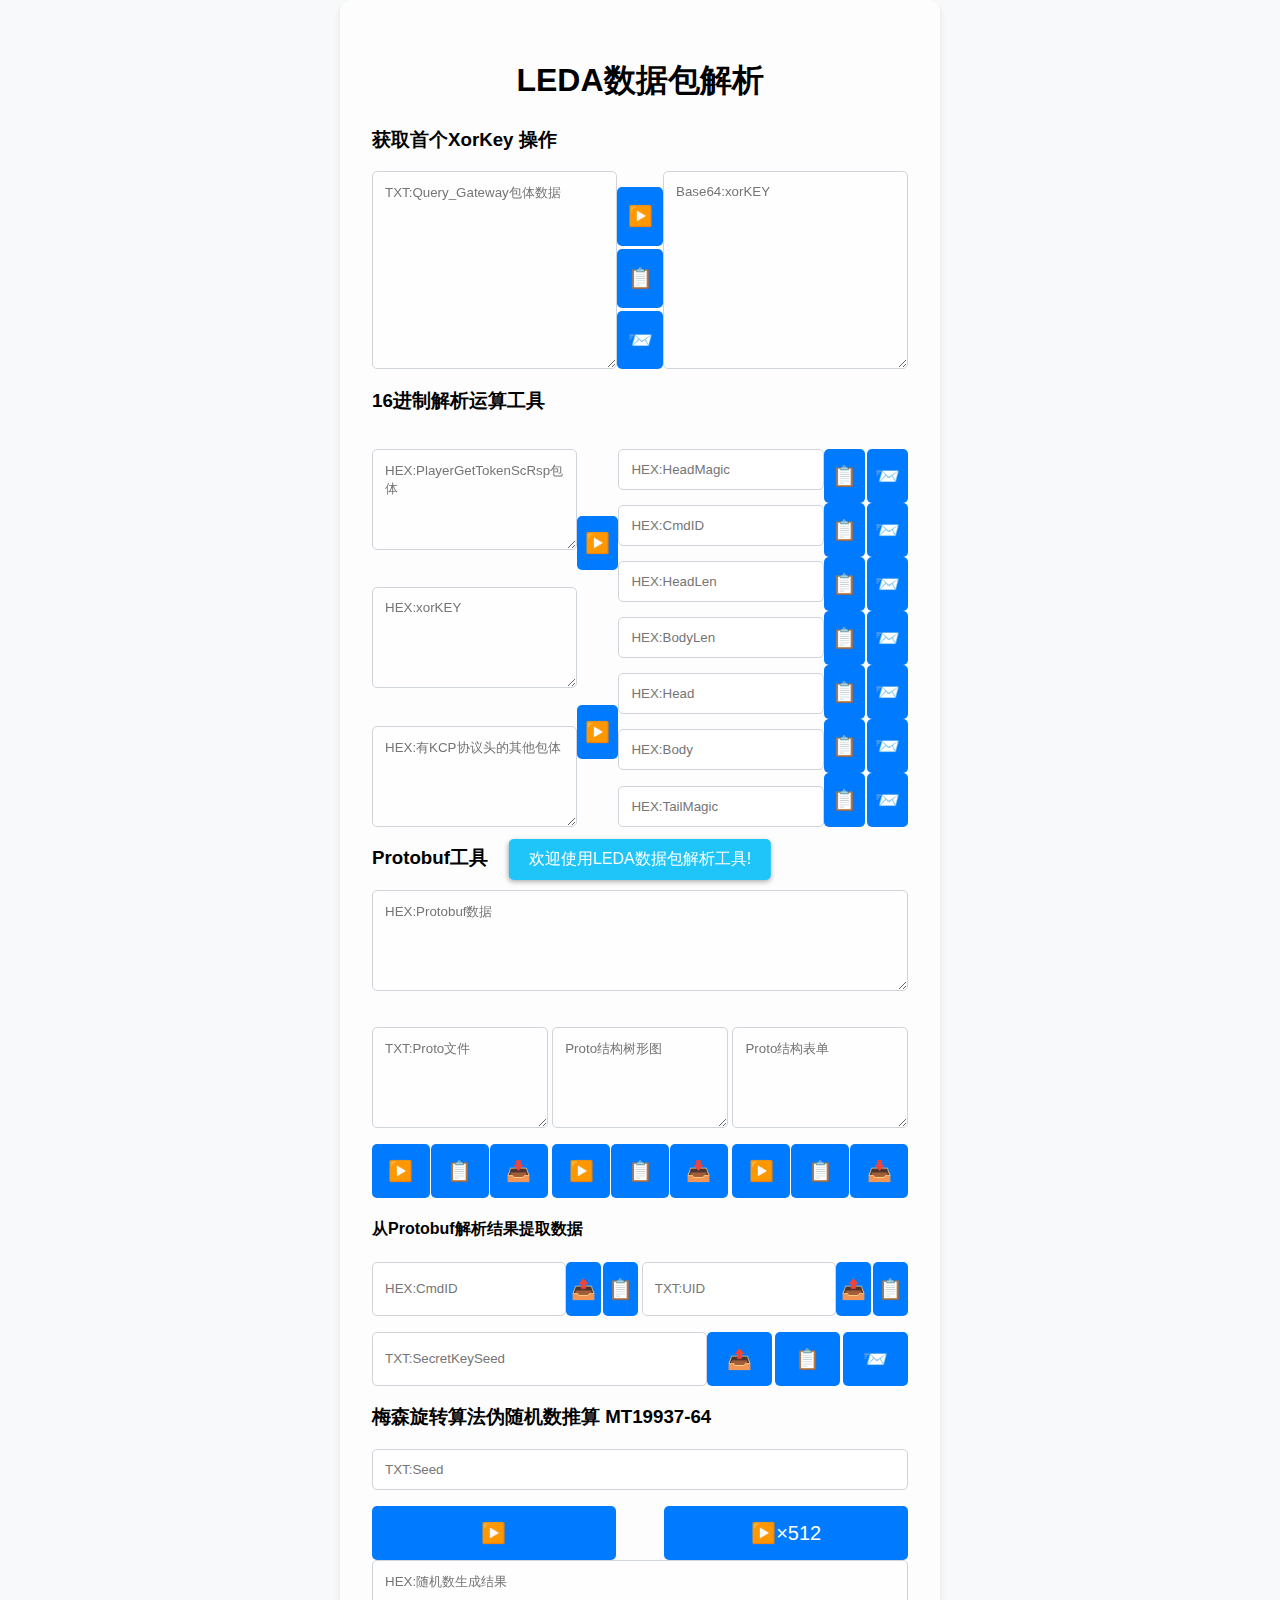
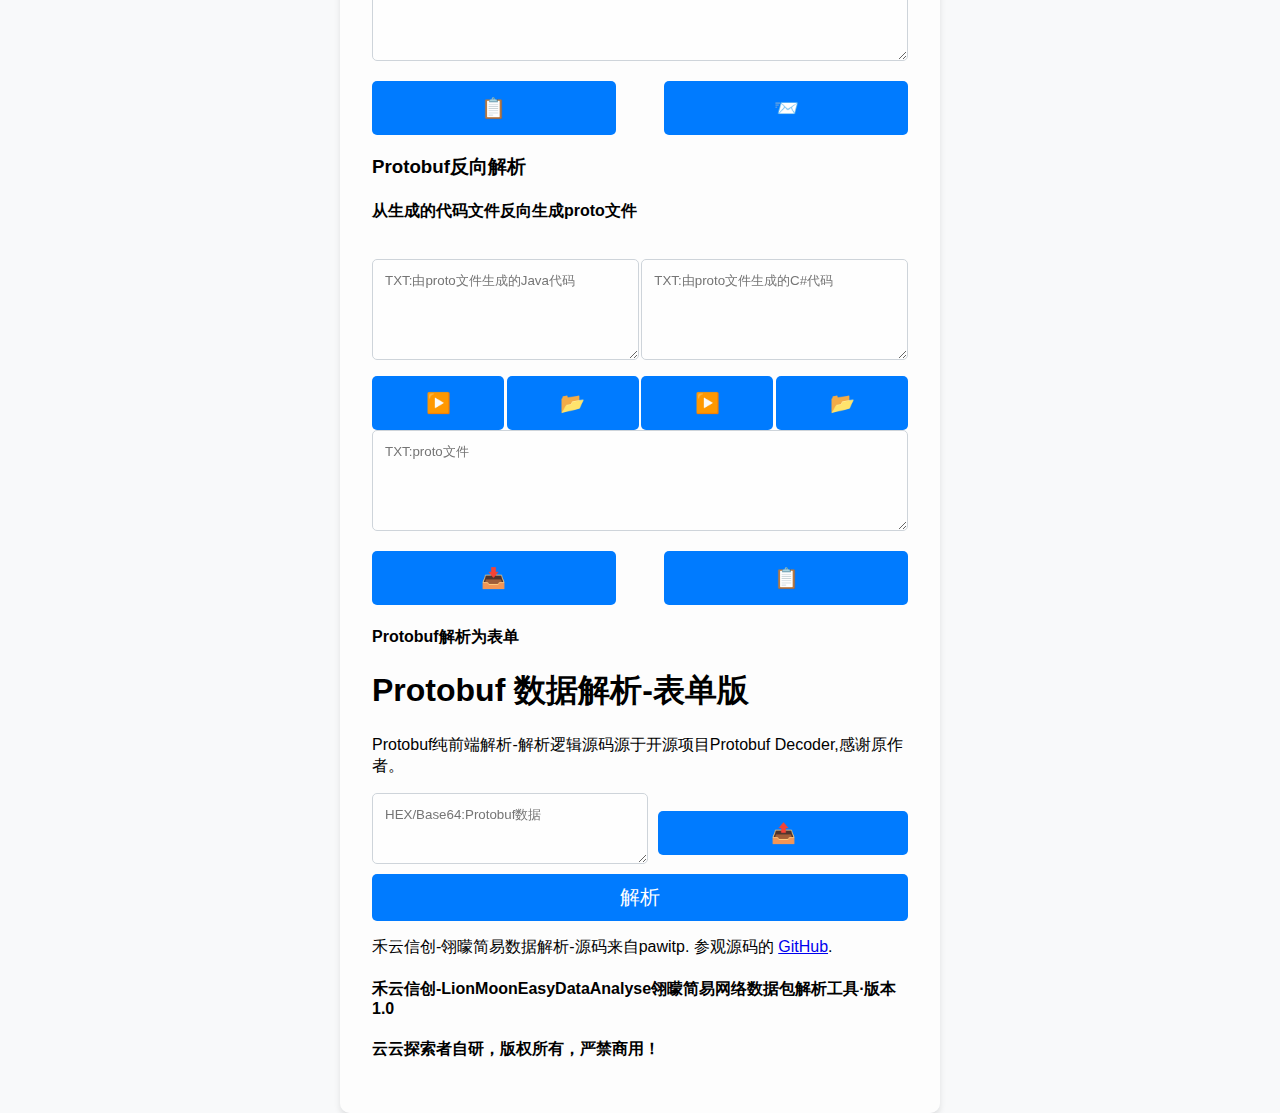
<file: tools/LionMoonEasyDataAnalyse.html>
<!DOCTYPE html>
<html lang="zh">
<head>
    <meta charset="UTF-8">
    <meta name="viewport" content="width=device-width, initial-scale=1.0">
    <title>禾云信创-LEDA解包</title>
    <link rel="stylesheet" href="https://cdnjs.cloudflare.com/ajax/libs/font-awesome/6.0.0-beta3/css/all.min.css">
    <style>
table {
  width: 100%;
  border-collapse: collapse;
  border-radius: 8px; /* 添加表格圆角 */
}

thead {
  background-color: #4e9aff; /* 蓝色背景表头 */
  color: white; /* 文字白色以确保可读性 */
  font-weight: bold;
}

/* 表格主体的样式，这里可以不做特殊处理或微调以匹配整体风格 */

tr:nth-child(even) {
  background-color: #e6f7ff; /* 蓝色系的浅色背景，用于偶数行 */
}

tr:hover {
  background-color: #bcdfff; /* 鼠标悬停时的蓝色，稍深于偶数行背景 */
}

td {
  padding: 12px 16px; /* 调整单元格的内边距，增加阅读舒适度 */
  border: 1px solid #b3d4ff; /* 边框颜色调整，与蓝色主题相配 */
  text-align: left;
}
.ui.form .fields {
  display: flex; /* 启用Flex布局 */
  justify-content: space-between; /* 横向间距均匀分布，如果希望元素紧挨着可以使用 'flex-start' */
  align-items: center; /* 垂直居中对齐表单元素 */
}

/* 为了让按钮和文本区域适应容器并保持一致的宽度，可以为它们设定宽度或使用flex属性 */
.ui.form .fields textarea,
.ui.form .fields .ui.action.input {
  flex: 1; /* 允许元素在可用空间中伸缩 */
}
.ui.button {
  flex-grow: 1; /* 让按钮自适应并填充父容器的宽度 */
  width: 100%; /* 确保按钮宽度为100%，特别是在某些情况下，flex-grow可能不够直接 */
  box-sizing: border-box; /* 确保边框和内边距被包含在宽度计算内 */
  text-align: center;
}
/* 如果需要调整元素间的间距，可以为textarea或button添加外边距 */
.ui.form .fields textarea {
  margin-right: 10px; /* 示例间距，根据需要调整 */
}
        * {
            box-sizing: border-box;
        }
        body {
            font-family: 'Microsoft YaHei', 'Segoe UI', Arial, sans-serif;
            background-color: #f8f9fa;
            margin: 0;
            padding: 0;
            display: flex;
            justify-content: center;
            align-items: center;
            min-height: 100vh;
            background-image: url("https://tpapi.haouou.com/drblog/");
        }
        .crypto-tool {
            background-color: rgba(255, 255, 255, 0.629);
            padding: 2rem;
            border-radius: 10px;
            box-shadow: 0 4px 6px rgba(0,0,0,0.1);
            width: 100%;
            max-width: 600px;
        }
        h2 {
            font-size: 2rem;
            margin-bottom: 1.5rem;
            text-align: center;
            animation: fadeInDown 1s ease-in-out;
        }
        textarea, input {
            width: 100%;
            padding: 12px;
            border: 1px solid #ced4da;
            border-radius: 5px;
            resize: vertical;
            font-family: 'Microsoft YaHei', 'Segoe UI', Arial, sans-serif;
        }
        textarea:focus, input:focus {
            border-color: #007bff;
            outline: none;
        }
        button {
            padding: 10px 15px;
            width: 20px;
            background-color: #007BFF;
            color: white;
            border: none;
            cursor: pointer;
            border-radius: 5px;
            transition: all 0.3s;
            margin-top: 10px;
            animation: fadeInUp 1s ease-in-out;
            font-size: 20px;
            text-align: center;
    align-items: stretch; /* 可选，使按钮填充容器的宽度 */
        }
        button:hover, button:focus {
            background-color: #0057b3b9;
            box-shadow: 0 0 0 0.2rem rgba(0,123,255,0.25);
        }
        @keyframes fadeInDown {
            from {
                opacity: 0;
                transform: translateY(-10px);
            }
            to {
                opacity: 1;
                transform: translateY(0);
            }
        }
        @keyframes fadeInUp {
            from {
                opacity: 0;
                transform: translateY(10px);
            }
            to {
                opacity: 1;
                transform: translateY(0);
            }
        }
        label {
            display: block;
            margin-bottom: 0.5rem;
        }
       
       
        
        .flex-horizontal {
            display: flex;
            justify-content: center;
            margin-top: 1rem;
}
.flex-vertical {
    display: flex;
    flex-direction: column; /* 保持垂直方向 */
    justify-content: space-between; /* 这将均匀分配按钮之间的空间 */
    align-items: stretch; /* 可选，使按钮填充容器的宽度 */
    margin-top: 1rem;
}
.flex-horizontal button {
    width: 100%; /* 设置按钮宽度为100%，使其在容器内拉长 */
    padding: 15px 0; /* 调整按钮的上下内边距以适应长度变化 */
    margin: 0; /* 移除默认外边距 */
}
.decrypt-flex-horizontal {
            display: flex;
            justify-content: center;
            margin-top: 1rem;
            
        }
        .decrypt-flex-horizontal button {
            width: 100%;
            padding: 15px 0;
            margin: 0;
        }
        textarea {
            backdrop-filter: blur(5px);
            background-color: rgba(255, 255, 255, 0.5);
            animation: fadeInUp 0.5s ease-in-out;
        }


        .fa-spinner {
            animation: spin 1s infinite linear;
        }

        @keyframes spin {
            0% { transform: rotate(0deg); }
            100% { transform: rotate(360deg); }
        }

        /* 定义toast容器的基础样式 */

.toast {
    position: fixed;
    bottom: 20px; /* 调整此值可改变与底部的距离 */
    left: 50%;
    transform: translateX(-50%);
    z-index: 999; /* 确保toast在页面其他元素之上 */
    pointer-events: none; /* 防止toast干扰页面下方元素的点击 */
}

/* 内部元素，用于包裹实际消息内容 */


/* 当toast显示时应用的类 */
.toast.show {
    visibility: visible;
    opacity: 1;
    transition-delay: 0s; /* 确保显示时立即可见 */
}
        #loadingSpinner {
    position: fixed; /* 这使得元素相对于浏览器窗口定位 */
    top: 50%; /* 将元素垂直居中（如果需要） */
    left: 50%; /* 将元素水平居中（如果需要） */
    transform: translate(-50%, -50%); /* 调整以确保居中对齐 */
    z-index: 9999; /* 设置一个高的z-index确保它浮于其他内容之上 */
    display: none;
    justify-content: center;
    align-items: center; /* 如果div里有文本或图标，这有助于居中它们 */
    /*pointer-events: none; *//* 防止加载指示器干扰页面的点击事件 */
    
    
}

/* 如果需要调整大小或样式，请自定义以下属性 */
/* 按钮基础样式保持不变 */
.tooltip-btn {
    position: relative; /* 添加这行确保tooltip相对定位 */
}
.tooltip-btn::before {
    content: attr(data-tooltip);
    position: absolute;
    opacity: 0;
    background-color: rgba(0, 0, 0, 0.8);
    color: white;
    padding: 5px 10px;
    border-radius: 5px;
    white-space: nowrap;
    font-size: 12px;
    visibility: hidden;
    transition: opacity 0.3s, visibility 0.3s;
    z-index: 1;
    top: -30px;
    left: 50%;
    transform: translateX(-50%);
}
.tooltip-btn:hover::before {
    opacity: 1;
    visibility: visible;
}
/* 已有的tooltip样式保持不变 */

/* 添加浮动动画的关键帧 */
@keyframes floatEffect {
    0%, 100% {
        transform: translateY(0);
    }
    50% {
        transform: translateY(-5px);
    }
}

/* 当按钮被点击时应用浮动动画 */
.tooltip-btn:active {
    animation: floatEffect 0.2s ease-in-out;
}


    </style>
</head>
<body>
    <noscript>启用JavaScript后方可正常使用本工具</noscript>
    <div class="crypto-tool">
 
        <h2>LEDA数据包解析</h2>

 
        <div id="loadingSpinner" class="spinner">
            <i class="fas fa-spinner fa-pulse"></i>
        </div>
        
        <h3>获取首个XorKey 操作</h3>
        <div class="flex-horizontal">
        <textarea id="QGPKGdata" rows="5" placeholder="TXT:Query_Gateway包体数据"></textarea>
        <div class="flex-vertical" style="width: 20%;">
            <button id="FirstXorKeyActionButton" class="tooltip-btn" data-tooltip="获取" style="height: 100%;" onclick="FirstXorKeyAction()">▶️</button>
            <div class="child" style="height: 20px;"></div>
            <button id="FirstXorKeyCopyButton"  class="tooltip-btn" data-tooltip="复制" style="height: 100%;">📋</button>
            <div class="child" style="height: 10%;"></div>
            <button id="FirstXorKeySendButton"  class="tooltip-btn" data-tooltip="发送到16进制解析运算工具" style="height: 100%;" onclick="SendBase64toHEX16()">📨</button>
        </div>

        <textarea id="BS64xorKEYdata" rows="5" placeholder="Base64:xorKEY"></textarea>

    </div>
    <h3>16进制解析运算工具</h3>
        <div class="flex-horizontal">
            <div class="flex-vertical"  style="width: 100%;">
                <textarea rows="5" id="HexPGTSR" placeholder="HEX:PlayerGetTokenScRsp包体"></textarea>
                <textarea rows="5" id="hex16xorkey" placeholder="HEX:xorKEY"></textarea>
                <textarea rows="5" id="hexPKGwithKCPhead" placeholder="HEX:有KCP协议头的其他包体"></textarea>
            </div>
            <div class="flex-vertical" style="width: 20%;">
                <div class="child"></div>
                <button id="PGTXorActionButton" class="tooltip-btn" data-tooltip="获取">▶️</button>
                <div class="child"></div>
                <button id="CommonXorActionButton" class="tooltip-btn" data-tooltip="获取" onclick="CommonXor()">▶️</button>
                <div class="child"></div>
            </div>
            <div class="flex-vertical"  style="width: 100%;">
                <input type="text" id="hexHeadMagicout" placeholder="HEX:HeadMagic">
                <input type="text" id="hexCmdIDout" placeholder="HEX:CmdID">
                <input type="text" id="hexHeadLenout" placeholder="HEX:HeadLen">
                <input type="text" id="hexBodyLenout" placeholder="HEX:BodyLen">
                <input type="text" id="hexHeadout" placeholder="HEX:Head">
                <input type="text" id="hexBodyout" placeholder="HEX:Body">
                <input type="text" id="hexTailMagicout" placeholder="HEX:TailMagic">
            </div>
            <div class="flex-vertical" style="width: 20%;">
                <button id="HeadMagicCopyButton"  class="tooltip-btn" data-tooltip="复制">📋</button>
                <button id="CmdIDCopyButton"  class="tooltip-btn" data-tooltip="复制">📋</button>
                <button id="HeadLenCopyButton"  class="tooltip-btn" data-tooltip="复制">📋</button>
                <button id="BodyLenCopyButton"  class="tooltip-btn" data-tooltip="复制">📋</button>
                <button id="HeadCopyButton"  class="tooltip-btn" data-tooltip="复制">📋</button>
                <button id="BodyCopyButton"  class="tooltip-btn" data-tooltip="复制">📋</button>
                <button id="TailMagicCopyButton"  class="tooltip-btn" data-tooltip="复制">📋</button>
            </div>
            <div class="child" style="width: 1%;"></div>
            <div class="flex-vertical"  style="width: 20%;">
                <button id="HeadMagicSendButton"  class="tooltip-btn" data-tooltip="发送到Protobuf工具">📨</button>
                <button id="CmdIDSendButton"  class="tooltip-btn" data-tooltip="发送到Protobuf工具">📨</button>
                <button id="HeadLenSendButton"  class="tooltip-btn" data-tooltip="发送到Protobuf工具">📨</button>
                <button id="BodyLenSendButton"  class="tooltip-btn" data-tooltip="发送到Protobuf工具">📨</button>
                <button id="HeadSendButton"  class="tooltip-btn" data-tooltip="发送到Protobuf工具">📨</button>
                <button id="BodySendButton"  class="tooltip-btn" data-tooltip="发送到Protobuf工具" onclick="BodySendtoProtobuf()">📨</button>
                <button id="TailMagicSendButton"  class="tooltip-btn" data-tooltip="发送到Protobuf工具">📨</button>
            </div>
        </div>
        <h3>Protobuf工具</h3>
    <textarea id="ProtobufOriginData" rows="5" placeholder="HEX:Protobuf数据"></textarea>
    <div class="decrypt-flex-horizontal">
        <div class="flex-vertical">
            <textarea id="receivedCiphertext" rows="5" placeholder="TXT:Proto文件"></textarea>
            <div class="flex-horizontal">
                <button id="ProtofileGetButton"  class="tooltip-btn" data-tooltip="获取">▶️</button>
                <div class="child" style="width: 2%;"></div>
                <button id="ProtofileCopyButton"  class="tooltip-btn" data-tooltip="复制">📋</button>
                <div class="child" style="width: 2%;"></div>
                <button id="ProtofileDownloadButton"  class="tooltip-btn" data-tooltip="下载">📥</button>
            </div>
        </div>
        <div class="child" style="width: 1%;"></div>
        <div class="flex-vertical">
            <textarea id="receivedCiphertext" rows="5" placeholder="Proto结构树形图"></textarea>
            <div class="flex-horizontal">
                <button id="PrototreeGetButton"  class="tooltip-btn" data-tooltip="获取">▶️</button>
                <div class="child" style="width: 2%;"></div>
                <button id="PrototreeCopyButton"  class="tooltip-btn" data-tooltip="复制">📋</button>
                <div class="child" style="width: 2%;"></div>
                <button id="PrototreeDownloadButton"  class="tooltip-btn" data-tooltip="下载">📥</button>
            </div>
        </div>
        <div class="child" style="width: 1%;"></div>
        <div class="flex-vertical">
            <textarea id="receivedCiphertext" rows="5" placeholder="Proto结构表单"></textarea>
            <div class="flex-horizontal">
                <button id="ProtosheetGetButton"  class="tooltip-btn" data-tooltip="获取">▶️</button>
                <div class="child" style="width: 2%;"></div>
                <button id="ProtosheetCopyButton"  class="tooltip-btn" data-tooltip="复制">📋</button>
                <div class="child" style="width: 2%;"></div>
                <button id="ProtosheetDownloadButton"  class="tooltip-btn" data-tooltip="下载">📥</button>
            </div>
        </div>
        
    </div>
    
    <h4>从Protobuf解析结果提取数据</h4>
<div class="flex-horizontal">
    <input type="text" id="hexInput" placeholder="HEX:CmdID">
    <button id="GetCmdIDfromProtoResultButton"  class="tooltip-btn" data-tooltip="提取" style="width: 20%;">📤</button>
    <div class="child" style="width: 1%;"></div>
    <button id="CopyCmdIDfromProtoResultButton"  class="tooltip-btn" data-tooltip="复制" style="width: 20%;">📋</button>
    <div class="child" style="width: 2%;"></div>
    <input type="text" id="hexInput" placeholder="TXT:UID">
    <button id="GetUIDfromProtoResultButton"  class="tooltip-btn" data-tooltip="提取" style="width: 20%;">📤</button>
    <div class="child" style="width: 1%;"></div>
    <button id="CopyUIDfromProtoResultButton"  class="tooltip-btn" data-tooltip="复制" style="width: 20%;">📋</button>
</div>
<div class="flex-horizontal">
    <input type="text" id="hexInput" placeholder="TXT:SecretKeySeed">
    <button id="GetSKSfromProtoResultButton"  class="tooltip-btn" data-tooltip="提取" style="width: 20%;">📤</button>
    <div class="child" style="width: 1%;"></div>
    <button id="CopySKSfromProtoResultButton"  class="tooltip-btn" data-tooltip="复制" style="width: 20%;">📋</button>
    <div class="child" style="width: 1%;"></div>
    <button id="SKSSendtoMTButton"  class="tooltip-btn" data-tooltip="发送到梅森伪随机数生成" style="width: 20%;">📨</button>
</div>

<h3>梅森旋转算法伪随机数推算 MT19937-64</h3>
<div class="flex-vertical">
    <input type="text" id="hexInput" placeholder="TXT:Seed">
    <div class="flex-horizontal">
        <button id="GetMTrandomNumberButton"  class="tooltip-btn" data-tooltip="获取">▶️</button>
        <div class="child" style="width:20%;"></div>
        <button id="GetMTrandomNumberButton512"  class="tooltip-btn" data-tooltip="获取512次并合成">▶️×512</button>
    </div>
</div>
    <textarea id="remoteDecryptedText" rows="5" readonly placeholder="HEX:随机数生成结果"></textarea>
    <div class="flex-horizontal">
        <button id="CopyMTresultButton"  class="tooltip-btn" data-tooltip="复制">📋</button>
        <div class="child" style="width:20%;"></div>
        <button id="SendMTresultButton"  class="tooltip-btn" data-tooltip="发送到16进制解析运算工具">📨</button>
    </div>
    <div class="child" style="height: 10%;"></div>
    <h3>Protobuf反向解析</h3>
    <h4>从生成的代码文件反向生成proto文件</h4>
    <div class="flex-horizontal">
        <div class="flex-vertical" style="width: 100%;">
            <textarea id="receivedCiphertext" rows="5" placeholder="TXT:由proto文件生成的Java代码"></textarea>
            <div class="flex-horizontal">
                <button id="GetProtoFromJavaButton"  class="tooltip-btn" data-tooltip="获取">▶️</button>
                <div class="child" style="width: 2%;"></div>
                <button id="UploadJavaFileButton"  class="tooltip-btn" data-tooltip="上传">📂</button>
            </div>
        </div>
        <div class="child" style="width: 1%;"></div>
        <div class="flex-vertical" style="width: 100%;">
            <textarea id="receivedCiphertext" rows="5" placeholder="TXT:由proto文件生成的C#代码"></textarea>
            <div class="flex-horizontal">
                <button id="GetProtoFromCSButton"  class="tooltip-btn" data-tooltip="获取">▶️</button>
                <div class="child" style="width: 2%;"></div>
                <button id="UploadCSFileButton"  class="tooltip-btn" data-tooltip="上传">📂</button>
            </div>
        </div>
    </div>

<textarea id="receivedCiphertext" rows="5" placeholder="TXT:proto文件"></textarea>
<div class="child" style="width: 2%;"></div>
<div class="flex-horizontal">
    <button id="SourceCodeAnalyseProtoFileDownloadButton"  class="tooltip-btn" data-tooltip="下载" style="width: 100%;">📥</button>
    <div class="child" style="width: 20%;"></div>
    <button id="SourceCodeAnalyseProtoCopyButton"  class="tooltip-btn" data-tooltip="复制" style="width: 100%;">📋</button>
</div>
<h4>Protobuf解析为表单</h4>
    <script type="module" crossorigin src="static/protobufanalyse/css/index.js"></script>
    
    <div id="root">

    </div>
    <h4>禾云信创-LionMoonEasyDataAnalyse翎曚简易网络数据包解析工具·版本1.0</h4>
    <h4>云云探索者自研，版权所有，严禁商用！</h4>
    </div>
    <script>
        function showLoading() {
            document.getElementById('loadingSpinner').style.display = 'block';
        }

        function hideLoading() {
            const loadingSpinner = document.getElementById('loadingSpinner');
            setTimeout(() => {
                document.getElementById('loadingSpinner').style.display = 'none';
                setTimeout(() => document.body.removeChild(toastElement), 300);
            }, 1000);

        }

        function showToast(message) {
    console.log("Show Toast function called with child message:", message);
    window.parent.postMessage({ action: 'showToast', message: message }, 'https://dansmartcloud.github.io'); 
    const toastElement = document.createElement('div');
    toastElement.className = 'toast';
    toastElement.innerHTML = `<div>${message}</div>`;
    toastElement.style.cssText = `
        position: fixed; /* 固定位置 */
        bottom: 20px; /* 距离底部的距离 */
        left: 50%; /* 水平居中 */
        transform: translateX(-50%); /* 居中调整 */
        padding: 10px 20px; /* 内边距 */
        background-color: #1FC5F9; /* 背景色 */
        color: #fff; /* 文字颜色 */
        border-radius: 5px; /* 圆角 */
        z-index: 1000; /* 确保在最上层 */
        opacity: 0; /* 初始不透明度 */
        visibility: visible; /* 确保可见 */
        transition: opacity 0.5s ease; /* 添加过渡效果 */
        box-shadow: 0 2px 5px rgba(0, 0, 0, 0.3);
    `;
    document.body.appendChild(toastElement);

    // 使用setTimeout来控制显示和隐藏
    setTimeout(() => {
        toastElement.style.opacity = '1'; // 使toast逐渐显示
    }, 50); // 这里可以调整以控制显示的延迟

    setTimeout(() => {
        toastElement.style.opacity = '0'; // 使toast逐渐隐藏
        setTimeout(() => {
            document.body.removeChild(toastElement);
        }, 300); // 确保隐藏动画完成后移除元素
    }, 2000); // 2秒后开始隐藏动画
}

// 示例调用
showToast('欢迎使用LEDA数据包解析工具!');
       
    function decryptedtext() {
            var copyText = document.getElementById("remoteDecryptedText");
            copyText.select();
            document.execCommand("copy");
            showToast("复制成功");
        }
        function hexToBytes(hex) {
            for (var bytes = [], c = 0; c < hex.length; c += 2)
                bytes.push(parseInt(hex.substr(c, 2), 16));
            return bytes;
        }

        function bytesToHex(bytes) {
            for (var hex = [], i = 0; i < bytes.length; i++)
                hex.push((bytes[i] >>> 4).toString(16) + (bytes[i] & 0xF).toString(16));
            return hex.join('');
        }

function FirstXorKeyAction() {
    var inputText = document.getElementById("QGPKGdata").value;
    var dataBytes = hexToBytes(removeSpaces(inputText));
    var keyBytes = hexToBytes("[base64]/g5DPDpx/ztvOWYUlM7TYk6xN3focZpU0kBzAw/rn94yW9z8jpXfzk+MvWzVL/HAcPy4ySwkay0NwIDAQABAoIBADzKWpawbVYEHaM4lLb7oCjAPXzE9zx7djLDvisfLCdfoINPedkoe52ty1o+BtRpWB7LXTY9pFic1FLE5wvyy6zyf8hH3ZsysqNhWFxhh4FnLmx/UGokAir+anaK5mYVJ1vQtxzjlV1HAbQskRyrklKoHDdRFqiFXOwiib97oDNWhD+RxfyGwwJnynZZSXdLbLSiz/QHQNr/+UfkKRBaxt0CfU7mOLZxoy6fNAxHdBcBJPHCyh+aDvEbix7nSncSU8Ju/48YJ8DrglbZsXCYoA5Uz8NMDuaEMgoNWCFQVoEcRkEUoaH7BlWd3UUFRPnDZ1B4BmkrVoRE8a583OqSwakCgYEA19wQUISXtpnmCrEZfbyZ6IwOy8ZCVaVUtbTjVa8UyfNglzzJG3yzcXU3X35v5/HNCHaXbG2qcbQLThnHBA+obW3RDo+Q49V84Zh1fUNH0ONHHuC09kB//gHqzn/4nLf1aJ2O0NrMyrZNsZ0ZKUKQuVCqWjBOmTNUitcc8RpXZ8sCgYEA0W09POM/[base64]/B4nHDr4I5YdO+iCPEy0RH4kQJFnLjEcQLT9TLgxh4G7d4B2PgdjYYTkCgYEArdgiV2LETCvulBzcuYufqOn9/He9i4cl7p4jbathQQFBmSnkqGQ+Cn/eagQxsKaYEsJNoOxtbNu/7x6eVzeFLawYt38Vy0UuzFN5eC54WXNotTN5fk2VnKU4VYVnGrMmCobZhpbYzoZhQKiazby/g60wUtW9u7xXzqOdM/428YkCgYBwbEOx1RboH8H+fP1CAiF+cqtq4Jrz9IRWPOgcDpt2Usk1rDweWrZxbTRlwIaVc5csIEE2X02fut/TTXr1MoXHa6s2cQrnZYq44488NsO4TAC26hqs/x/HbVOcX13gT26SYngAHHeh7xjWJr/KgIIwvcvgvoVs6lu7a8aLUvrOag==");
    for (var i = 0; i < dataBytes.length; i++) {
                dataBytes[i] ^= keyBytes[i % keyBytes.length]; // 循环使用密钥
            }
            // 转回十六进制字符串
            var outputText = BytesToBase64(dataBytes);
    document.getElementById("BS64xorKEYdata").value = outputText;
    console.log(dataBytes);
    console.log(inputText);
    if (inputText.length == 0) {
        showToast("请输入数据");
        return;
    }
}
function removeSpaces(str) {
    return str.replace(/\s+/g, '');
    showToast("已为您自动移除空格等影响运算结果的符号");
}
function BytesToBase64(str){
    return btoa(String.fromCharCode.apply(null, new Uint8Array(str)));
}
function xorBytes(a, b) {
    var length = Math.min(a.length, b.length);
    var result = new Uint8Array(length);
    for (var i = 0; i < length; i++) {
        result[i] = a[i] ^ b[i];
    }
    return result;
}
function CommonXor() {
    var encryptedDataHexKCP = removeSpaces(document.getElementById('hexPKGwithKCPhead').value);
    var encryptedDataHex = encryptedDataHexKCP.substring(62, );
    console.debug(encryptedDataHex);
    var xorKeyHex = removeSpaces(document.getElementById('hex16xorkey').value);

    if (!encryptedDataHex || !xorKeyHex) {
        showToast("请同时输入数据与密钥！");
        return;
    }

    try {
        var encryptedDataBytes = hexToBytes(encryptedDataHex);
        var xorKeyBytes = hexToBytes(xorKeyHex);

        var decryptedBytes = xorBytes(encryptedDataBytes, xorKeyBytes);
        var decryptedHex = bytesToHex(decryptedBytes);

        document.getElementById('hexHeadMagicout').value =  decryptedHex.substring(0,8);
        document.getElementById('hexCmdIDout').value =  decryptedHex.substring(8,12);
        document.getElementById('hexHeadLenout').value =  decryptedHex.substring(12,16);
        document.getElementById('hexBodyLenout').value =  decryptedHex.substring(16,24);
        document.getElementById('hexHeadout').value =  decryptedHex.substring(24,24 + 2*hexStringToInt(document.getElementById('hexHeadLenout').value));
        document.getElementById('hexBodyout').value =  decryptedHex.substring(24 + 2*hexStringToInt(document.getElementById('hexHeadLenout').value), 24 + 2*hexStringToInt(document.getElementById('hexHeadLenout').value) + 2*hexStringToInt(document.getElementById('hexBodyLenout').value));
        document.getElementById('hexTailMagicout').value =  decryptedHex.substring(24 + 2*hexStringToInt(document.getElementById('hexHeadLenout').value) + 2*hexStringToInt(document.getElementById('hexBodyLenout').value),);
        if (document.getElementById('hexHeadout').value == ""){
            showToast("Head长度为0");
        }
    } catch (error) {
        document.getElementById('decryptedData').innerText = "Error during decryption: " + error.message;
    }
}
function hexStringToInt(hexString) {
    return parseInt(hexString, 16);
}
function BodySendtoProtobuf() {
    document.getElementById('ProtobufOriginData').value =  document.getElementById('hexBodyout').value.replace(/\s+/g, '');
}
function SendBase64toHEX16() {
    var base64Data = document.getElementById('BS64xorKEYdata').value;
    if (base64Data) {
        var hexData = Base64ToHex(base64Data);
        document.getElementById('hex16xorkey').value = hexData;
    } else {
        showToast("请输入Base64数据");
    }
}
function Base64ToHex(base64Data) {
    var binaryData = atob(base64Data);
    var hexData = '';
    for (var i = 0; i < binaryData.length; i++) {
        var charCode = binaryData.charCodeAt(i);
        var hexChar = charCode.toString(16);
        hexData += hexChar.padStart(2, '0');
    }
    return hexData;
}
function SendHEX16toBase64() {
    var hexData = document.getElementById('hex16xorkey').value;
    if (hexData) {
        var base64Data = HexToBase64(hexData);
        document.getElementById('BS64xorKEYdata').value = base64Data;
    } else {
        showToast("请输入HEX16数据");
    }}
    </script>

</body>
</html>
</file>
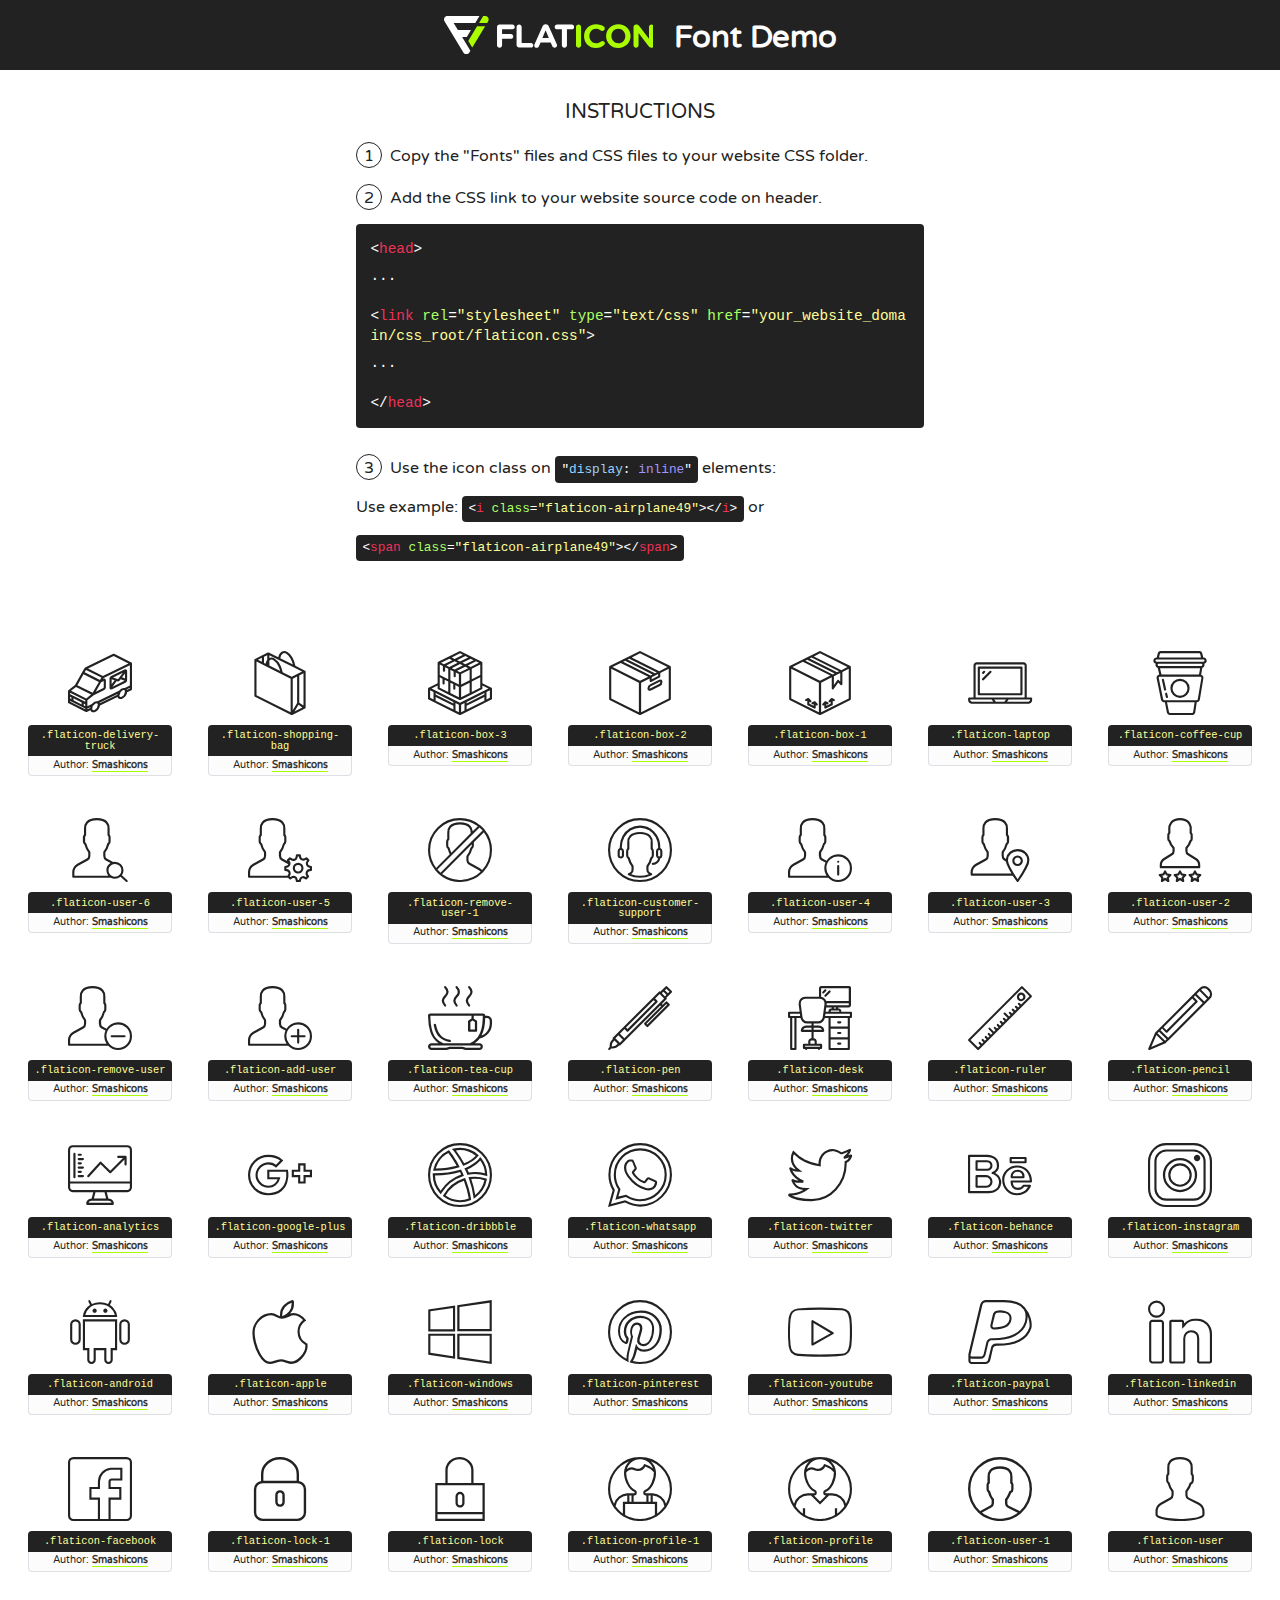
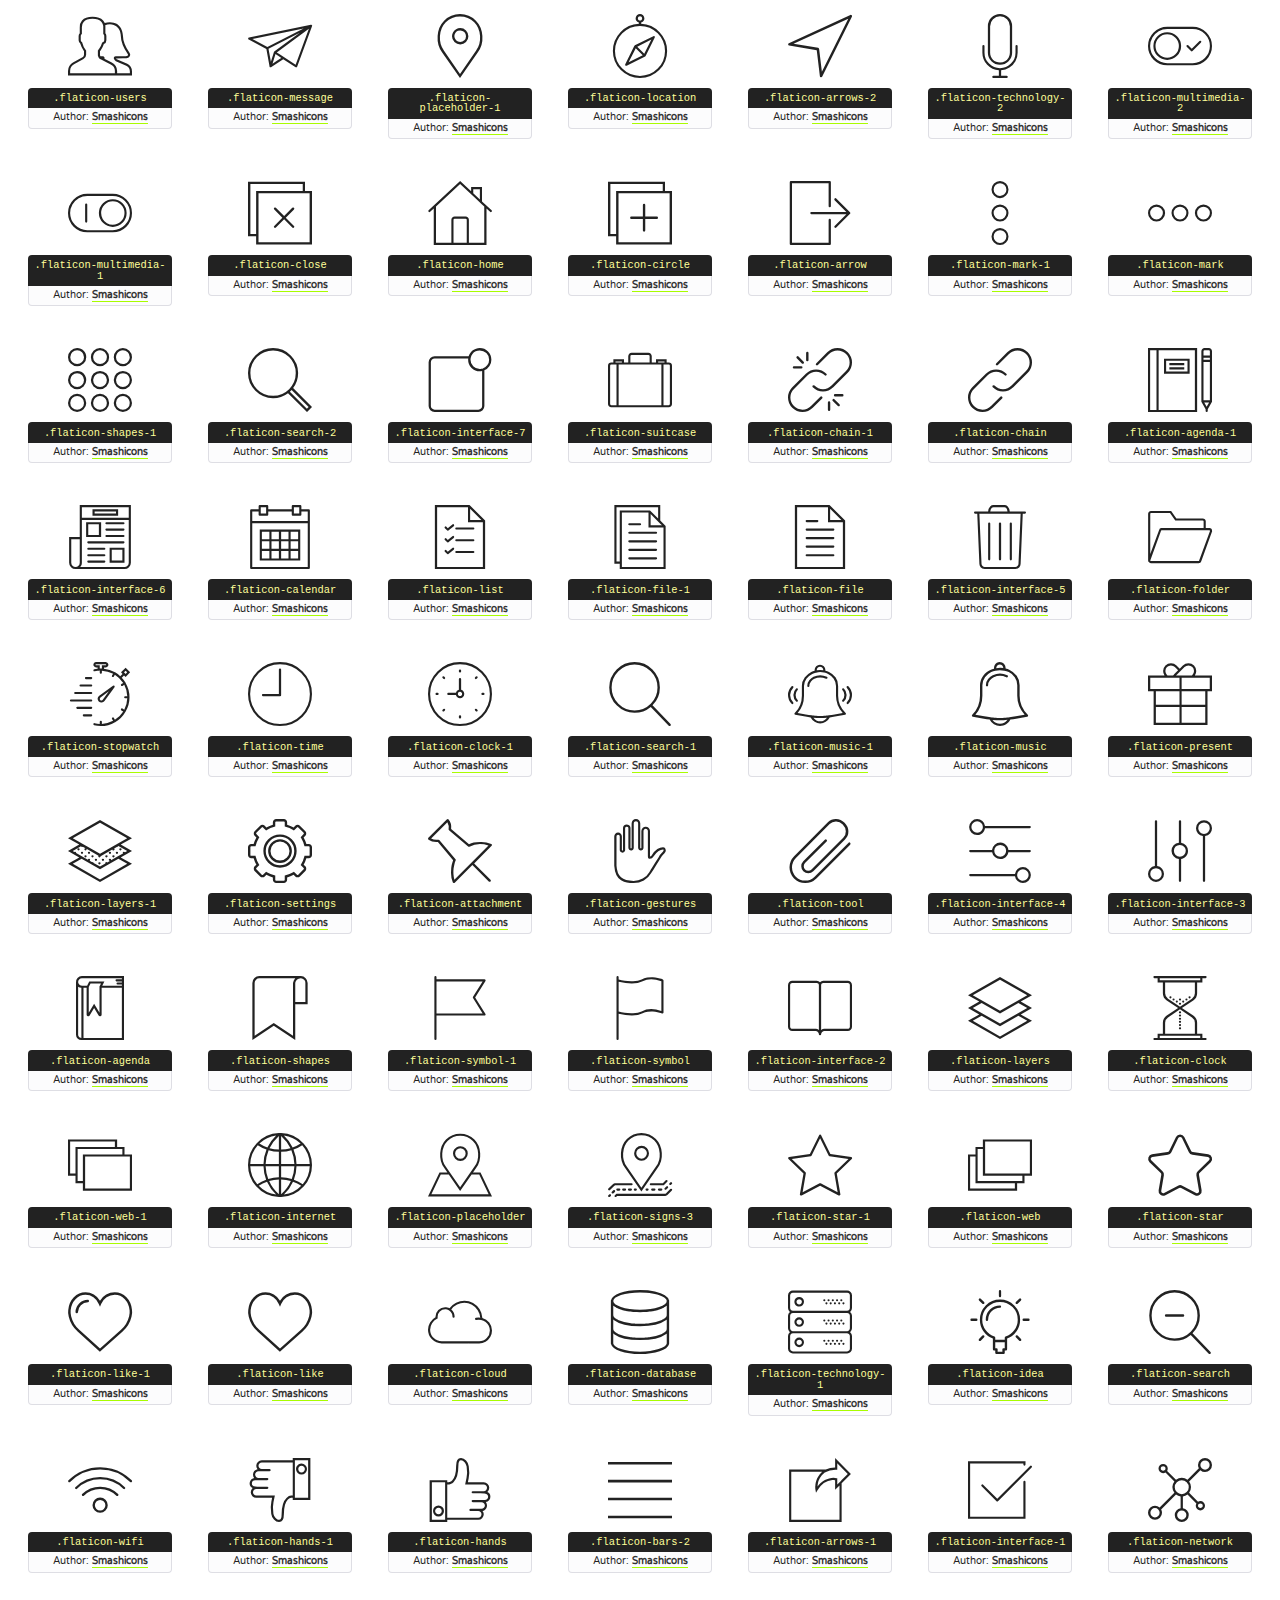
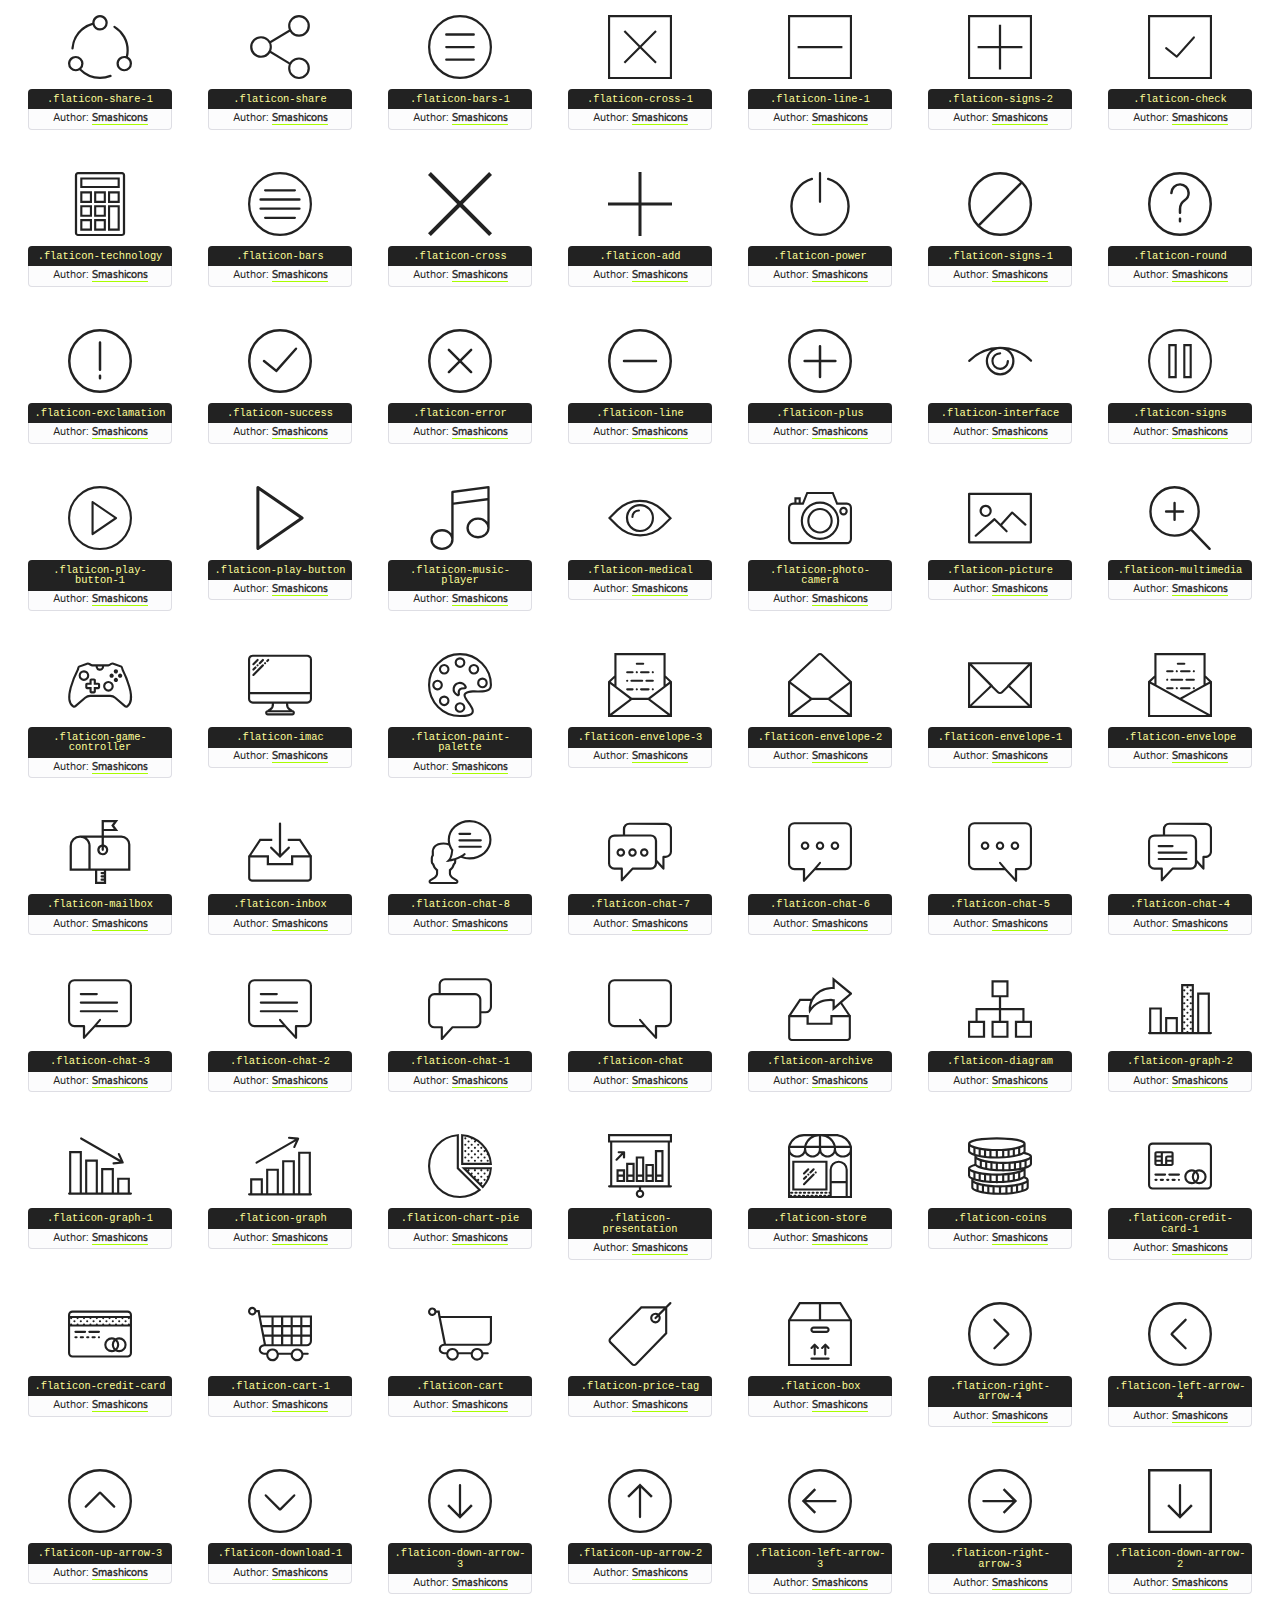
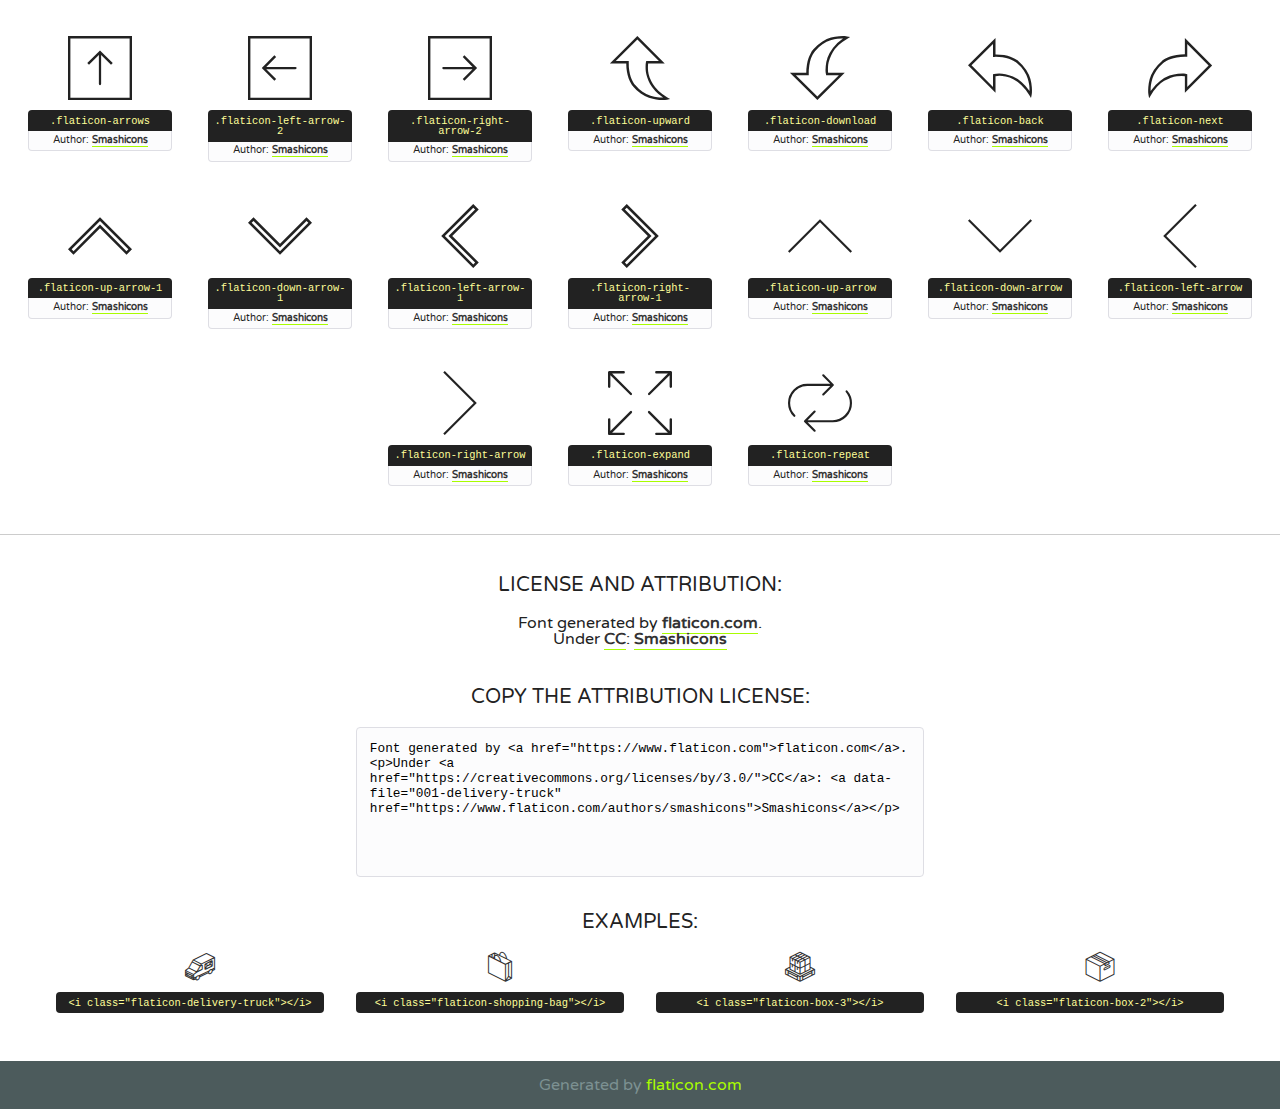
<file: static/fonts/flaticon/flaticon.html>
<!DOCTYPE html>
<!--
  Flaticon icon font: Flaticon
  Creation date: 13/03/2018 03:24
-->
<html lang="en">
<!DOCTYPE html>
<html lang="en">

<head>
    <title>Flaticon WebFont</title>
    <link href="http://fonts.googleapis.com/css?family=Varela+Round" rel="stylesheet" type="text/css" />
    <link rel="stylesheet" type="text/css" href="flaticon.css">
    <meta charset="UTF-8">
    <style>
    html, body, div, span, applet, object, iframe,
    h1, h2, h3, h4, h5, h6, p, blockquote, pre,
    a, abbr, acronym, address, big, cite, code,
    del, dfn, em, img, ins, kbd, q, s, samp,
    small, strike, strong, sub, sup, tt, var,
    b, u, i, center,
    dl, dt, dd, ol, ul, li,
    fieldset, form, label, legend,
    table, caption, tbody, tfoot, thead, tr, th, td,
    article, aside, canvas, details, embed, 
    figure, figcaption, footer, header, hgroup, 
    menu, nav, output, ruby, section, summary,
    time, mark, audio, video {
        margin: 0;
        padding: 0;
        border: 0;
        font-size: 100%;
        font: inherit;
        vertical-align: baseline;
    }
    /* HTML5 display-role reset for older browsers */
    article, aside, details, figcaption, figure, 
    footer, header, hgroup, menu, nav, section {
        display: block;
    }
    body {
        line-height: 1;
    }
    ol, ul {
        list-style: none;
    }
    blockquote, q {
        quotes: none;
    }
    blockquote:before, blockquote:after,
    q:before, q:after {
        content: '';
        content: none;
    }
    table {
        border-collapse: collapse;
        border-spacing: 0;
    }
    body {
        font-family: 'Varela Round', Helvetica, Arial, sans-serif;
        font-size: 16px;
        color: #222;
    }
    a {
        color: #333;
        border-bottom: 1px solid #a9fd00;
        font-weight: bold;
        text-decoration: none;
    }
    * {
        -moz-box-sizing: border-box;
        -webkit-box-sizing: border-box;
        box-sizing: border-box;
        margin: 0;
        padding: 0;
    }
    [class^="flaticon-"]:before, [class*=" flaticon-"]:before, [class^="flaticon-"]:after, [class*=" flaticon-"]:after {
        font-family: Flaticon;
        font-size: 30px;
        font-style: normal;
        margin-left: 20px;
        color: #333;
    }
    .wrapper {
        max-width: 600px;
        margin: auto;
        padding: 0 1em;
    }
    .title {
        font-size: 1.25em;
        text-align: center;
        margin-bottom: 1em;
        text-transform: uppercase;
    }
    header {
        text-align: center;
        background-color: #222;
        color: #fff;
        padding: 1em;
    }
    header .logo {
        width: 210px;
        height: 38px;
        display: inline-block;
        vertical-align: middle;
        margin-right: 1em;
        border: none;
    }
    header strong {
        font-size: 1.95em;
        font-weight: bold;
        vertical-align: middle;
        margin-top: 5px;
        display: inline-block;
    }
    .demo {
        margin: 2em auto;
        line-height: 1.25em;
    }
    .demo ul li {
        margin-bottom: 1em;
    }
    .demo ul li .num {
        color: #222;
        border-radius: 20px;
        display: inline-block;
        width: 26px;
        padding: 3px;
        height: 26px;
        text-align: center;
        margin-right: 0.5em;
        border: 1px solid #222;
    }
    .demo ul li code {
        background-color: #222;
        border-radius: 4px;
        padding: 0.25em 0.5em;
        display: inline-block;
        color: #fff;
        font-family: Consolas,Monaco,Lucida Console,Liberation Mono,DejaVu Sans Mono,Bitstream Vera Sans Mono,Courier New, monospace;
        font-weight: lighter;
        margin-top: 1em;
        font-size: 0.8em;
        word-break: break-all;
    }
    .demo ul li code.big {
        padding: 1em;
        font-size: 0.9em;
    }
    .demo ul li code .red {
        color: #EF3159;
    }
    .demo ul li code .green {
        color: #ACFF65;
    }
    .demo ul li code .yellow {
        color: #FFFF99;
    }
    .demo ul li code .blue {
        color: #99D3FF;
    }
    .demo ul li code .purple {
        color: #A295FF;
    }
    .demo ul li code .dots {
        margin-top: 0.5em;
        display: block;
    }
    #glyphs {
        border-bottom: 1px solid #ccc;
        padding: 2em 0;
        text-align: center;
    }
    .glyph {
        display: inline-block;
        width: 9em;
        margin: 1em;
        text-align: center;
        vertical-align: top;
        background: #FFF;
    }
    .glyph .glyph-icon {
        padding: 10px;
        display: block;
        font-family:"Flaticon";
        font-size: 64px;
        line-height: 1;
    }
    .glyph .glyph-icon:before {
        font-size: 64px;
        color: #222;
        margin-left: 0;
    }
    .class-name {
        font-size: 0.65em;
        background-color: #222;
        color: #fff;
        border-radius: 4px 4px 0 0;
        padding: 0.5em;
        color: #FFFF99;
        font-family: Consolas,Monaco,Lucida Console,Liberation Mono,DejaVu Sans Mono,Bitstream Vera Sans Mono,Courier New, monospace;
    }
    .author-name {
        font-size: 0.6em;
        background-color: #fcfcfd;
        border: 1px solid #DEDEE4;
        border-top: 0;
        border-radius: 0 0 4px 4px;
        padding: 0.5em;
    }
    .class-name:last-child {
        font-size: 10px;
        color:#888;
    }
    .class-name:last-child a {
        font-size: 10px;
        color:#555;
    }
    .class-name:last-child a:hover {
        color:#a9fd00;
    }
    .glyph > input {
        display: block;
        width: 100px;
        margin: 5px auto;
        text-align: center;
        font-size: 12px;
        cursor: text;
    }
    .glyph > input.icon-input {
        font-family:"Flaticon";
        font-size: 16px;
        margin-bottom: 10px;
    }
    .attribution .title {
        margin-top: 2em;
    }
    .attribution textarea {
        background-color: #fcfcfd;
        padding: 1em;
        border: none;
        box-shadow: none;
        border: 1px solid #DEDEE4;
        border-radius: 4px;
        resize: none;
        width: 100%;
        height: 150px;
        font-size: 0.8em;
        font-family: Consolas,Monaco,Lucida Console,Liberation Mono,DejaVu Sans Mono,Bitstream Vera Sans Mono,Courier New, monospace;
        -webkit-appearance: none;
    }
    .iconsuse {
        margin: 2em auto;
        text-align: center;
        max-width: 1200px;
    }
    .iconsuse:after {
        content: '';
        display: table;
        clear: both;
    }
    .iconsuse .image {
        float: left;
        width: 25%;
        padding: 0 1em;
    }
    .iconsuse .image p {
        margin-bottom: 1em;
    }
    .iconsuse .image span {
        display: block;
        font-size: 0.65em;
        background-color: #222;
        color: #fff;
        border-radius: 4px;
        padding: 0.5em;
        color: #FFFF99;
        margin-top: 1em;
        font-family: Consolas,Monaco,Lucida Console,Liberation Mono,DejaVu Sans Mono,Bitstream Vera Sans Mono,Courier New, monospace;
    }
    #footer {
        text-align: center;
        background-color: #4C5B5C;
        color: #7c9192;
        padding: 1em;
    }
    #footer a {
        border: none;
        color: #a9fd00;
        font-weight: normal;
    }
    @media (max-width: 960px) {
        .iconsuse .image {
            width: 50%;
        }
    }
    @media (max-width: 560px) {
        .iconsuse .image {
            width: 100%;
        }
    }
    </style>
</head>

<body class="characters-off">

    <header>
        <a href="https://www.flaticon.com" target="_blank" class="logo">
            <svg version="1.1" xmlns="http://www.w3.org/2000/svg" xmlns:xlink="http://www.w3.org/1999/xlink" xmlns:a="http://ns.adobe.com/AdobeSVGViewerExtensions/3.0/" viewBox="0 0 560.875 102.036" enable-background="new 0 0 560.875 102.036" xml:space="preserve">
                <defs>
                </defs>
                <g>
                    <g class="letters">
                        <path fill="#ffffff" d="M141.596,29.675c0-3.777,2.985-6.767,6.764-6.767h34.438c3.426,0,6.15,2.728,6.15,6.15
                        c0,3.43-2.724,6.149-6.15,6.149h-27.674v13.091h23.719c3.429,0,6.151,2.724,6.151,6.15c0,3.43-2.723,6.149-6.151,6.149h-23.719
                        v17.574c0,3.773-2.986,6.761-6.764,6.761c-3.779,0-6.764-2.989-6.764-6.761V29.675z"></path>
                        <path fill="#ffffff" d="M193.844,29.149c0-3.781,2.985-6.767,6.764-6.767c3.776,0,6.763,2.985,6.763,6.767v42.957h25.039
                        c3.426,0,6.149,2.726,6.149,6.153c0,3.425-2.723,6.15-6.149,6.15h-31.802c-3.779,0-6.764-2.986-6.764-6.768V29.149z"></path>
                        <path fill="#ffffff" d="M241.891,75.71l21.438-48.407c1.492-3.341,4.215-5.357,7.906-5.357h0.792
                        c3.686,0,6.323,2.017,7.815,5.357l21.439,48.407c0.436,0.967,0.701,1.845,0.701,2.723c0,3.602-2.809,6.501-6.414,6.501
                        c-3.161,0-5.269-1.845-6.499-4.655l-4.132-9.661h-27.059l-4.301,10.102c-1.144,2.631-3.426,4.214-6.237,4.214
                        c-3.517,0-6.24-2.81-6.24-6.325C241.1,77.64,241.451,76.677,241.891,75.71z M279.932,58.666l-8.521-20.297l-8.526,20.297H279.932
                        z"></path>
                        <path fill="#ffffff" d="M314.864,35.387H301.86c-3.429,0-6.239-2.813-6.239-6.238c0-3.429,2.811-6.24,6.239-6.24h39.533
                        c3.426,0,6.237,2.811,6.237,6.24c0,3.425-2.811,6.238-6.237,6.238h-13.001v42.785c0,3.773-2.99,6.761-6.764,6.761
                        c-3.779,0-6.764-2.989-6.764-6.761V35.387z"></path>
                        <path fill="#A9FD00" d="M352.615,29.149c0-3.781,2.985-6.767,6.767-6.767c3.774,0,6.761,2.985,6.761,6.767v49.024
                        c0,3.773-2.987,6.761-6.761,6.761c-3.781,0-6.767-2.989-6.767-6.761V29.149z"></path>
                        <path fill="#A9FD00" d="M374.132,53.836v-0.179c0-17.481,13.178-31.801,32.065-31.801c9.22,0,15.459,2.458,20.557,6.238
                        c1.402,1.054,2.637,2.985,2.637,5.357c0,3.692-2.985,6.59-6.681,6.59c-1.845,0-3.071-0.702-4.044-1.319
                        c-3.776-2.813-7.729-4.393-12.562-4.393c-10.364,0-17.831,8.611-17.831,19.154v0.173c0,10.542,7.291,19.329,17.831,19.329
                        c5.715,0,9.492-1.756,13.359-4.834c1.049-0.874,2.458-1.491,4.039-1.491c3.429,0,6.325,2.813,6.325,6.236
                        c0,2.106-1.056,3.78-2.282,4.834c-5.539,4.834-12.036,7.733-21.878,7.733C387.572,85.464,374.132,71.493,374.132,53.836z"></path>
                        <path fill="#A9FD00" d="M433.009,53.836v-0.179c0-17.481,13.79-31.801,32.766-31.801c18.981,0,32.592,14.143,32.592,31.628v0.173
                        c0,17.483-13.785,31.807-32.769,31.807C446.625,85.464,433.009,71.32,433.009,53.836z M484.224,53.836v-0.179
                        c0-10.539-7.725-19.326-18.626-19.326c-10.893,0-18.449,8.611-18.449,19.154v0.173c0,10.542,7.73,19.329,18.626,19.329
                        C476.676,72.986,484.224,64.378,484.224,53.836z"></path>
                        <path fill="#A9FD00" d="M506.233,29.321c0-3.774,2.99-6.763,6.767-6.763h1.401c3.252,0,5.183,1.583,7.029,3.953l26.093,34.265
                        V29.059c0-3.692,2.99-6.677,6.681-6.677c3.683,0,6.671,2.985,6.671,6.677v48.934c0,3.78-2.987,6.765-6.764,6.765h-0.436
                        c-3.257,0-5.188-1.581-7.034-3.953l-27.056-35.492v32.944c0,3.687-2.985,6.676-6.678,6.676c-3.683,0-6.673-2.989-6.673-6.676
                        V29.321z"></path>
                    </g>
                    <g class="insignia">
                        <path fill="#ffffff" d="M48.372,56.137h12.517l11.156-18.537H37.186L25.688,18.539h57.825L94.668,0H9.271
                        C5.925,0,2.842,1.801,1.198,4.716c-1.644,2.907-1.593,6.482,0.134,9.343l50.38,83.501c1.678,2.781,4.689,4.476,7.938,4.476
                        c3.246,0,6.257-1.695,7.935-4.476l2.898-4.804L48.372,56.137z"></path>
                        <g class="i">
                            <path fill="#A9FD00" d="M93.575,18.539h0.031v0.004l21.652,0.004l2.705-4.488c1.727-2.861,1.778-6.436,0.133-9.343
                            C116.454,1.801,113.371,0,110.026,0h-5.294L93.575,18.539z"></path>
                            <polygon fill="#A9FD00" points="88.291,27.356 64.725,66.486 75.519,84.404 109.942,27.356"></polygon>
                        </g>
                    </g>
                </g>
            </svg>
        </a>
        <strong>Font Demo</strong>
    </header>


    <section class="demo wrapper">

        <p class="title">Instructions</p>

        <ul>
            <li>
                <span class="num">1</span>Copy the "Fonts" files and CSS files to your website CSS folder.
            </li>
            <li>
                <span class="num">2</span>Add the CSS link to your website source code on header.
                <code class="big">
                    &lt;<span class="red">head</span>&gt;
                    <br/><span class="dots">...</span>
                    <br/>&lt;<span class="red">link</span> <span class="green">rel</span>=<span class="yellow">"stylesheet"</span> <span class="green">type</span>=<span class="yellow">"text/css"</span> <span class="green">href</span>=<span class="yellow">"your_website_domain/css_root/flaticon.css"</span>&gt;
                    <br/><span class="dots">...</span>
                    <br/>&lt;/<span class="red">head</span>&gt;
                </code>
            </li>

            <li>
                <p>
                    <span class="num">3</span>Use the icon class on <code>"<span class="blue">display</span>:<span class="purple"> inline</span>"</code> elements:
                    <br />
                    Use example: <code>&lt;<span class="red">i</span> <span class="green">class</span>=<span class="yellow">&quot;flaticon-airplane49&quot;</span>&gt;&lt;/<span class="red">i</span>&gt;</code> or <code>&lt;<span class="red">span</span> <span class="green">class</span>=<span class="yellow">&quot;flaticon-airplane49&quot;</span>&gt;&lt;/<span class="red">span</span>&gt;</code>
            </li>
        </ul>

    </section>




   <section id="glyphs">          
    
      
        <div class="glyph"><div class="glyph-icon flaticon-delivery-truck"></div>
            <div class="class-name">.flaticon-delivery-truck</div>
            <div class="author-name">Author: <a data-file="001-delivery-truck" href="https://www.flaticon.com/authors/smashicons">Smashicons</a> </div> 
        </div>        
        
        <div class="glyph"><div class="glyph-icon flaticon-shopping-bag"></div>
            <div class="class-name">.flaticon-shopping-bag</div>
            <div class="author-name">Author: <a data-file="002-shopping-bag" href="https://www.flaticon.com/authors/smashicons">Smashicons</a> </div> 
        </div>        
        
        <div class="glyph"><div class="glyph-icon flaticon-box-3"></div>
            <div class="class-name">.flaticon-box-3</div>
            <div class="author-name">Author: <a data-file="003-box-3" href="https://www.flaticon.com/authors/smashicons">Smashicons</a> </div> 
        </div>        
        
        <div class="glyph"><div class="glyph-icon flaticon-box-2"></div>
            <div class="class-name">.flaticon-box-2</div>
            <div class="author-name">Author: <a data-file="004-box-2" href="https://www.flaticon.com/authors/smashicons">Smashicons</a> </div> 
        </div>        
        
        <div class="glyph"><div class="glyph-icon flaticon-box-1"></div>
            <div class="class-name">.flaticon-box-1</div>
            <div class="author-name">Author: <a data-file="005-box-1" href="https://www.flaticon.com/authors/smashicons">Smashicons</a> </div> 
        </div>        
        
        <div class="glyph"><div class="glyph-icon flaticon-laptop"></div>
            <div class="class-name">.flaticon-laptop</div>
            <div class="author-name">Author: <a data-file="006-laptop" href="https://www.flaticon.com/authors/smashicons">Smashicons</a> </div> 
        </div>        
        
        <div class="glyph"><div class="glyph-icon flaticon-coffee-cup"></div>
            <div class="class-name">.flaticon-coffee-cup</div>
            <div class="author-name">Author: <a data-file="007-coffee-cup" href="https://www.flaticon.com/authors/smashicons">Smashicons</a> </div> 
        </div>        
        
        <div class="glyph"><div class="glyph-icon flaticon-user-6"></div>
            <div class="class-name">.flaticon-user-6</div>
            <div class="author-name">Author: <a data-file="008-user-6" href="https://www.flaticon.com/authors/smashicons">Smashicons</a> </div> 
        </div>        
        
        <div class="glyph"><div class="glyph-icon flaticon-user-5"></div>
            <div class="class-name">.flaticon-user-5</div>
            <div class="author-name">Author: <a data-file="009-user-5" href="https://www.flaticon.com/authors/smashicons">Smashicons</a> </div> 
        </div>        
        
        <div class="glyph"><div class="glyph-icon flaticon-remove-user-1"></div>
            <div class="class-name">.flaticon-remove-user-1</div>
            <div class="author-name">Author: <a data-file="010-remove-user-1" href="https://www.flaticon.com/authors/smashicons">Smashicons</a> </div> 
        </div>        
        
        <div class="glyph"><div class="glyph-icon flaticon-customer-support"></div>
            <div class="class-name">.flaticon-customer-support</div>
            <div class="author-name">Author: <a data-file="011-customer-support" href="https://www.flaticon.com/authors/smashicons">Smashicons</a> </div> 
        </div>        
        
        <div class="glyph"><div class="glyph-icon flaticon-user-4"></div>
            <div class="class-name">.flaticon-user-4</div>
            <div class="author-name">Author: <a data-file="012-user-4" href="https://www.flaticon.com/authors/smashicons">Smashicons</a> </div> 
        </div>        
        
        <div class="glyph"><div class="glyph-icon flaticon-user-3"></div>
            <div class="class-name">.flaticon-user-3</div>
            <div class="author-name">Author: <a data-file="013-user-3" href="https://www.flaticon.com/authors/smashicons">Smashicons</a> </div> 
        </div>        
        
        <div class="glyph"><div class="glyph-icon flaticon-user-2"></div>
            <div class="class-name">.flaticon-user-2</div>
            <div class="author-name">Author: <a data-file="014-user-2" href="https://www.flaticon.com/authors/smashicons">Smashicons</a> </div> 
        </div>        
        
        <div class="glyph"><div class="glyph-icon flaticon-remove-user"></div>
            <div class="class-name">.flaticon-remove-user</div>
            <div class="author-name">Author: <a data-file="015-remove-user" href="https://www.flaticon.com/authors/smashicons">Smashicons</a> </div> 
        </div>        
        
        <div class="glyph"><div class="glyph-icon flaticon-add-user"></div>
            <div class="class-name">.flaticon-add-user</div>
            <div class="author-name">Author: <a data-file="016-add-user" href="https://www.flaticon.com/authors/smashicons">Smashicons</a> </div> 
        </div>        
        
        <div class="glyph"><div class="glyph-icon flaticon-tea-cup"></div>
            <div class="class-name">.flaticon-tea-cup</div>
            <div class="author-name">Author: <a data-file="017-tea-cup" href="https://www.flaticon.com/authors/smashicons">Smashicons</a> </div> 
        </div>        
        
        <div class="glyph"><div class="glyph-icon flaticon-pen"></div>
            <div class="class-name">.flaticon-pen</div>
            <div class="author-name">Author: <a data-file="018-pen" href="https://www.flaticon.com/authors/smashicons">Smashicons</a> </div> 
        </div>        
        
        <div class="glyph"><div class="glyph-icon flaticon-desk"></div>
            <div class="class-name">.flaticon-desk</div>
            <div class="author-name">Author: <a data-file="019-desk" href="https://www.flaticon.com/authors/smashicons">Smashicons</a> </div> 
        </div>        
        
        <div class="glyph"><div class="glyph-icon flaticon-ruler"></div>
            <div class="class-name">.flaticon-ruler</div>
            <div class="author-name">Author: <a data-file="020-ruler" href="https://www.flaticon.com/authors/smashicons">Smashicons</a> </div> 
        </div>        
        
        <div class="glyph"><div class="glyph-icon flaticon-pencil"></div>
            <div class="class-name">.flaticon-pencil</div>
            <div class="author-name">Author: <a data-file="021-pencil" href="https://www.flaticon.com/authors/smashicons">Smashicons</a> </div> 
        </div>        
        
        <div class="glyph"><div class="glyph-icon flaticon-analytics"></div>
            <div class="class-name">.flaticon-analytics</div>
            <div class="author-name">Author: <a data-file="022-analytics" href="https://www.flaticon.com/authors/smashicons">Smashicons</a> </div> 
        </div>        
        
        <div class="glyph"><div class="glyph-icon flaticon-google-plus"></div>
            <div class="class-name">.flaticon-google-plus</div>
            <div class="author-name">Author: <a data-file="023-google-plus" href="https://www.flaticon.com/authors/smashicons">Smashicons</a> </div> 
        </div>        
        
        <div class="glyph"><div class="glyph-icon flaticon-dribbble"></div>
            <div class="class-name">.flaticon-dribbble</div>
            <div class="author-name">Author: <a data-file="024-dribbble" href="https://www.flaticon.com/authors/smashicons">Smashicons</a> </div> 
        </div>        
        
        <div class="glyph"><div class="glyph-icon flaticon-whatsapp"></div>
            <div class="class-name">.flaticon-whatsapp</div>
            <div class="author-name">Author: <a data-file="025-whatsapp" href="https://www.flaticon.com/authors/smashicons">Smashicons</a> </div> 
        </div>        
        
        <div class="glyph"><div class="glyph-icon flaticon-twitter"></div>
            <div class="class-name">.flaticon-twitter</div>
            <div class="author-name">Author: <a data-file="026-twitter" href="https://www.flaticon.com/authors/smashicons">Smashicons</a> </div> 
        </div>        
        
        <div class="glyph"><div class="glyph-icon flaticon-behance"></div>
            <div class="class-name">.flaticon-behance</div>
            <div class="author-name">Author: <a data-file="027-behance" href="https://www.flaticon.com/authors/smashicons">Smashicons</a> </div> 
        </div>        
        
        <div class="glyph"><div class="glyph-icon flaticon-instagram"></div>
            <div class="class-name">.flaticon-instagram</div>
            <div class="author-name">Author: <a data-file="028-instagram" href="https://www.flaticon.com/authors/smashicons">Smashicons</a> </div> 
        </div>        
        
        <div class="glyph"><div class="glyph-icon flaticon-android"></div>
            <div class="class-name">.flaticon-android</div>
            <div class="author-name">Author: <a data-file="029-android" href="https://www.flaticon.com/authors/smashicons">Smashicons</a> </div> 
        </div>        
        
        <div class="glyph"><div class="glyph-icon flaticon-apple"></div>
            <div class="class-name">.flaticon-apple</div>
            <div class="author-name">Author: <a data-file="030-apple" href="https://www.flaticon.com/authors/smashicons">Smashicons</a> </div> 
        </div>        
        
        <div class="glyph"><div class="glyph-icon flaticon-windows"></div>
            <div class="class-name">.flaticon-windows</div>
            <div class="author-name">Author: <a data-file="031-windows" href="https://www.flaticon.com/authors/smashicons">Smashicons</a> </div> 
        </div>        
        
        <div class="glyph"><div class="glyph-icon flaticon-pinterest"></div>
            <div class="class-name">.flaticon-pinterest</div>
            <div class="author-name">Author: <a data-file="032-pinterest" href="https://www.flaticon.com/authors/smashicons">Smashicons</a> </div> 
        </div>        
        
        <div class="glyph"><div class="glyph-icon flaticon-youtube"></div>
            <div class="class-name">.flaticon-youtube</div>
            <div class="author-name">Author: <a data-file="033-youtube" href="https://www.flaticon.com/authors/smashicons">Smashicons</a> </div> 
        </div>        
        
        <div class="glyph"><div class="glyph-icon flaticon-paypal"></div>
            <div class="class-name">.flaticon-paypal</div>
            <div class="author-name">Author: <a data-file="034-paypal" href="https://www.flaticon.com/authors/smashicons">Smashicons</a> </div> 
        </div>        
        
        <div class="glyph"><div class="glyph-icon flaticon-linkedin"></div>
            <div class="class-name">.flaticon-linkedin</div>
            <div class="author-name">Author: <a data-file="035-linkedin" href="https://www.flaticon.com/authors/smashicons">Smashicons</a> </div> 
        </div>        
        
        <div class="glyph"><div class="glyph-icon flaticon-facebook"></div>
            <div class="class-name">.flaticon-facebook</div>
            <div class="author-name">Author: <a data-file="036-facebook" href="https://www.flaticon.com/authors/smashicons">Smashicons</a> </div> 
        </div>        
        
        <div class="glyph"><div class="glyph-icon flaticon-lock-1"></div>
            <div class="class-name">.flaticon-lock-1</div>
            <div class="author-name">Author: <a data-file="037-lock-1" href="https://www.flaticon.com/authors/smashicons">Smashicons</a> </div> 
        </div>        
        
        <div class="glyph"><div class="glyph-icon flaticon-lock"></div>
            <div class="class-name">.flaticon-lock</div>
            <div class="author-name">Author: <a data-file="038-lock" href="https://www.flaticon.com/authors/smashicons">Smashicons</a> </div> 
        </div>        
        
        <div class="glyph"><div class="glyph-icon flaticon-profile-1"></div>
            <div class="class-name">.flaticon-profile-1</div>
            <div class="author-name">Author: <a data-file="039-profile-1" href="https://www.flaticon.com/authors/smashicons">Smashicons</a> </div> 
        </div>        
        
        <div class="glyph"><div class="glyph-icon flaticon-profile"></div>
            <div class="class-name">.flaticon-profile</div>
            <div class="author-name">Author: <a data-file="040-profile" href="https://www.flaticon.com/authors/smashicons">Smashicons</a> </div> 
        </div>        
        
        <div class="glyph"><div class="glyph-icon flaticon-user-1"></div>
            <div class="class-name">.flaticon-user-1</div>
            <div class="author-name">Author: <a data-file="041-user-1" href="https://www.flaticon.com/authors/smashicons">Smashicons</a> </div> 
        </div>        
        
        <div class="glyph"><div class="glyph-icon flaticon-user"></div>
            <div class="class-name">.flaticon-user</div>
            <div class="author-name">Author: <a data-file="042-user" href="https://www.flaticon.com/authors/smashicons">Smashicons</a> </div> 
        </div>        
        
        <div class="glyph"><div class="glyph-icon flaticon-users"></div>
            <div class="class-name">.flaticon-users</div>
            <div class="author-name">Author: <a data-file="043-users" href="https://www.flaticon.com/authors/smashicons">Smashicons</a> </div> 
        </div>        
        
        <div class="glyph"><div class="glyph-icon flaticon-message"></div>
            <div class="class-name">.flaticon-message</div>
            <div class="author-name">Author: <a data-file="044-message" href="https://www.flaticon.com/authors/smashicons">Smashicons</a> </div> 
        </div>        
        
        <div class="glyph"><div class="glyph-icon flaticon-placeholder-1"></div>
            <div class="class-name">.flaticon-placeholder-1</div>
            <div class="author-name">Author: <a data-file="045-placeholder-1" href="https://www.flaticon.com/authors/smashicons">Smashicons</a> </div> 
        </div>        
        
        <div class="glyph"><div class="glyph-icon flaticon-location"></div>
            <div class="class-name">.flaticon-location</div>
            <div class="author-name">Author: <a data-file="046-location" href="https://www.flaticon.com/authors/smashicons">Smashicons</a> </div> 
        </div>        
        
        <div class="glyph"><div class="glyph-icon flaticon-arrows-2"></div>
            <div class="class-name">.flaticon-arrows-2</div>
            <div class="author-name">Author: <a data-file="047-arrows-2" href="https://www.flaticon.com/authors/smashicons">Smashicons</a> </div> 
        </div>        
        
        <div class="glyph"><div class="glyph-icon flaticon-technology-2"></div>
            <div class="class-name">.flaticon-technology-2</div>
            <div class="author-name">Author: <a data-file="048-technology-2" href="https://www.flaticon.com/authors/smashicons">Smashicons</a> </div> 
        </div>        
        
        <div class="glyph"><div class="glyph-icon flaticon-multimedia-2"></div>
            <div class="class-name">.flaticon-multimedia-2</div>
            <div class="author-name">Author: <a data-file="049-multimedia-2" href="https://www.flaticon.com/authors/smashicons">Smashicons</a> </div> 
        </div>        
        
        <div class="glyph"><div class="glyph-icon flaticon-multimedia-1"></div>
            <div class="class-name">.flaticon-multimedia-1</div>
            <div class="author-name">Author: <a data-file="050-multimedia-1" href="https://www.flaticon.com/authors/smashicons">Smashicons</a> </div> 
        </div>        
        
        <div class="glyph"><div class="glyph-icon flaticon-close"></div>
            <div class="class-name">.flaticon-close</div>
            <div class="author-name">Author: <a data-file="051-close" href="https://www.flaticon.com/authors/smashicons">Smashicons</a> </div> 
        </div>        
        
        <div class="glyph"><div class="glyph-icon flaticon-home"></div>
            <div class="class-name">.flaticon-home</div>
            <div class="author-name">Author: <a data-file="052-home" href="https://www.flaticon.com/authors/smashicons">Smashicons</a> </div> 
        </div>        
        
        <div class="glyph"><div class="glyph-icon flaticon-circle"></div>
            <div class="class-name">.flaticon-circle</div>
            <div class="author-name">Author: <a data-file="053-circle" href="https://www.flaticon.com/authors/smashicons">Smashicons</a> </div> 
        </div>        
        
        <div class="glyph"><div class="glyph-icon flaticon-arrow"></div>
            <div class="class-name">.flaticon-arrow</div>
            <div class="author-name">Author: <a data-file="054-arrow" href="https://www.flaticon.com/authors/smashicons">Smashicons</a> </div> 
        </div>        
        
        <div class="glyph"><div class="glyph-icon flaticon-mark-1"></div>
            <div class="class-name">.flaticon-mark-1</div>
            <div class="author-name">Author: <a data-file="055-mark-1" href="https://www.flaticon.com/authors/smashicons">Smashicons</a> </div> 
        </div>        
        
        <div class="glyph"><div class="glyph-icon flaticon-mark"></div>
            <div class="class-name">.flaticon-mark</div>
            <div class="author-name">Author: <a data-file="056-mark" href="https://www.flaticon.com/authors/smashicons">Smashicons</a> </div> 
        </div>        
        
        <div class="glyph"><div class="glyph-icon flaticon-shapes-1"></div>
            <div class="class-name">.flaticon-shapes-1</div>
            <div class="author-name">Author: <a data-file="057-shapes-1" href="https://www.flaticon.com/authors/smashicons">Smashicons</a> </div> 
        </div>        
        
        <div class="glyph"><div class="glyph-icon flaticon-search-2"></div>
            <div class="class-name">.flaticon-search-2</div>
            <div class="author-name">Author: <a data-file="058-search-2" href="https://www.flaticon.com/authors/smashicons">Smashicons</a> </div> 
        </div>        
        
        <div class="glyph"><div class="glyph-icon flaticon-interface-7"></div>
            <div class="class-name">.flaticon-interface-7</div>
            <div class="author-name">Author: <a data-file="059-interface-7" href="https://www.flaticon.com/authors/smashicons">Smashicons</a> </div> 
        </div>        
        
        <div class="glyph"><div class="glyph-icon flaticon-suitcase"></div>
            <div class="class-name">.flaticon-suitcase</div>
            <div class="author-name">Author: <a data-file="060-suitcase" href="https://www.flaticon.com/authors/smashicons">Smashicons</a> </div> 
        </div>        
        
        <div class="glyph"><div class="glyph-icon flaticon-chain-1"></div>
            <div class="class-name">.flaticon-chain-1</div>
            <div class="author-name">Author: <a data-file="061-chain-1" href="https://www.flaticon.com/authors/smashicons">Smashicons</a> </div> 
        </div>        
        
        <div class="glyph"><div class="glyph-icon flaticon-chain"></div>
            <div class="class-name">.flaticon-chain</div>
            <div class="author-name">Author: <a data-file="062-chain" href="https://www.flaticon.com/authors/smashicons">Smashicons</a> </div> 
        </div>        
        
        <div class="glyph"><div class="glyph-icon flaticon-agenda-1"></div>
            <div class="class-name">.flaticon-agenda-1</div>
            <div class="author-name">Author: <a data-file="063-agenda-1" href="https://www.flaticon.com/authors/smashicons">Smashicons</a> </div> 
        </div>        
        
        <div class="glyph"><div class="glyph-icon flaticon-interface-6"></div>
            <div class="class-name">.flaticon-interface-6</div>
            <div class="author-name">Author: <a data-file="064-interface-6" href="https://www.flaticon.com/authors/smashicons">Smashicons</a> </div> 
        </div>        
        
        <div class="glyph"><div class="glyph-icon flaticon-calendar"></div>
            <div class="class-name">.flaticon-calendar</div>
            <div class="author-name">Author: <a data-file="065-calendar" href="https://www.flaticon.com/authors/smashicons">Smashicons</a> </div> 
        </div>        
        
        <div class="glyph"><div class="glyph-icon flaticon-list"></div>
            <div class="class-name">.flaticon-list</div>
            <div class="author-name">Author: <a data-file="066-list" href="https://www.flaticon.com/authors/smashicons">Smashicons</a> </div> 
        </div>        
        
        <div class="glyph"><div class="glyph-icon flaticon-file-1"></div>
            <div class="class-name">.flaticon-file-1</div>
            <div class="author-name">Author: <a data-file="067-file-1" href="https://www.flaticon.com/authors/smashicons">Smashicons</a> </div> 
        </div>        
        
        <div class="glyph"><div class="glyph-icon flaticon-file"></div>
            <div class="class-name">.flaticon-file</div>
            <div class="author-name">Author: <a data-file="068-file" href="https://www.flaticon.com/authors/smashicons">Smashicons</a> </div> 
        </div>        
        
        <div class="glyph"><div class="glyph-icon flaticon-interface-5"></div>
            <div class="class-name">.flaticon-interface-5</div>
            <div class="author-name">Author: <a data-file="069-interface-5" href="https://www.flaticon.com/authors/smashicons">Smashicons</a> </div> 
        </div>        
        
        <div class="glyph"><div class="glyph-icon flaticon-folder"></div>
            <div class="class-name">.flaticon-folder</div>
            <div class="author-name">Author: <a data-file="070-folder" href="https://www.flaticon.com/authors/smashicons">Smashicons</a> </div> 
        </div>        
        
        <div class="glyph"><div class="glyph-icon flaticon-stopwatch"></div>
            <div class="class-name">.flaticon-stopwatch</div>
            <div class="author-name">Author: <a data-file="071-stopwatch" href="https://www.flaticon.com/authors/smashicons">Smashicons</a> </div> 
        </div>        
        
        <div class="glyph"><div class="glyph-icon flaticon-time"></div>
            <div class="class-name">.flaticon-time</div>
            <div class="author-name">Author: <a data-file="072-time" href="https://www.flaticon.com/authors/smashicons">Smashicons</a> </div> 
        </div>        
        
        <div class="glyph"><div class="glyph-icon flaticon-clock-1"></div>
            <div class="class-name">.flaticon-clock-1</div>
            <div class="author-name">Author: <a data-file="073-clock-1" href="https://www.flaticon.com/authors/smashicons">Smashicons</a> </div> 
        </div>        
        
        <div class="glyph"><div class="glyph-icon flaticon-search-1"></div>
            <div class="class-name">.flaticon-search-1</div>
            <div class="author-name">Author: <a data-file="074-search-1" href="https://www.flaticon.com/authors/smashicons">Smashicons</a> </div> 
        </div>        
        
        <div class="glyph"><div class="glyph-icon flaticon-music-1"></div>
            <div class="class-name">.flaticon-music-1</div>
            <div class="author-name">Author: <a data-file="075-music-1" href="https://www.flaticon.com/authors/smashicons">Smashicons</a> </div> 
        </div>        
        
        <div class="glyph"><div class="glyph-icon flaticon-music"></div>
            <div class="class-name">.flaticon-music</div>
            <div class="author-name">Author: <a data-file="076-music" href="https://www.flaticon.com/authors/smashicons">Smashicons</a> </div> 
        </div>        
        
        <div class="glyph"><div class="glyph-icon flaticon-present"></div>
            <div class="class-name">.flaticon-present</div>
            <div class="author-name">Author: <a data-file="077-present" href="https://www.flaticon.com/authors/smashicons">Smashicons</a> </div> 
        </div>        
        
        <div class="glyph"><div class="glyph-icon flaticon-layers-1"></div>
            <div class="class-name">.flaticon-layers-1</div>
            <div class="author-name">Author: <a data-file="078-layers-1" href="https://www.flaticon.com/authors/smashicons">Smashicons</a> </div> 
        </div>        
        
        <div class="glyph"><div class="glyph-icon flaticon-settings"></div>
            <div class="class-name">.flaticon-settings</div>
            <div class="author-name">Author: <a data-file="079-settings" href="https://www.flaticon.com/authors/smashicons">Smashicons</a> </div> 
        </div>        
        
        <div class="glyph"><div class="glyph-icon flaticon-attachment"></div>
            <div class="class-name">.flaticon-attachment</div>
            <div class="author-name">Author: <a data-file="080-attachment" href="https://www.flaticon.com/authors/smashicons">Smashicons</a> </div> 
        </div>        
        
        <div class="glyph"><div class="glyph-icon flaticon-gestures"></div>
            <div class="class-name">.flaticon-gestures</div>
            <div class="author-name">Author: <a data-file="081-gestures" href="https://www.flaticon.com/authors/smashicons">Smashicons</a> </div> 
        </div>        
        
        <div class="glyph"><div class="glyph-icon flaticon-tool"></div>
            <div class="class-name">.flaticon-tool</div>
            <div class="author-name">Author: <a data-file="082-tool" href="https://www.flaticon.com/authors/smashicons">Smashicons</a> </div> 
        </div>        
        
        <div class="glyph"><div class="glyph-icon flaticon-interface-4"></div>
            <div class="class-name">.flaticon-interface-4</div>
            <div class="author-name">Author: <a data-file="083-interface-4" href="https://www.flaticon.com/authors/smashicons">Smashicons</a> </div> 
        </div>        
        
        <div class="glyph"><div class="glyph-icon flaticon-interface-3"></div>
            <div class="class-name">.flaticon-interface-3</div>
            <div class="author-name">Author: <a data-file="084-interface-3" href="https://www.flaticon.com/authors/smashicons">Smashicons</a> </div> 
        </div>        
        
        <div class="glyph"><div class="glyph-icon flaticon-agenda"></div>
            <div class="class-name">.flaticon-agenda</div>
            <div class="author-name">Author: <a data-file="085-agenda" href="https://www.flaticon.com/authors/smashicons">Smashicons</a> </div> 
        </div>        
        
        <div class="glyph"><div class="glyph-icon flaticon-shapes"></div>
            <div class="class-name">.flaticon-shapes</div>
            <div class="author-name">Author: <a data-file="086-shapes" href="https://www.flaticon.com/authors/smashicons">Smashicons</a> </div> 
        </div>        
        
        <div class="glyph"><div class="glyph-icon flaticon-symbol-1"></div>
            <div class="class-name">.flaticon-symbol-1</div>
            <div class="author-name">Author: <a data-file="087-symbol-1" href="https://www.flaticon.com/authors/smashicons">Smashicons</a> </div> 
        </div>        
        
        <div class="glyph"><div class="glyph-icon flaticon-symbol"></div>
            <div class="class-name">.flaticon-symbol</div>
            <div class="author-name">Author: <a data-file="088-symbol" href="https://www.flaticon.com/authors/smashicons">Smashicons</a> </div> 
        </div>        
        
        <div class="glyph"><div class="glyph-icon flaticon-interface-2"></div>
            <div class="class-name">.flaticon-interface-2</div>
            <div class="author-name">Author: <a data-file="089-interface-2" href="https://www.flaticon.com/authors/smashicons">Smashicons</a> </div> 
        </div>        
        
        <div class="glyph"><div class="glyph-icon flaticon-layers"></div>
            <div class="class-name">.flaticon-layers</div>
            <div class="author-name">Author: <a data-file="090-layers" href="https://www.flaticon.com/authors/smashicons">Smashicons</a> </div> 
        </div>        
        
        <div class="glyph"><div class="glyph-icon flaticon-clock"></div>
            <div class="class-name">.flaticon-clock</div>
            <div class="author-name">Author: <a data-file="091-clock" href="https://www.flaticon.com/authors/smashicons">Smashicons</a> </div> 
        </div>        
        
        <div class="glyph"><div class="glyph-icon flaticon-web-1"></div>
            <div class="class-name">.flaticon-web-1</div>
            <div class="author-name">Author: <a data-file="092-web-1" href="https://www.flaticon.com/authors/smashicons">Smashicons</a> </div> 
        </div>        
        
        <div class="glyph"><div class="glyph-icon flaticon-internet"></div>
            <div class="class-name">.flaticon-internet</div>
            <div class="author-name">Author: <a data-file="093-internet" href="https://www.flaticon.com/authors/smashicons">Smashicons</a> </div> 
        </div>        
        
        <div class="glyph"><div class="glyph-icon flaticon-placeholder"></div>
            <div class="class-name">.flaticon-placeholder</div>
            <div class="author-name">Author: <a data-file="094-placeholder" href="https://www.flaticon.com/authors/smashicons">Smashicons</a> </div> 
        </div>        
        
        <div class="glyph"><div class="glyph-icon flaticon-signs-3"></div>
            <div class="class-name">.flaticon-signs-3</div>
            <div class="author-name">Author: <a data-file="095-signs-3" href="https://www.flaticon.com/authors/smashicons">Smashicons</a> </div> 
        </div>        
        
        <div class="glyph"><div class="glyph-icon flaticon-star-1"></div>
            <div class="class-name">.flaticon-star-1</div>
            <div class="author-name">Author: <a data-file="096-star-1" href="https://www.flaticon.com/authors/smashicons">Smashicons</a> </div> 
        </div>        
        
        <div class="glyph"><div class="glyph-icon flaticon-web"></div>
            <div class="class-name">.flaticon-web</div>
            <div class="author-name">Author: <a data-file="097-web" href="https://www.flaticon.com/authors/smashicons">Smashicons</a> </div> 
        </div>        
        
        <div class="glyph"><div class="glyph-icon flaticon-star"></div>
            <div class="class-name">.flaticon-star</div>
            <div class="author-name">Author: <a data-file="098-star" href="https://www.flaticon.com/authors/smashicons">Smashicons</a> </div> 
        </div>        
        
        <div class="glyph"><div class="glyph-icon flaticon-like-1"></div>
            <div class="class-name">.flaticon-like-1</div>
            <div class="author-name">Author: <a data-file="099-like-1" href="https://www.flaticon.com/authors/smashicons">Smashicons</a> </div> 
        </div>        
        
        <div class="glyph"><div class="glyph-icon flaticon-like"></div>
            <div class="class-name">.flaticon-like</div>
            <div class="author-name">Author: <a data-file="100-like" href="https://www.flaticon.com/authors/smashicons">Smashicons</a> </div> 
        </div>        
        
        <div class="glyph"><div class="glyph-icon flaticon-cloud"></div>
            <div class="class-name">.flaticon-cloud</div>
            <div class="author-name">Author: <a data-file="101-cloud" href="https://www.flaticon.com/authors/smashicons">Smashicons</a> </div> 
        </div>        
        
        <div class="glyph"><div class="glyph-icon flaticon-database"></div>
            <div class="class-name">.flaticon-database</div>
            <div class="author-name">Author: <a data-file="102-database" href="https://www.flaticon.com/authors/smashicons">Smashicons</a> </div> 
        </div>        
        
        <div class="glyph"><div class="glyph-icon flaticon-technology-1"></div>
            <div class="class-name">.flaticon-technology-1</div>
            <div class="author-name">Author: <a data-file="103-technology-1" href="https://www.flaticon.com/authors/smashicons">Smashicons</a> </div> 
        </div>        
        
        <div class="glyph"><div class="glyph-icon flaticon-idea"></div>
            <div class="class-name">.flaticon-idea</div>
            <div class="author-name">Author: <a data-file="104-idea" href="https://www.flaticon.com/authors/smashicons">Smashicons</a> </div> 
        </div>        
        
        <div class="glyph"><div class="glyph-icon flaticon-search"></div>
            <div class="class-name">.flaticon-search</div>
            <div class="author-name">Author: <a data-file="105-search" href="https://www.flaticon.com/authors/smashicons">Smashicons</a> </div> 
        </div>        
        
        <div class="glyph"><div class="glyph-icon flaticon-wifi"></div>
            <div class="class-name">.flaticon-wifi</div>
            <div class="author-name">Author: <a data-file="106-wifi" href="https://www.flaticon.com/authors/smashicons">Smashicons</a> </div> 
        </div>        
        
        <div class="glyph"><div class="glyph-icon flaticon-hands-1"></div>
            <div class="class-name">.flaticon-hands-1</div>
            <div class="author-name">Author: <a data-file="107-hands-1" href="https://www.flaticon.com/authors/smashicons">Smashicons</a> </div> 
        </div>        
        
        <div class="glyph"><div class="glyph-icon flaticon-hands"></div>
            <div class="class-name">.flaticon-hands</div>
            <div class="author-name">Author: <a data-file="108-hands" href="https://www.flaticon.com/authors/smashicons">Smashicons</a> </div> 
        </div>        
        
        <div class="glyph"><div class="glyph-icon flaticon-bars-2"></div>
            <div class="class-name">.flaticon-bars-2</div>
            <div class="author-name">Author: <a data-file="109-bars-2" href="https://www.flaticon.com/authors/smashicons">Smashicons</a> </div> 
        </div>        
        
        <div class="glyph"><div class="glyph-icon flaticon-arrows-1"></div>
            <div class="class-name">.flaticon-arrows-1</div>
            <div class="author-name">Author: <a data-file="110-arrows-1" href="https://www.flaticon.com/authors/smashicons">Smashicons</a> </div> 
        </div>        
        
        <div class="glyph"><div class="glyph-icon flaticon-interface-1"></div>
            <div class="class-name">.flaticon-interface-1</div>
            <div class="author-name">Author: <a data-file="111-interface-1" href="https://www.flaticon.com/authors/smashicons">Smashicons</a> </div> 
        </div>        
        
        <div class="glyph"><div class="glyph-icon flaticon-network"></div>
            <div class="class-name">.flaticon-network</div>
            <div class="author-name">Author: <a data-file="112-network" href="https://www.flaticon.com/authors/smashicons">Smashicons</a> </div> 
        </div>        
        
        <div class="glyph"><div class="glyph-icon flaticon-share-1"></div>
            <div class="class-name">.flaticon-share-1</div>
            <div class="author-name">Author: <a data-file="113-share-1" href="https://www.flaticon.com/authors/smashicons">Smashicons</a> </div> 
        </div>        
        
        <div class="glyph"><div class="glyph-icon flaticon-share"></div>
            <div class="class-name">.flaticon-share</div>
            <div class="author-name">Author: <a data-file="114-share" href="https://www.flaticon.com/authors/smashicons">Smashicons</a> </div> 
        </div>        
        
        <div class="glyph"><div class="glyph-icon flaticon-bars-1"></div>
            <div class="class-name">.flaticon-bars-1</div>
            <div class="author-name">Author: <a data-file="115-bars-1" href="https://www.flaticon.com/authors/smashicons">Smashicons</a> </div> 
        </div>        
        
        <div class="glyph"><div class="glyph-icon flaticon-cross-1"></div>
            <div class="class-name">.flaticon-cross-1</div>
            <div class="author-name">Author: <a data-file="116-cross-1" href="https://www.flaticon.com/authors/smashicons">Smashicons</a> </div> 
        </div>        
        
        <div class="glyph"><div class="glyph-icon flaticon-line-1"></div>
            <div class="class-name">.flaticon-line-1</div>
            <div class="author-name">Author: <a data-file="117-line-1" href="https://www.flaticon.com/authors/smashicons">Smashicons</a> </div> 
        </div>        
        
        <div class="glyph"><div class="glyph-icon flaticon-signs-2"></div>
            <div class="class-name">.flaticon-signs-2</div>
            <div class="author-name">Author: <a data-file="118-signs-2" href="https://www.flaticon.com/authors/smashicons">Smashicons</a> </div> 
        </div>        
        
        <div class="glyph"><div class="glyph-icon flaticon-check"></div>
            <div class="class-name">.flaticon-check</div>
            <div class="author-name">Author: <a data-file="119-check" href="https://www.flaticon.com/authors/smashicons">Smashicons</a> </div> 
        </div>        
        
        <div class="glyph"><div class="glyph-icon flaticon-technology"></div>
            <div class="class-name">.flaticon-technology</div>
            <div class="author-name">Author: <a data-file="120-technology" href="https://www.flaticon.com/authors/smashicons">Smashicons</a> </div> 
        </div>        
        
        <div class="glyph"><div class="glyph-icon flaticon-bars"></div>
            <div class="class-name">.flaticon-bars</div>
            <div class="author-name">Author: <a data-file="121-bars" href="https://www.flaticon.com/authors/smashicons">Smashicons</a> </div> 
        </div>        
        
        <div class="glyph"><div class="glyph-icon flaticon-cross"></div>
            <div class="class-name">.flaticon-cross</div>
            <div class="author-name">Author: <a data-file="122-cross" href="https://www.flaticon.com/authors/smashicons">Smashicons</a> </div> 
        </div>        
        
        <div class="glyph"><div class="glyph-icon flaticon-add"></div>
            <div class="class-name">.flaticon-add</div>
            <div class="author-name">Author: <a data-file="123-add" href="https://www.flaticon.com/authors/smashicons">Smashicons</a> </div> 
        </div>        
        
        <div class="glyph"><div class="glyph-icon flaticon-power"></div>
            <div class="class-name">.flaticon-power</div>
            <div class="author-name">Author: <a data-file="124-power" href="https://www.flaticon.com/authors/smashicons">Smashicons</a> </div> 
        </div>        
        
        <div class="glyph"><div class="glyph-icon flaticon-signs-1"></div>
            <div class="class-name">.flaticon-signs-1</div>
            <div class="author-name">Author: <a data-file="125-signs-1" href="https://www.flaticon.com/authors/smashicons">Smashicons</a> </div> 
        </div>        
        
        <div class="glyph"><div class="glyph-icon flaticon-round"></div>
            <div class="class-name">.flaticon-round</div>
            <div class="author-name">Author: <a data-file="126-round" href="https://www.flaticon.com/authors/smashicons">Smashicons</a> </div> 
        </div>        
        
        <div class="glyph"><div class="glyph-icon flaticon-exclamation"></div>
            <div class="class-name">.flaticon-exclamation</div>
            <div class="author-name">Author: <a data-file="127-exclamation" href="https://www.flaticon.com/authors/smashicons">Smashicons</a> </div> 
        </div>        
        
        <div class="glyph"><div class="glyph-icon flaticon-success"></div>
            <div class="class-name">.flaticon-success</div>
            <div class="author-name">Author: <a data-file="128-success" href="https://www.flaticon.com/authors/smashicons">Smashicons</a> </div> 
        </div>        
        
        <div class="glyph"><div class="glyph-icon flaticon-error"></div>
            <div class="class-name">.flaticon-error</div>
            <div class="author-name">Author: <a data-file="129-error" href="https://www.flaticon.com/authors/smashicons">Smashicons</a> </div> 
        </div>        
        
        <div class="glyph"><div class="glyph-icon flaticon-line"></div>
            <div class="class-name">.flaticon-line</div>
            <div class="author-name">Author: <a data-file="130-line" href="https://www.flaticon.com/authors/smashicons">Smashicons</a> </div> 
        </div>        
        
        <div class="glyph"><div class="glyph-icon flaticon-plus"></div>
            <div class="class-name">.flaticon-plus</div>
            <div class="author-name">Author: <a data-file="131-plus" href="https://www.flaticon.com/authors/smashicons">Smashicons</a> </div> 
        </div>        
        
        <div class="glyph"><div class="glyph-icon flaticon-interface"></div>
            <div class="class-name">.flaticon-interface</div>
            <div class="author-name">Author: <a data-file="132-interface" href="https://www.flaticon.com/authors/smashicons">Smashicons</a> </div> 
        </div>        
        
        <div class="glyph"><div class="glyph-icon flaticon-signs"></div>
            <div class="class-name">.flaticon-signs</div>
            <div class="author-name">Author: <a data-file="133-signs" href="https://www.flaticon.com/authors/smashicons">Smashicons</a> </div> 
        </div>        
        
        <div class="glyph"><div class="glyph-icon flaticon-play-button-1"></div>
            <div class="class-name">.flaticon-play-button-1</div>
            <div class="author-name">Author: <a data-file="134-play-button-1" href="https://www.flaticon.com/authors/smashicons">Smashicons</a> </div> 
        </div>        
        
        <div class="glyph"><div class="glyph-icon flaticon-play-button"></div>
            <div class="class-name">.flaticon-play-button</div>
            <div class="author-name">Author: <a data-file="135-play-button" href="https://www.flaticon.com/authors/smashicons">Smashicons</a> </div> 
        </div>        
        
        <div class="glyph"><div class="glyph-icon flaticon-music-player"></div>
            <div class="class-name">.flaticon-music-player</div>
            <div class="author-name">Author: <a data-file="136-music-player" href="https://www.flaticon.com/authors/smashicons">Smashicons</a> </div> 
        </div>        
        
        <div class="glyph"><div class="glyph-icon flaticon-medical"></div>
            <div class="class-name">.flaticon-medical</div>
            <div class="author-name">Author: <a data-file="137-medical" href="https://www.flaticon.com/authors/smashicons">Smashicons</a> </div> 
        </div>        
        
        <div class="glyph"><div class="glyph-icon flaticon-photo-camera"></div>
            <div class="class-name">.flaticon-photo-camera</div>
            <div class="author-name">Author: <a data-file="138-photo-camera" href="https://www.flaticon.com/authors/smashicons">Smashicons</a> </div> 
        </div>        
        
        <div class="glyph"><div class="glyph-icon flaticon-picture"></div>
            <div class="class-name">.flaticon-picture</div>
            <div class="author-name">Author: <a data-file="139-picture" href="https://www.flaticon.com/authors/smashicons">Smashicons</a> </div> 
        </div>        
        
        <div class="glyph"><div class="glyph-icon flaticon-multimedia"></div>
            <div class="class-name">.flaticon-multimedia</div>
            <div class="author-name">Author: <a data-file="140-multimedia" href="https://www.flaticon.com/authors/smashicons">Smashicons</a> </div> 
        </div>        
        
        <div class="glyph"><div class="glyph-icon flaticon-game-controller"></div>
            <div class="class-name">.flaticon-game-controller</div>
            <div class="author-name">Author: <a data-file="141-game-controller" href="https://www.flaticon.com/authors/smashicons">Smashicons</a> </div> 
        </div>        
        
        <div class="glyph"><div class="glyph-icon flaticon-imac"></div>
            <div class="class-name">.flaticon-imac</div>
            <div class="author-name">Author: <a data-file="142-imac" href="https://www.flaticon.com/authors/smashicons">Smashicons</a> </div> 
        </div>        
        
        <div class="glyph"><div class="glyph-icon flaticon-paint-palette"></div>
            <div class="class-name">.flaticon-paint-palette</div>
            <div class="author-name">Author: <a data-file="143-paint-palette" href="https://www.flaticon.com/authors/smashicons">Smashicons</a> </div> 
        </div>        
        
        <div class="glyph"><div class="glyph-icon flaticon-envelope-3"></div>
            <div class="class-name">.flaticon-envelope-3</div>
            <div class="author-name">Author: <a data-file="144-envelope-3" href="https://www.flaticon.com/authors/smashicons">Smashicons</a> </div> 
        </div>        
        
        <div class="glyph"><div class="glyph-icon flaticon-envelope-2"></div>
            <div class="class-name">.flaticon-envelope-2</div>
            <div class="author-name">Author: <a data-file="145-envelope-2" href="https://www.flaticon.com/authors/smashicons">Smashicons</a> </div> 
        </div>        
        
        <div class="glyph"><div class="glyph-icon flaticon-envelope-1"></div>
            <div class="class-name">.flaticon-envelope-1</div>
            <div class="author-name">Author: <a data-file="146-envelope-1" href="https://www.flaticon.com/authors/smashicons">Smashicons</a> </div> 
        </div>        
        
        <div class="glyph"><div class="glyph-icon flaticon-envelope"></div>
            <div class="class-name">.flaticon-envelope</div>
            <div class="author-name">Author: <a data-file="147-envelope" href="https://www.flaticon.com/authors/smashicons">Smashicons</a> </div> 
        </div>        
        
        <div class="glyph"><div class="glyph-icon flaticon-mailbox"></div>
            <div class="class-name">.flaticon-mailbox</div>
            <div class="author-name">Author: <a data-file="148-mailbox" href="https://www.flaticon.com/authors/smashicons">Smashicons</a> </div> 
        </div>        
        
        <div class="glyph"><div class="glyph-icon flaticon-inbox"></div>
            <div class="class-name">.flaticon-inbox</div>
            <div class="author-name">Author: <a data-file="149-inbox" href="https://www.flaticon.com/authors/smashicons">Smashicons</a> </div> 
        </div>        
        
        <div class="glyph"><div class="glyph-icon flaticon-chat-8"></div>
            <div class="class-name">.flaticon-chat-8</div>
            <div class="author-name">Author: <a data-file="150-chat-8" href="https://www.flaticon.com/authors/smashicons">Smashicons</a> </div> 
        </div>        
        
        <div class="glyph"><div class="glyph-icon flaticon-chat-7"></div>
            <div class="class-name">.flaticon-chat-7</div>
            <div class="author-name">Author: <a data-file="151-chat-7" href="https://www.flaticon.com/authors/smashicons">Smashicons</a> </div> 
        </div>        
        
        <div class="glyph"><div class="glyph-icon flaticon-chat-6"></div>
            <div class="class-name">.flaticon-chat-6</div>
            <div class="author-name">Author: <a data-file="152-chat-6" href="https://www.flaticon.com/authors/smashicons">Smashicons</a> </div> 
        </div>        
        
        <div class="glyph"><div class="glyph-icon flaticon-chat-5"></div>
            <div class="class-name">.flaticon-chat-5</div>
            <div class="author-name">Author: <a data-file="153-chat-5" href="https://www.flaticon.com/authors/smashicons">Smashicons</a> </div> 
        </div>        
        
        <div class="glyph"><div class="glyph-icon flaticon-chat-4"></div>
            <div class="class-name">.flaticon-chat-4</div>
            <div class="author-name">Author: <a data-file="154-chat-4" href="https://www.flaticon.com/authors/smashicons">Smashicons</a> </div> 
        </div>        
        
        <div class="glyph"><div class="glyph-icon flaticon-chat-3"></div>
            <div class="class-name">.flaticon-chat-3</div>
            <div class="author-name">Author: <a data-file="155-chat-3" href="https://www.flaticon.com/authors/smashicons">Smashicons</a> </div> 
        </div>        
        
        <div class="glyph"><div class="glyph-icon flaticon-chat-2"></div>
            <div class="class-name">.flaticon-chat-2</div>
            <div class="author-name">Author: <a data-file="156-chat-2" href="https://www.flaticon.com/authors/smashicons">Smashicons</a> </div> 
        </div>        
        
        <div class="glyph"><div class="glyph-icon flaticon-chat-1"></div>
            <div class="class-name">.flaticon-chat-1</div>
            <div class="author-name">Author: <a data-file="157-chat-1" href="https://www.flaticon.com/authors/smashicons">Smashicons</a> </div> 
        </div>        
        
        <div class="glyph"><div class="glyph-icon flaticon-chat"></div>
            <div class="class-name">.flaticon-chat</div>
            <div class="author-name">Author: <a data-file="158-chat" href="https://www.flaticon.com/authors/smashicons">Smashicons</a> </div> 
        </div>        
        
        <div class="glyph"><div class="glyph-icon flaticon-archive"></div>
            <div class="class-name">.flaticon-archive</div>
            <div class="author-name">Author: <a data-file="159-archive" href="https://www.flaticon.com/authors/smashicons">Smashicons</a> </div> 
        </div>        
        
        <div class="glyph"><div class="glyph-icon flaticon-diagram"></div>
            <div class="class-name">.flaticon-diagram</div>
            <div class="author-name">Author: <a data-file="160-diagram" href="https://www.flaticon.com/authors/smashicons">Smashicons</a> </div> 
        </div>        
        
        <div class="glyph"><div class="glyph-icon flaticon-graph-2"></div>
            <div class="class-name">.flaticon-graph-2</div>
            <div class="author-name">Author: <a data-file="161-graph-2" href="https://www.flaticon.com/authors/smashicons">Smashicons</a> </div> 
        </div>        
        
        <div class="glyph"><div class="glyph-icon flaticon-graph-1"></div>
            <div class="class-name">.flaticon-graph-1</div>
            <div class="author-name">Author: <a data-file="162-graph-1" href="https://www.flaticon.com/authors/smashicons">Smashicons</a> </div> 
        </div>        
        
        <div class="glyph"><div class="glyph-icon flaticon-graph"></div>
            <div class="class-name">.flaticon-graph</div>
            <div class="author-name">Author: <a data-file="163-graph" href="https://www.flaticon.com/authors/smashicons">Smashicons</a> </div> 
        </div>        
        
        <div class="glyph"><div class="glyph-icon flaticon-chart-pie"></div>
            <div class="class-name">.flaticon-chart-pie</div>
            <div class="author-name">Author: <a data-file="164-chart-pie" href="https://www.flaticon.com/authors/smashicons">Smashicons</a> </div> 
        </div>        
        
        <div class="glyph"><div class="glyph-icon flaticon-presentation"></div>
            <div class="class-name">.flaticon-presentation</div>
            <div class="author-name">Author: <a data-file="165-presentation" href="https://www.flaticon.com/authors/smashicons">Smashicons</a> </div> 
        </div>        
        
        <div class="glyph"><div class="glyph-icon flaticon-store"></div>
            <div class="class-name">.flaticon-store</div>
            <div class="author-name">Author: <a data-file="166-store" href="https://www.flaticon.com/authors/smashicons">Smashicons</a> </div> 
        </div>        
        
        <div class="glyph"><div class="glyph-icon flaticon-coins"></div>
            <div class="class-name">.flaticon-coins</div>
            <div class="author-name">Author: <a data-file="167-coins" href="https://www.flaticon.com/authors/smashicons">Smashicons</a> </div> 
        </div>        
        
        <div class="glyph"><div class="glyph-icon flaticon-credit-card-1"></div>
            <div class="class-name">.flaticon-credit-card-1</div>
            <div class="author-name">Author: <a data-file="168-credit-card-1" href="https://www.flaticon.com/authors/smashicons">Smashicons</a> </div> 
        </div>        
        
        <div class="glyph"><div class="glyph-icon flaticon-credit-card"></div>
            <div class="class-name">.flaticon-credit-card</div>
            <div class="author-name">Author: <a data-file="169-credit-card" href="https://www.flaticon.com/authors/smashicons">Smashicons</a> </div> 
        </div>        
        
        <div class="glyph"><div class="glyph-icon flaticon-cart-1"></div>
            <div class="class-name">.flaticon-cart-1</div>
            <div class="author-name">Author: <a data-file="170-cart-1" href="https://www.flaticon.com/authors/smashicons">Smashicons</a> </div> 
        </div>        
        
        <div class="glyph"><div class="glyph-icon flaticon-cart"></div>
            <div class="class-name">.flaticon-cart</div>
            <div class="author-name">Author: <a data-file="171-cart" href="https://www.flaticon.com/authors/smashicons">Smashicons</a> </div> 
        </div>        
        
        <div class="glyph"><div class="glyph-icon flaticon-price-tag"></div>
            <div class="class-name">.flaticon-price-tag</div>
            <div class="author-name">Author: <a data-file="172-price-tag" href="https://www.flaticon.com/authors/smashicons">Smashicons</a> </div> 
        </div>        
        
        <div class="glyph"><div class="glyph-icon flaticon-box"></div>
            <div class="class-name">.flaticon-box</div>
            <div class="author-name">Author: <a data-file="173-box" href="https://www.flaticon.com/authors/smashicons">Smashicons</a> </div> 
        </div>        
        
        <div class="glyph"><div class="glyph-icon flaticon-right-arrow-4"></div>
            <div class="class-name">.flaticon-right-arrow-4</div>
            <div class="author-name">Author: <a data-file="174-right-arrow-4" href="https://www.flaticon.com/authors/smashicons">Smashicons</a> </div> 
        </div>        
        
        <div class="glyph"><div class="glyph-icon flaticon-left-arrow-4"></div>
            <div class="class-name">.flaticon-left-arrow-4</div>
            <div class="author-name">Author: <a data-file="175-left-arrow-4" href="https://www.flaticon.com/authors/smashicons">Smashicons</a> </div> 
        </div>        
        
        <div class="glyph"><div class="glyph-icon flaticon-up-arrow-3"></div>
            <div class="class-name">.flaticon-up-arrow-3</div>
            <div class="author-name">Author: <a data-file="176-up-arrow-3" href="https://www.flaticon.com/authors/smashicons">Smashicons</a> </div> 
        </div>        
        
        <div class="glyph"><div class="glyph-icon flaticon-download-1"></div>
            <div class="class-name">.flaticon-download-1</div>
            <div class="author-name">Author: <a data-file="177-download-1" href="https://www.flaticon.com/authors/smashicons">Smashicons</a> </div> 
        </div>        
        
        <div class="glyph"><div class="glyph-icon flaticon-down-arrow-3"></div>
            <div class="class-name">.flaticon-down-arrow-3</div>
            <div class="author-name">Author: <a data-file="178-down-arrow-3" href="https://www.flaticon.com/authors/smashicons">Smashicons</a> </div> 
        </div>        
        
        <div class="glyph"><div class="glyph-icon flaticon-up-arrow-2"></div>
            <div class="class-name">.flaticon-up-arrow-2</div>
            <div class="author-name">Author: <a data-file="179-up-arrow-2" href="https://www.flaticon.com/authors/smashicons">Smashicons</a> </div> 
        </div>        
        
        <div class="glyph"><div class="glyph-icon flaticon-left-arrow-3"></div>
            <div class="class-name">.flaticon-left-arrow-3</div>
            <div class="author-name">Author: <a data-file="180-left-arrow-3" href="https://www.flaticon.com/authors/smashicons">Smashicons</a> </div> 
        </div>        
        
        <div class="glyph"><div class="glyph-icon flaticon-right-arrow-3"></div>
            <div class="class-name">.flaticon-right-arrow-3</div>
            <div class="author-name">Author: <a data-file="181-right-arrow-3" href="https://www.flaticon.com/authors/smashicons">Smashicons</a> </div> 
        </div>        
        
        <div class="glyph"><div class="glyph-icon flaticon-down-arrow-2"></div>
            <div class="class-name">.flaticon-down-arrow-2</div>
            <div class="author-name">Author: <a data-file="182-down-arrow-2" href="https://www.flaticon.com/authors/smashicons">Smashicons</a> </div> 
        </div>        
        
        <div class="glyph"><div class="glyph-icon flaticon-arrows"></div>
            <div class="class-name">.flaticon-arrows</div>
            <div class="author-name">Author: <a data-file="183-arrows" href="https://www.flaticon.com/authors/smashicons">Smashicons</a> </div> 
        </div>        
        
        <div class="glyph"><div class="glyph-icon flaticon-left-arrow-2"></div>
            <div class="class-name">.flaticon-left-arrow-2</div>
            <div class="author-name">Author: <a data-file="184-left-arrow-2" href="https://www.flaticon.com/authors/smashicons">Smashicons</a> </div> 
        </div>        
        
        <div class="glyph"><div class="glyph-icon flaticon-right-arrow-2"></div>
            <div class="class-name">.flaticon-right-arrow-2</div>
            <div class="author-name">Author: <a data-file="185-right-arrow-2" href="https://www.flaticon.com/authors/smashicons">Smashicons</a> </div> 
        </div>        
        
        <div class="glyph"><div class="glyph-icon flaticon-upward"></div>
            <div class="class-name">.flaticon-upward</div>
            <div class="author-name">Author: <a data-file="186-upward" href="https://www.flaticon.com/authors/smashicons">Smashicons</a> </div> 
        </div>        
        
        <div class="glyph"><div class="glyph-icon flaticon-download"></div>
            <div class="class-name">.flaticon-download</div>
            <div class="author-name">Author: <a data-file="187-download" href="https://www.flaticon.com/authors/smashicons">Smashicons</a> </div> 
        </div>        
        
        <div class="glyph"><div class="glyph-icon flaticon-back"></div>
            <div class="class-name">.flaticon-back</div>
            <div class="author-name">Author: <a data-file="188-back" href="https://www.flaticon.com/authors/smashicons">Smashicons</a> </div> 
        </div>        
        
        <div class="glyph"><div class="glyph-icon flaticon-next"></div>
            <div class="class-name">.flaticon-next</div>
            <div class="author-name">Author: <a data-file="189-next" href="https://www.flaticon.com/authors/smashicons">Smashicons</a> </div> 
        </div>        
        
        <div class="glyph"><div class="glyph-icon flaticon-up-arrow-1"></div>
            <div class="class-name">.flaticon-up-arrow-1</div>
            <div class="author-name">Author: <a data-file="190-up-arrow-1" href="https://www.flaticon.com/authors/smashicons">Smashicons</a> </div> 
        </div>        
        
        <div class="glyph"><div class="glyph-icon flaticon-down-arrow-1"></div>
            <div class="class-name">.flaticon-down-arrow-1</div>
            <div class="author-name">Author: <a data-file="191-down-arrow-1" href="https://www.flaticon.com/authors/smashicons">Smashicons</a> </div> 
        </div>        
        
        <div class="glyph"><div class="glyph-icon flaticon-left-arrow-1"></div>
            <div class="class-name">.flaticon-left-arrow-1</div>
            <div class="author-name">Author: <a data-file="192-left-arrow-1" href="https://www.flaticon.com/authors/smashicons">Smashicons</a> </div> 
        </div>        
        
        <div class="glyph"><div class="glyph-icon flaticon-right-arrow-1"></div>
            <div class="class-name">.flaticon-right-arrow-1</div>
            <div class="author-name">Author: <a data-file="193-right-arrow-1" href="https://www.flaticon.com/authors/smashicons">Smashicons</a> </div> 
        </div>        
        
        <div class="glyph"><div class="glyph-icon flaticon-up-arrow"></div>
            <div class="class-name">.flaticon-up-arrow</div>
            <div class="author-name">Author: <a data-file="194-up-arrow" href="https://www.flaticon.com/authors/smashicons">Smashicons</a> </div> 
        </div>        
        
        <div class="glyph"><div class="glyph-icon flaticon-down-arrow"></div>
            <div class="class-name">.flaticon-down-arrow</div>
            <div class="author-name">Author: <a data-file="195-down-arrow" href="https://www.flaticon.com/authors/smashicons">Smashicons</a> </div> 
        </div>        
        
        <div class="glyph"><div class="glyph-icon flaticon-left-arrow"></div>
            <div class="class-name">.flaticon-left-arrow</div>
            <div class="author-name">Author: <a data-file="196-left-arrow" href="https://www.flaticon.com/authors/smashicons">Smashicons</a> </div> 
        </div>        
        
        <div class="glyph"><div class="glyph-icon flaticon-right-arrow"></div>
            <div class="class-name">.flaticon-right-arrow</div>
            <div class="author-name">Author: <a data-file="197-right-arrow" href="https://www.flaticon.com/authors/smashicons">Smashicons</a> </div> 
        </div>        
        
        <div class="glyph"><div class="glyph-icon flaticon-expand"></div>
            <div class="class-name">.flaticon-expand</div>
            <div class="author-name">Author: <a data-file="198-expand" href="https://www.flaticon.com/authors/smashicons">Smashicons</a> </div> 
        </div>        
        
        <div class="glyph"><div class="glyph-icon flaticon-repeat"></div>
            <div class="class-name">.flaticon-repeat</div>
            <div class="author-name">Author: <a data-file="199-repeat" href="https://www.flaticon.com/authors/smashicons">Smashicons</a> </div> 
        </div>        
        

    </section>



    <section class="attribution wrapper"   style="text-align:center;">

      <div class="title">License and attribution:</div><div class="attrDiv">Font generated by <a href="https://www.flaticon.com">flaticon.com</a>. <div><p>Under <a href="https://creativecommons.org/licenses/by/3.0/">CC</a>: <a data-file="001-delivery-truck" href="https://www.flaticon.com/authors/smashicons">Smashicons</a></p>  </div>
      </div>
      <div class="title">Copy the Attribution License:</div>

    <textarea onclick="this.focus();this.select();">Font generated by &lt;a href=&quot;https://www.flaticon.com&quot;&gt;flaticon.com&lt;/a&gt;. <p>Under <a href="https://creativecommons.org/licenses/by/3.0/">CC</a>: <a data-file="001-delivery-truck" href="https://www.flaticon.com/authors/smashicons">Smashicons</a></p>  
     </textarea>

    </section>

    <section class="iconsuse">

          <div class="title">Examples:</div>            
             
            <div class="image">
                <p>
                    <i class="glyph-icon flaticon-delivery-truck"></i> 
                    <span>&lt;i class=&quot;flaticon-delivery-truck&quot;&gt;&lt;/i&gt;</span>
                </p>
            </div>
            
            <div class="image">
                <p>
                    <i class="glyph-icon flaticon-shopping-bag"></i> 
                    <span>&lt;i class=&quot;flaticon-shopping-bag&quot;&gt;&lt;/i&gt;</span>
                </p>
            </div>
            
            <div class="image">
                <p>
                    <i class="glyph-icon flaticon-box-3"></i> 
                    <span>&lt;i class=&quot;flaticon-box-3&quot;&gt;&lt;/i&gt;</span>
                </p>
            </div>
            
            <div class="image">
                <p>
                    <i class="glyph-icon flaticon-box-2"></i> 
                    <span>&lt;i class=&quot;flaticon-box-2&quot;&gt;&lt;/i&gt;</span>
                </p>
            </div>
                       
        </div>
                            
    </section>

<div id="footer">
    <div>Generated by <a href="https://www.flaticon.com">flaticon.com</a>
    </div>
</div>



</body>
</html>
</file>
<file: static/css/css2.css>
/* devanagari */
@font-face {
  font-family: 'Poppins';
  font-style: normal;
  font-weight: 400;
  font-display: swap;
  src: url(../font/pxiEyp8kv8JHgFVrJJbecmNE.woff2) format('woff2');
  unicode-range: U+0900-097F, U+1CD0-1CF6, U+1CF8-1CF9, U+200C-200D, U+20A8, U+20B9, U+25CC, U+A830-A839, U+A8E0-A8FB;
}
/* latin-ext */
@font-face {
  font-family: 'Poppins';
  font-style: normal;
  font-weight: 400;
  font-display: swap;
  src: url(../font/pxiEyp8kv8JHgFVrJJnecmNE.woff2) format('woff2');
  unicode-range: U+0100-024F, U+0259, U+1E00-1EFF, U+2020, U+20A0-20AB, U+20AD-20CF, U+2113, U+2C60-2C7F, U+A720-A7FF;
}
/* latin */
@font-face {
  font-family: 'Poppins';
  font-style: normal;
  font-weight: 400;
  font-display: swap;
  src: url(../font/pxiEyp8kv8JHgFVrJJfecg.woff2) format('woff2');
  unicode-range: U+0000-00FF, U+0131, U+0152-0153, U+02BB-02BC, U+02C6, U+02DA, U+02DC, U+2000-206F, U+2074, U+20AC, U+2122, U+2191, U+2193, U+2212, U+2215, U+FEFF, U+FFFD;
}
/* devanagari */
@font-face {
  font-family: 'Poppins';
  font-style: normal;
  font-weight: 600;
  font-display: swap;
  src: url(../font/pxiByp8kv8JHgFVrLEj6Z11lFc-K.woff2) format('woff2');
  unicode-range: U+0900-097F, U+1CD0-1CF6, U+1CF8-1CF9, U+200C-200D, U+20A8, U+20B9, U+25CC, U+A830-A839, U+A8E0-A8FB;
}
/* latin-ext */
@font-face {
  font-family: 'Poppins';
  font-style: normal;
  font-weight: 600;
  font-display: swap;
  src: url(../font/pxiByp8kv8JHgFVrLEj6Z1JlFc-K.woff2) format('woff2');
  unicode-range: U+0100-024F, U+0259, U+1E00-1EFF, U+2020, U+20A0-20AB, U+20AD-20CF, U+2113, U+2C60-2C7F, U+A720-A7FF;
}
/* latin */
@font-face {
  font-family: 'Poppins';
  font-style: normal;
  font-weight: 600;
  font-display: swap;
  src: url(../font/pxiByp8kv8JHgFVrLEj6Z1xlFQ.woff2) format('woff2');
  unicode-range: U+0000-00FF, U+0131, U+0152-0153, U+02BB-02BC, U+02C6, U+02DA, U+02DC, U+2000-206F, U+2074, U+20AC, U+2122, U+2191, U+2193, U+2212, U+2215, U+FEFF, U+FFFD;
}
/* devanagari */
@font-face {
  font-family: 'Poppins';
  font-style: normal;
  font-weight: 700;
  font-display: swap;
  src: url(../font/pxiByp8kv8JHgFVrLCz7Z11lFc-K.woff2) format('woff2');
  unicode-range: U+0900-097F, U+1CD0-1CF6, U+1CF8-1CF9, U+200C-200D, U+20A8, U+20B9, U+25CC, U+A830-A839, U+A8E0-A8FB;
}
/* latin-ext */
@font-face {
  font-family: 'Poppins';
  font-style: normal;
  font-weight: 700;
  font-display: swap;
  src: url(../font/pxiByp8kv8JHgFVrLCz7Z1JlFc-K.woff2) format('woff2');
  unicode-range: U+0100-024F, U+0259, U+1E00-1EFF, U+2020, U+20A0-20AB, U+20AD-20CF, U+2113, U+2C60-2C7F, U+A720-A7FF;
}
/* latin */
@font-face {
  font-family: 'Poppins';
  font-style: normal;
  font-weight: 700;
  font-display: swap;
  src: url(../font/pxiByp8kv8JHgFVrLCz7Z1xlFQ.woff2) format('woff2');
  unicode-range: U+0000-00FF, U+0131, U+0152-0153, U+02BB-02BC, U+02C6, U+02DA, U+02DC, U+2000-206F, U+2074, U+20AC, U+2122, U+2191, U+2193, U+2212, U+2215, U+FEFF, U+FFFD;
}
</file>
<file: static/css/insha-style.css>
/*INSHA SIDERBAR MENU STYLE CSS*/

* {
    margin: 0;
    padding: 0;
    box-sizing: border-box;
    font-family: "Poppins", sans-serif;
}

body {
    position: relative;
    min-height: 100vh;
    width: 100%;
    overflow: hidden;
}

::selection {
    color: #fff;
    background: #00ccff;
}
.main {
    position: relative;
    display: flex;
    min-height: 100vh;
}
.sidebar {
    position: fixed;
    top: 0;
    left: 0;
    height: 100%;
    width: 78px;
    background: #00ccff;
    padding: 6px 14px;
    z-index: 99;
    transition: all 0.5s ease;
}

.sidebar.active {
    width: 240px
}

.sidebar .logo_content .logo {
    color: #fff;
    display: flex;
    height: 50px;
    width: 100%;
    align-items: center;
    opacity: 0;
    transition: all 0.5s ease;
}

.sidebar.active .logo_content .logo {
    opacity: 1;
}

.logo_content .logo i {
    font-size: 28px;
    margin-right: 5px;
}

.logo_content .logo .logo_name {
    font-size: 20px;
    font-weight: 400;
}

.logo_content .logo .logo_name a {
    cursor: pointer;
    text-decoration: none;
    color: #fff;
    display: flex;
    justify-content: center;
    align-items: center;
}

.sidebar #toggle-menu-btn {
    position: absolute;
    color: #fff;
    top: 6px;
    left: 50%;
    font-size: 22px;
    height: 50px;
    width: 50px;
    text-align: center;
    line-height: 50px;
    transform: translateX(-50%);
    cursor: pointer;
}

.sidebar.active #toggle-menu-btn {
    left: 90%;
}

.sidebar ul {
    margin-top: 20px;
}

.sidebar ul li {
    position: relative;
    height: 50px;
    width: 100%;
    margin: 0 5px;
    list-style: none;
    line-height: 50px;
    margin: 5px 0;
}

.sidebar ul li .tooltip {
    position: absolute;
    left: 125px;
    top: 0;
    transform: translate(-50%, -50%);
    border-radius: 6px;
    height: 35px;
    width: 120px;
    background: #fff;
    line-height: 35px;
    text-align: center;
    box-shadow: 0 5px 10px rgba(0, 0, 0, 0.2);
    transition: 0s;
    opacity: 0;
    pointer-events: none;
    display: block;
}

.sidebar.active ul li .tooltip {
    display: none;
}

.sidebar ul li:hover .tooltip {
    transition: all 0.5s ease;
    opacity: 1;
    top: 50%
}

.sidebar ul li input {
    position: absolute;
    height: 100%;
    width: 100%;
    left: 0;
    top: 0;
    border-radius: 12px;
    outline: none;
    border: none;
    background: #1d1b31;
    padding-left: 50px;
    font-size: 18px;
    color: #fff;
}

.sidebar ul li .bx-search {
    position: absolute;
    z-index: 99;
    color: #fff;
    font-size: 22px;
    transition: all 0.5 ease;
}

.sidebar ul li .bx-search:hover {
    background: #fff;
    color: #1d1b31;
}

.sidebar ul li a {
    color: #fff;
    display: flex;
    align-items: center;
    text-decoration: none;
    border-radius: 12px;
    white-space: nowrap;
    transition: all 0.4s ease;
}

.sidebar ul li a:hover {
    color: #00ccff;
    background: #fff;
}

.sidebar ul li i {
    font-size: 18px;
    font-weight: 400;
    height: 50px;
    min-width: 50px;
    border-radius: 12px;
    line-height: 50px;
    text-align: center;
}

.sidebar .links_name {
    font-size: 15px;
    font-weight: 400;
    opacity: 0;
    pointer-events: none;
    transition: all 0.3s ease;
}

.sidebar.active .links_name {
    transition: 0s;
    opacity: 1;
    pointer-events: auto
}

.sidebar .profile_content {
    position: absolute;
    color: #fff;
    bottom: 0;
    left: 0;
    width: 100%;
}

.sidebar .profile_content .profile {
    position: relative;
    padding: 10px 6px;
    height: 60px;
    background: none;
    transition: all 0.4s ease;
}

.sidebar.active .profile_content .profile {
    background: #1d1b31;
}

.profile_content .profile .profile_details {
    display: flex;
    align-items: center;
    opacity: 0;
    pointer-events: none;
    white-space: nowrap;
    transition: all 0.4s ease;
}

.sidebar.active .profile_content .profile .profile_details {
    opacity: 1;
    pointer-events: auto;
}

.profile .profile_details img {
    height: 45px;
    width: 45px;
    object-fit: cover;
    border-radius: 12px;
}

.profile .profile_details .name_job {
    margin-left: 10px;
}

.profile .profile_details .name {
    font-size: 15px;
    font-weight: 400;
}

.profile .profile_details .job {
    font-size: 12px;
}

.profile #log_out {
    position: absolute;
    bottom: 5px;
    left: 50%;
    transform: translateX(-50%);
    min-width: 50px;
    line-height: 50px;
    font-size: 20px;
    border-radius: 12px;
    text-align: center;
    transition: all 0.4s ease;
    background: #1d1b31;
}

.sidebar.active .profile #log_out {
    left: 88%;
}

.sidebar.active .profile #log_out {
    background: none
}

.home_content {
    position: absolute;
    height: 100%;
    width: calc(100% - 78px);
    left: 78px;
    background: #E4E9F7;
    box-shadow: 0 5px 10px rgba(0, 0, 0, 0.2px);
    transition: all 0.5s ease;
}

.sidebar.active~.home_content {
    z-index: 100;
}

.home_content .text {
    font-size: 25px;
    font-weight: 500;
    color: #1d1b31;
    margin: 12px;
}

.sidebar.active~.home_content {
    width: calc(100% - 240px);
    left: 240px;
}
</file>
<file: static/fonts/flaticon/flaticon.css>
/*
  	Flaticon icon font: Flaticon
  	Creation date: 13/03/2018 03:24
  	*/

@font-face {
  font-family: "Flaticon";
  src: url("./Flaticon.eot");
  src: url("./Flaticon.eot?#iefix") format("embedded-opentype"),
       url("./Flaticon.woff") format("woff"),
       url("./Flaticon.ttf") format("truetype"),
       url("./Flaticon.svg#Flaticon") format("svg");
  font-weight: normal;
  font-style: normal;
}

@media screen and (-webkit-min-device-pixel-ratio:0) {
  @font-face {
    font-family: "Flaticon";
    src: url("./Flaticon.svg#Flaticon") format("svg");
  }
}

[class^="flaticon-"]:before, [class*=" flaticon-"]:before,
[class^="flaticon-"]:after, [class*=" flaticon-"]:after {   
  font-family: Flaticon;
        font-size: 20px;
font-style: normal;
margin-left: 20px;
}

.flaticon-delivery-truck:before { content: "\f100"; }
.flaticon-shopping-bag:before { content: "\f101"; }
.flaticon-box-3:before { content: "\f102"; }
.flaticon-box-2:before { content: "\f103"; }
.flaticon-box-1:before { content: "\f104"; }
.flaticon-laptop:before { content: "\f105"; }
.flaticon-coffee-cup:before { content: "\f106"; }
.flaticon-user-6:before { content: "\f107"; }
.flaticon-user-5:before { content: "\f108"; }
.flaticon-remove-user-1:before { content: "\f109"; }
.flaticon-customer-support:before { content: "\f10a"; }
.flaticon-user-4:before { content: "\f10b"; }
.flaticon-user-3:before { content: "\f10c"; }
.flaticon-user-2:before { content: "\f10d"; }
.flaticon-remove-user:before { content: "\f10e"; }
.flaticon-add-user:before { content: "\f10f"; }
.flaticon-tea-cup:before { content: "\f110"; }
.flaticon-pen:before { content: "\f111"; }
.flaticon-desk:before { content: "\f112"; }
.flaticon-ruler:before { content: "\f113"; }
.flaticon-pencil:before { content: "\f114"; }
.flaticon-analytics:before { content: "\f115"; }
.flaticon-google-plus:before { content: "\f116"; }
.flaticon-dribbble:before { content: "\f117"; }
.flaticon-whatsapp:before { content: "\f118"; }
.flaticon-twitter:before { content: "\f119"; }
.flaticon-behance:before { content: "\f11a"; }
.flaticon-instagram:before { content: "\f11b"; }
.flaticon-android:before { content: "\f11c"; }
.flaticon-apple:before { content: "\f11d"; }
.flaticon-windows:before { content: "\f11e"; }
.flaticon-pinterest:before { content: "\f11f"; }
.flaticon-youtube:before { content: "\f120"; }
.flaticon-paypal:before { content: "\f121"; }
.flaticon-linkedin:before { content: "\f122"; }
.flaticon-facebook:before { content: "\f123"; }
.flaticon-lock-1:before { content: "\f124"; }
.flaticon-lock:before { content: "\f125"; }
.flaticon-profile-1:before { content: "\f126"; }
.flaticon-profile:before { content: "\f127"; }
.flaticon-user-1:before { content: "\f128"; }
.flaticon-user:before { content: "\f129"; }
.flaticon-users:before { content: "\f12a"; }
.flaticon-message:before { content: "\f12b"; }
.flaticon-placeholder-1:before { content: "\f12c"; }
.flaticon-location:before { content: "\f12d"; }
.flaticon-arrows-2:before { content: "\f12e"; }
.flaticon-technology-2:before { content: "\f12f"; }
.flaticon-multimedia-2:before { content: "\f130"; }
.flaticon-multimedia-1:before { content: "\f131"; }
.flaticon-close:before { content: "\f132"; }
.flaticon-home:before { content: "\f133"; }
.flaticon-circle:before { content: "\f134"; }
.flaticon-arrow:before { content: "\f135"; }
.flaticon-mark-1:before { content: "\f136"; }
.flaticon-mark:before { content: "\f137"; }
.flaticon-shapes-1:before { content: "\f138"; }
.flaticon-search-2:before { content: "\f139"; }
.flaticon-interface-7:before { content: "\f13a"; }
.flaticon-suitcase:before { content: "\f13b"; }
.flaticon-chain-1:before { content: "\f13c"; }
.flaticon-chain:before { content: "\f13d"; }
.flaticon-agenda-1:before { content: "\f13e"; }
.flaticon-interface-6:before { content: "\f13f"; }
.flaticon-calendar:before { content: "\f140"; }
.flaticon-list:before { content: "\f141"; }
.flaticon-file-1:before { content: "\f142"; }
.flaticon-file:before { content: "\f143"; }
.flaticon-interface-5:before { content: "\f144"; }
.flaticon-folder:before { content: "\f145"; }
.flaticon-stopwatch:before { content: "\f146"; }
.flaticon-time:before { content: "\f147"; }
.flaticon-clock-1:before { content: "\f148"; }
.flaticon-search-1:before { content: "\f149"; }
.flaticon-music-1:before { content: "\f14a"; }
.flaticon-music:before { content: "\f14b"; }
.flaticon-present:before { content: "\f14c"; }
.flaticon-layers-1:before { content: "\f14d"; }
.flaticon-settings:before { content: "\f14e"; }
.flaticon-attachment:before { content: "\f14f"; }
.flaticon-gestures:before { content: "\f150"; }
.flaticon-tool:before { content: "\f151"; }
.flaticon-interface-4:before { content: "\f152"; }
.flaticon-interface-3:before { content: "\f153"; }
.flaticon-agenda:before { content: "\f154"; }
.flaticon-shapes:before { content: "\f155"; }
.flaticon-symbol-1:before { content: "\f156"; }
.flaticon-symbol:before { content: "\f157"; }
.flaticon-interface-2:before { content: "\f158"; }
.flaticon-layers:before { content: "\f159"; }
.flaticon-clock:before { content: "\f15a"; }
.flaticon-web-1:before { content: "\f15b"; }
.flaticon-internet:before { content: "\f15c"; }
.flaticon-placeholder:before { content: "\f15d"; }
.flaticon-signs-3:before { content: "\f15e"; }
.flaticon-star-1:before { content: "\f15f"; }
.flaticon-web:before { content: "\f160"; }
.flaticon-star:before { content: "\f161"; }
.flaticon-like-1:before { content: "\f162"; }
.flaticon-like:before { content: "\f163"; }
.flaticon-cloud:before { content: "\f164"; }
.flaticon-database:before { content: "\f165"; }
.flaticon-technology-1:before { content: "\f166"; }
.flaticon-idea:before { content: "\f167"; }
.flaticon-search:before { content: "\f168"; }
.flaticon-wifi:before { content: "\f169"; }
.flaticon-hands-1:before { content: "\f16a"; }
.flaticon-hands:before { content: "\f16b"; }
.flaticon-bars-2:before { content: "\f16c"; }
.flaticon-arrows-1:before { content: "\f16d"; }
.flaticon-interface-1:before { content: "\f16e"; }
.flaticon-network:before { content: "\f16f"; }
.flaticon-share-1:before { content: "\f170"; }
.flaticon-share:before { content: "\f171"; }
.flaticon-bars-1:before { content: "\f172"; }
.flaticon-cross-1:before { content: "\f173"; }
.flaticon-line-1:before { content: "\f174"; }
.flaticon-signs-2:before { content: "\f175"; }
.flaticon-check:before { content: "\f176"; }
.flaticon-technology:before { content: "\f177"; }
.flaticon-bars:before { content: "\f178"; }
.flaticon-cross:before { content: "\f179"; }
.flaticon-add:before { content: "\f17a"; }
.flaticon-power:before { content: "\f17b"; }
.flaticon-signs-1:before { content: "\f17c"; }
.flaticon-round:before { content: "\f17d"; }
.flaticon-exclamation:before { content: "\f17e"; }
.flaticon-success:before { content: "\f17f"; }
.flaticon-error:before { content: "\f180"; }
.flaticon-line:before { content: "\f181"; }
.flaticon-plus:before { content: "\f182"; }
.flaticon-interface:before { content: "\f183"; }
.flaticon-signs:before { content: "\f184"; }
.flaticon-play-button-1:before { content: "\f185"; }
.flaticon-play-button:before { content: "\f186"; }
.flaticon-music-player:before { content: "\f187"; }
.flaticon-medical:before { content: "\f188"; }
.flaticon-photo-camera:before { content: "\f189"; }
.flaticon-picture:before { content: "\f18a"; }
.flaticon-multimedia:before { content: "\f18b"; }
.flaticon-game-controller:before { content: "\f18c"; }
.flaticon-imac:before { content: "\f18d"; }
.flaticon-paint-palette:before { content: "\f18e"; }
.flaticon-envelope-3:before { content: "\f18f"; }
.flaticon-envelope-2:before { content: "\f190"; }
.flaticon-envelope-1:before { content: "\f191"; }
.flaticon-envelope:before { content: "\f192"; }
.flaticon-mailbox:before { content: "\f193"; }
.flaticon-inbox:before { content: "\f194"; }
.flaticon-chat-8:before { content: "\f195"; }
.flaticon-chat-7:before { content: "\f196"; }
.flaticon-chat-6:before { content: "\f197"; }
.flaticon-chat-5:before { content: "\f198"; }
.flaticon-chat-4:before { content: "\f199"; }
.flaticon-chat-3:before { content: "\f19a"; }
.flaticon-chat-2:before { content: "\f19b"; }
.flaticon-chat-1:before { content: "\f19c"; }
.flaticon-chat:before { content: "\f19d"; }
.flaticon-archive:before { content: "\f19e"; }
.flaticon-diagram:before { content: "\f19f"; }
.flaticon-graph-2:before { content: "\f1a0"; }
.flaticon-graph-1:before { content: "\f1a1"; }
.flaticon-graph:before { content: "\f1a2"; }
.flaticon-chart-pie:before { content: "\f1a3"; }
.flaticon-presentation:before { content: "\f1a4"; }
.flaticon-store:before { content: "\f1a5"; }
.flaticon-coins:before { content: "\f1a6"; }
.flaticon-credit-card-1:before { content: "\f1a7"; }
.flaticon-credit-card:before { content: "\f1a8"; }
.flaticon-cart-1:before { content: "\f1a9"; }
.flaticon-cart:before { content: "\f1aa"; }
.flaticon-price-tag:before { content: "\f1ab"; }
.flaticon-box:before { content: "\f1ac"; }
.flaticon-right-arrow-4:before { content: "\f1ad"; }
.flaticon-left-arrow-4:before { content: "\f1ae"; }
.flaticon-up-arrow-3:before { content: "\f1af"; }
.flaticon-download-1:before { content: "\f1b0"; }
.flaticon-down-arrow-3:before { content: "\f1b1"; }
.flaticon-up-arrow-2:before { content: "\f1b2"; }
.flaticon-left-arrow-3:before { content: "\f1b3"; }
.flaticon-right-arrow-3:before { content: "\f1b4"; }
.flaticon-down-arrow-2:before { content: "\f1b5"; }
.flaticon-arrows:before { content: "\f1b6"; }
.flaticon-left-arrow-2:before { content: "\f1b7"; }
.flaticon-right-arrow-2:before { content: "\f1b8"; }
.flaticon-upward:before { content: "\f1b9"; }
.flaticon-download:before { content: "\f1ba"; }
.flaticon-back:before { content: "\f1bb"; }
.flaticon-next:before { content: "\f1bc"; }
.flaticon-up-arrow-1:before { content: "\f1bd"; }
.flaticon-down-arrow-1:before { content: "\f1be"; }
.flaticon-left-arrow-1:before { content: "\f1bf"; }
.flaticon-right-arrow-1:before { content: "\f1c0"; }
.flaticon-up-arrow:before { content: "\f1c1"; }
.flaticon-down-arrow:before { content: "\f1c2"; }
.flaticon-left-arrow:before { content: "\f1c3"; }
.flaticon-right-arrow:before { content: "\f1c4"; }
.flaticon-expand:before { content: "\f1c5"; }
.flaticon-repeat:before { content: "\f1c6"; }
</file>
